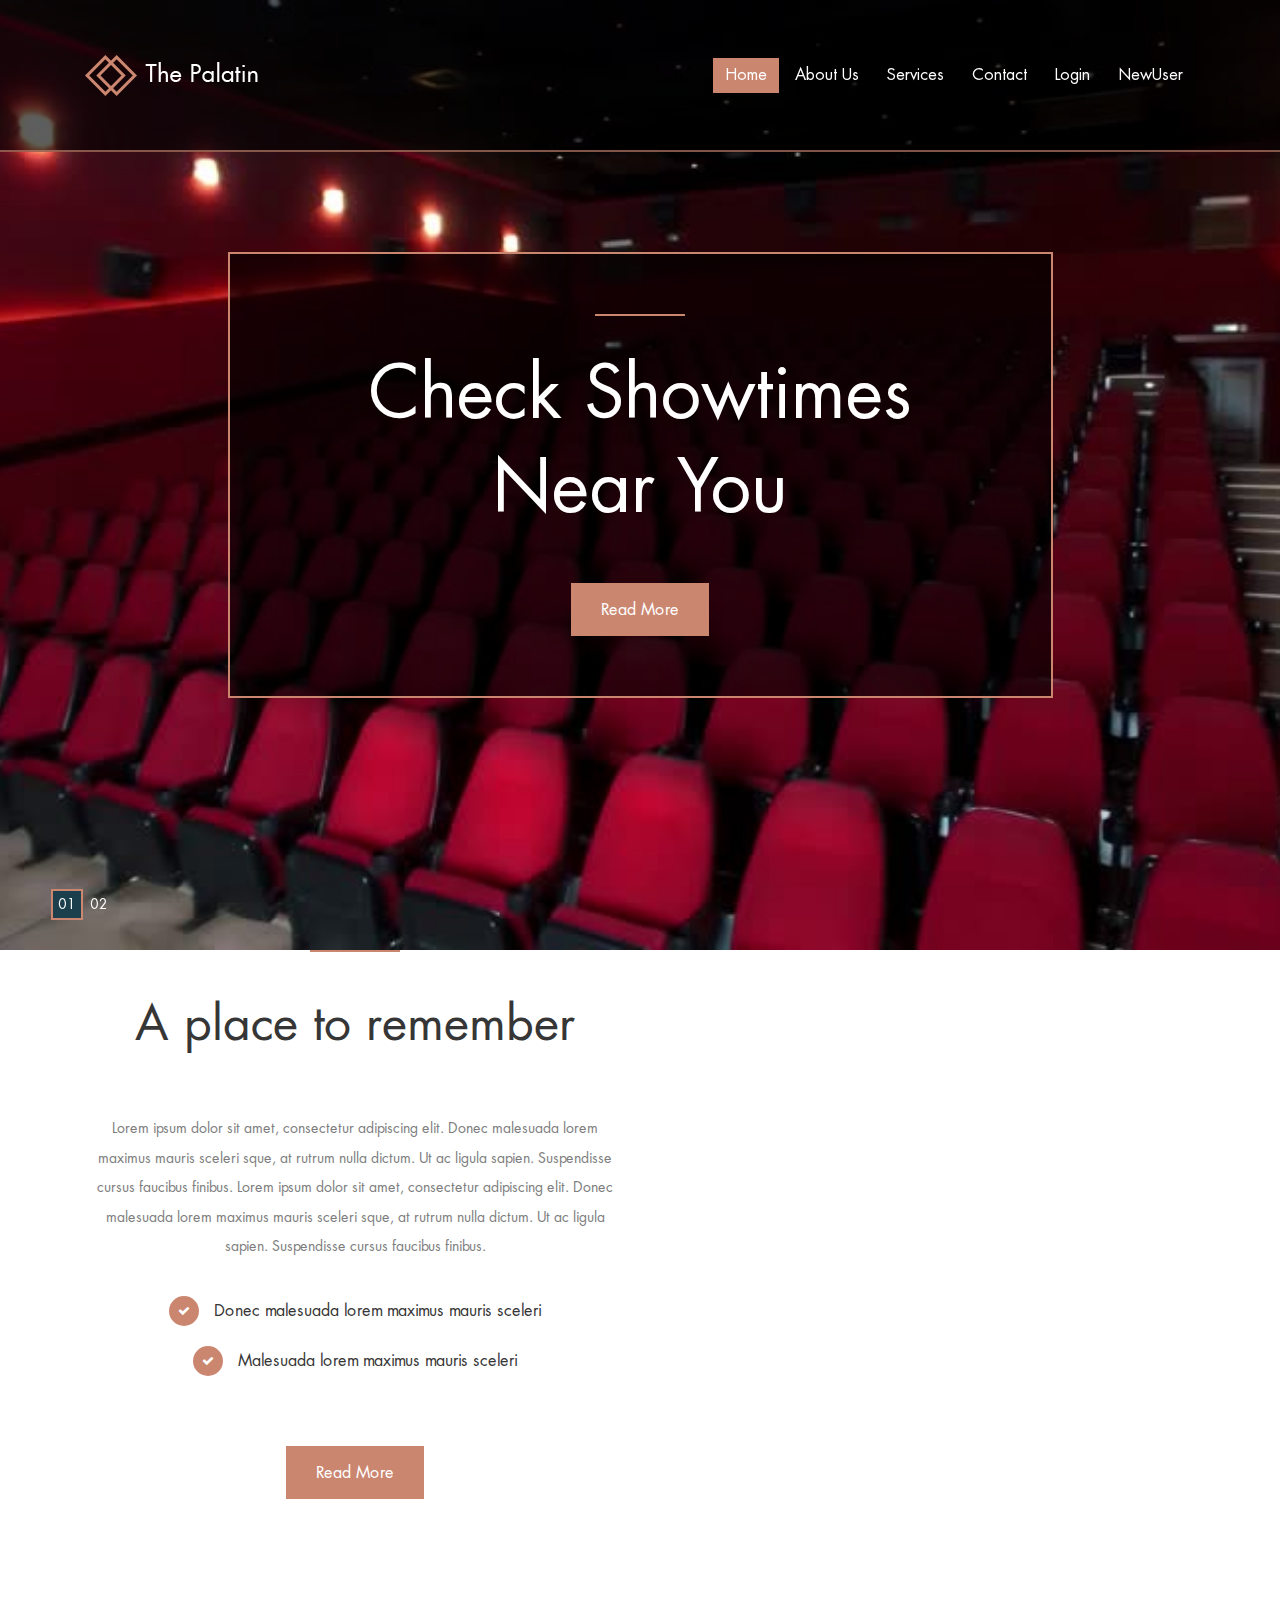
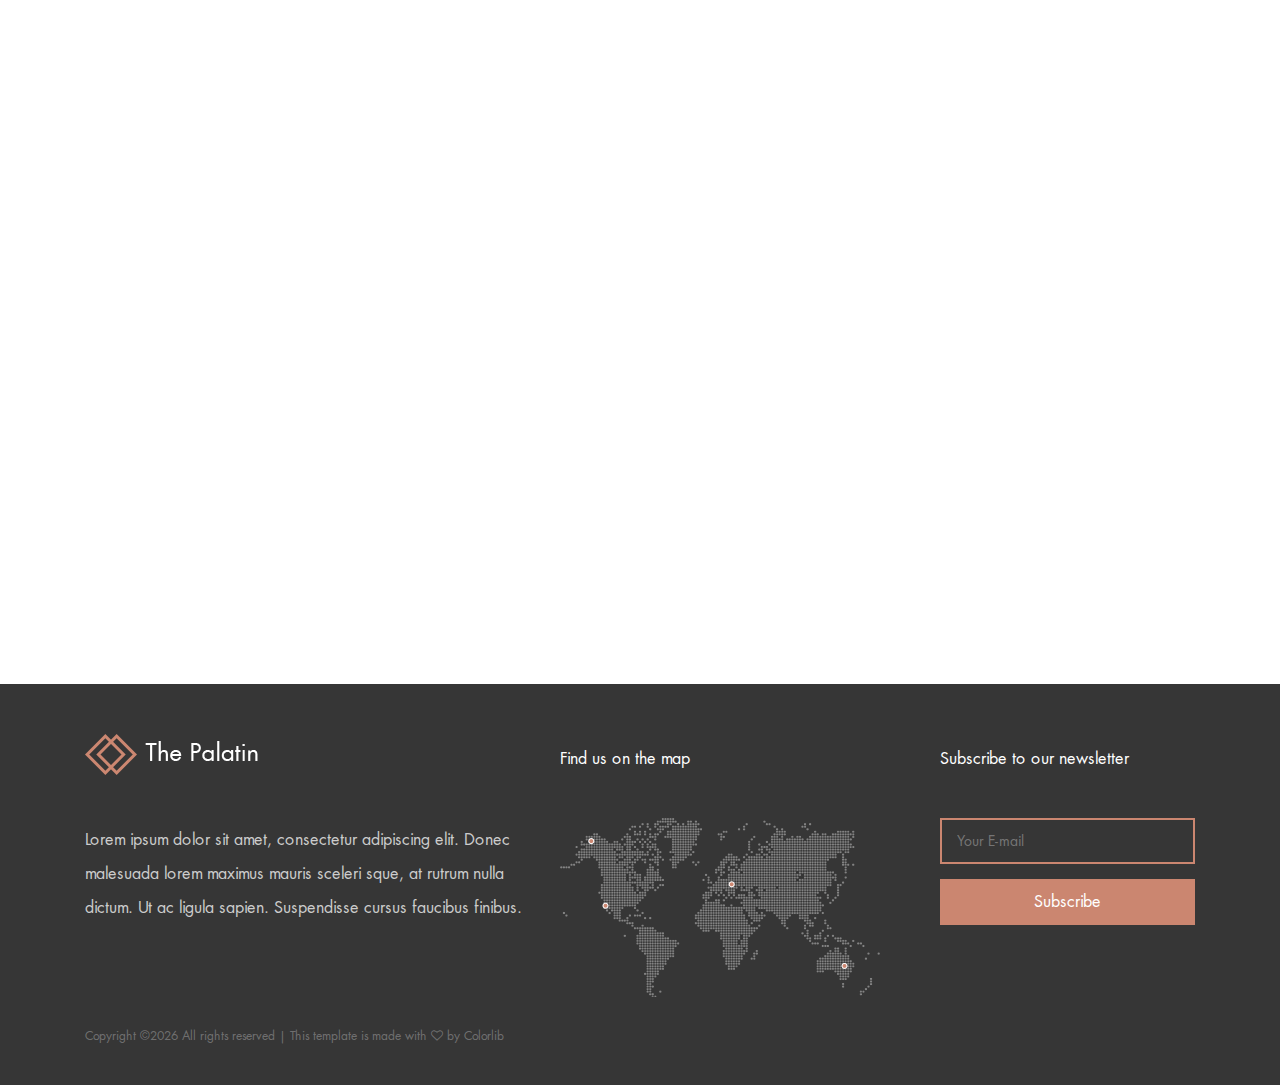
<file: Index/index.html>
<!DOCTYPE html>
<html lang="en">

<head>
    <meta charset="UTF-8">
    <meta name="description" content="">
    <meta http-equiv="X-UA-Compatible" content="IE=edge">
    <meta name="viewport" content="width=device-width, initial-scale=1, shrink-to-fit=no">
    <!-- The above 4 meta tags *must* come first in the head; any other head content must come *after* these tags -->

    <!-- Title -->
    <title>The Palatin </title>

    <!-- Favicon -->
    <link rel="icon" href="img/core-img/favicon.ico">

    <!-- Core Stylesheet -->
    <link rel="stylesheet" href="style.css">

</head>

<body>
    <!-- Preloader -->
    <div class="preloader d-flex align-items-center justify-content-center">
        <div class="cssload-container">
            <div class="cssload-loading"><i></i><i></i><i></i><i></i></div>
        </div>
    </div>

    <!-- ##### Header Area Start ##### -->
    <header class="header-area">
        <!-- Navbar Area -->
        <div class="palatin-main-menu">
            <div class="classy-nav-container breakpoint-off">
                <div class="container">
                    <!-- Menu -->
                    <nav class="classy-navbar justify-content-between" id="palatinNav">

                        <!-- Nav brand -->
                        <a href="index.html" class="nav-brand"><img src="img/core-img/logo.png" alt=""></a>

                        <!-- Navbar Toggler -->
                        <div class="classy-navbar-toggler">
                            <span class="navbarToggler"><span></span><span></span><span></span></span>
                        </div>

                        <!-- Menu -->
                        <div class="classy-menu">

                            <!-- close btn -->
                            <div class="classycloseIcon">
                                <div class="cross-wrap"><span class="top"></span><span class="bottom"></span></div>
                            </div>

                            <!-- Nav Start -->
                            <div class="classynav">
                                <ul>
                                    <li class="active"><a href="index.html">Home</a></li>
                                    <li><a href="about-us.html">About Us</a></li>
                             
                                   
                                    <li><a href="services.html">Services</a></li>
                                    <li><a href="contact.html">Contact</a></li>
                                    <li><a href="../GUEST/Login.php">Login</a></li>
                                    <li><a href="../GUEST/Newuser.php">NewUser</a></li>
                                </ul>

                                <!-- Button -->

                            </div>
                            <!-- Nav End -->
                        </div>
                    </nav>
                </div>
            </div>
        </div>
    </header>
    <!-- ##### Header Area End ##### -->

    <!-- ##### Hero Area Start ##### -->
    <section class="hero-area">
        <div class="hero-slides owl-carousel">

            <!-- Single Hero Slide -->
            <div class="single-hero-slide d-flex align-items-center justify-content-center">
                <!-- Slide Img -->
                <div class="slide-img bg-img" style="background-image: url(img/bg-img/theatree9.jpg);"></div>
                <div class="container">
                    <div class="row justify-content-center">
                        <div class="col-12 col-lg-9">
                            <!-- Slide Content -->
                            <div class="hero-slides-content" data-animation="fadeInUp" data-delay="100ms">
                                <div class="line" data-animation="fadeInUp" data-delay="300ms"></div>
                                <h2 data-animation="fadeInUp" data-delay="500ms">Check Showtimes Near You</h2>
                                <a href="#" class="btn palatin-btn mt-50" data-animation="fadeInUp" data-delay="900ms">Read More</a>
                            </div>
                        </div>
                    </div>
                </div>
            </div>

            <!-- Single Hero Slide -->
            <div class="single-hero-slide d-flex align-items-center justify-content-center">
                <!-- Slide Img -->
                <div class="slide-img bg-img" style="background-image: url(img/bg-img/theatree8.jpg);"></div>
                <div class="container">
                    <div class="row justify-content-center">
                        <div class="col-12 col-lg-9">
                            <!-- Slide Content -->
                            <div class="hero-slides-content" data-animation="fadeInUp" data-delay="100ms">
                                <div class="line" data-animation="fadeInUp" data-delay="300ms"></div>
                                <h2 data-animation="fadeInUp" data-delay="500ms">Experience the Imax,4Dx & GOLD</h2>
                                <a href="#" class="btn palatin-btn mt-50" data-animation="fadeInUp" data-delay="900ms">Read More</a>
                            </div>
                        </div>
                    </div>
                </div>
            </div>

            <!-- Single Hero Slide -->
                                
    </section>
    <!-- ##### Hero Area End ##### -->

    <!-- ##### Book Now Area Start ##### -->
                    </div>
                </div>
            </div>
        </div>
    </div>
    <!-- ##### Book Now Area End ##### -->

    <!-- ##### About Us Area Start ##### -->
    <section class="about-us-area">
        <div class="container">
            <div class="row align-items-center">

                <div class="col-12 col-lg-6">
                    <div class="about-text text-center mb-100">
                        <div class="section-heading text-center">
                            <div class="line-"></div>
                            <h2>A place to remember</h2>
                        </div>
                        <p>Lorem ipsum dolor sit amet, consectetur adipiscing elit. Donec malesuada lorem maximus mauris sceleri sque, at rutrum nulla dictum. Ut ac ligula sapien. Suspendisse cursus faucibus finibus. Lorem ipsum dolor sit amet, consectetur adipiscing elit. Donec malesuada lorem maximus mauris sceleri sque, at rutrum nulla dictum. Ut ac ligula sapien. Suspendisse cursus faucibus finibus.</p>
                        <div class="about-key-text">
                            <h6><span class="fa fa-check"></span> Donec malesuada lorem maximus mauris sceleri</h6>
                            <h6><span class="fa fa-check"></span> Malesuada lorem maximus mauris sceleri</h6>
                        </div>
                        <a href="#" class="btn palatin-btn mt-50">Read More</a>
                    </div>
                </div>

                <div class="col-12 col-lg-6">
                    <div class="about-thumbnail homepage mb-100">
                        <!-- First Img -->
                        <div class="first-img wow fadeInUp" data-wow-delay="100ms">
                            <img src="img/bg-img/theatree9.jpg" alt="">
                        </div>
                        <!-- Second Img -->
                        <div class="second-img wow fadeInUp" data-wow-delay="300ms">
                            <img src="img/bg-img/theatree1.jpg" alt="">
                        </div>
                        <!-- Third Img-->
                        <div class="third-img wow fadeInUp" data-wow-delay="500ms">
                            <img src="img/bg-img/theatree10.jpg" alt="">
                        </div>
                    </div>
                </div>
            </div>
        </div>
    </section>
    <!-- ##### About Us Area End ##### -->

    <!-- ##### Pool Area Start ##### -->
    <!-- ##### Rooms Area End ##### -->

    <!-- ##### Contact Area Start ##### -->
    <section class="contact-area d-flex flex-wrap align-items-center">
        <div class="home-map-area">
            <iframe src="https://www.google.com/maps/embed?pb=!1m18!1m12!1m3!1d22236.40558254599!2d-118.25292394686001!3d34.057682914027104!2m3!1f0!2f0!3f0!3m2!1i1024!2i768!4f13.1!3m3!1m2!1s0x80c2c75ddc27da13%3A0xe22fdf6f254608f4!2z4Kay4Ka4IOCmj-CmnuCnjeCmnOCnh-CmsuCnh-CmuCwg4KaV4KeN4Kav4Ka-4Kay4Ka_4Kar4KeL4Kaw4KeN4Kao4Ka_4Kav4Ka84Ka-LCDgpq7gpr7gprDgp43gppXgpr_gpqgg4Kav4KeB4KaV4KeN4Kak4Kaw4Ka-4Ka34KeN4Kaf4KeN4Kaw!5e0!3m2!1sbn!2sbd!4v1532328708137" allowfullscreen></iframe>
        </div>
        <!-- Contact Info -->
        <div class="contact-info">
            <div class="section-heading wow fadeInUp" data-wow-delay="100ms">
                <div class="line-"></div>
                <h2>Contact Info</h2>
                <p>Lorem ipsum dolor sit amet, consectetur adipiscing elit. Donec malesuada lorem maximus mauris sceleri sque, at rutrum nulla dictum. Ut ac ligula sapien. Suspendisse cursus faucibus finibus. Lorem ipsum dolor sit amet, consectetur adipiscing.</p>
            </div>
            <h4 class="wow fadeInUp" data-wow-delay="300ms">Los Angeles 1481 Creekside Lane Avila Beach, CA 931</h4>
            <h5 class="wow fadeInUp" data-wow-delay="400ms">+53 345 7953 32453</h5>
            <h5 class="wow fadeInUp" data-wow-delay="500ms">yourmail@gmail.com</h5>
            <!-- Social Info -->
            <div class="social-info mt-50 wow fadeInUp" data-wow-delay="600ms">
                <a href="#"><i class="fa fa-pinterest" aria-hidden="true"></i></a>
                <a href="#"><i class="fa fa-facebook" aria-hidden="true"></i></a>
                <a href="#"><i class="fa fa-twitter" aria-hidden="true"></i></a>
                <a href="#"><i class="fa fa-dribbble" aria-hidden="true"></i></a>
                <a href="#"><i class="fa fa-behance" aria-hidden="true"></i></a>
                <a href="#"><i class="fa fa-linkedin" aria-hidden="true"></i></a>
            </div>
        </div>
    </section>
    <!-- ##### Contact Area End ##### -->

    <!-- ##### Footer Area Start ##### -->
    <footer class="footer-area">
        <div class="container">
            <div class="row">

                <!-- Footer Widget Area -->
                <div class="col-12 col-lg-5">
                    <div class="footer-widget-area mt-50">
                        <a href="#" class="d-block mb-5"><img src="img/core-img/logo.png" alt=""></a>
                        <p>Lorem ipsum dolor sit amet, consectetur adipiscing elit. Donec malesuada lorem maximus mauris sceleri sque, at rutrum nulla dictum. Ut ac ligula sapien. Suspendisse cursus faucibus finibus. </p>
                    </div>
                </div>

                <!-- Footer Widget Area -->
                <div class="col-12 col-md-6 col-lg-4">
                    <div class="footer-widget-area mt-50">
                        <h6 class="widget-title mb-5">Find us on the map</h6>
                        <img src="img/bg-img/footer-map.png" alt="">
                    </div>
                </div>

                <!-- Footer Widget Area -->
                <div class="col-12 col-md-6 col-lg-3">
                    <div class="footer-widget-area mt-50">
                        <h6 class="widget-title mb-5">Subscribe to our newsletter</h6>
                        <form action="#" method="post" class="subscribe-form">
                            <input type="email" name="subscribe-email" id="subscribeemail" placeholder="Your E-mail">
                            <button type="submit">Subscribe</button>
                        </form>
                    </div>
                </div>

                <!-- Copywrite Text -->
                <div class="col-12">
                    <div class="copywrite-text mt-30">
                        <p><a href="#"><!-- Link back to Colorlib can't be removed. Template is licensed under CC BY 3.0. -->
Copyright &copy;<script>document.write(new Date().getFullYear());</script> All rights reserved | This template is made with <i class="fa fa-heart-o" aria-hidden="true"></i> by <a href="https://colorlib.com" target="_blank">Colorlib</a>
<!-- Link back to Colorlib can't be removed. Template is licensed under CC BY 3.0. --></p>
                    </div>
                </div>
            </div>
        </div>
    </footer>
    <!-- ##### Footer Area End ##### -->

    <!-- ##### All Javascript Script ##### -->
    <!-- jQuery-2.2.4 js -->
    <script src="js/jquery/jquery-2.2.4.min.js"></script>
    <!-- Popper js -->
    <script src="js/bootstrap/popper.min.js"></script>
    <!-- Bootstrap js -->
    <script src="js/bootstrap/bootstrap.min.js"></script>
    <!-- All Plugins js -->
    <script src="js/plugins/plugins.js"></script>
    <!-- Active js -->
    <script src="js/active.js"></script>
</body>

</html>
</file>
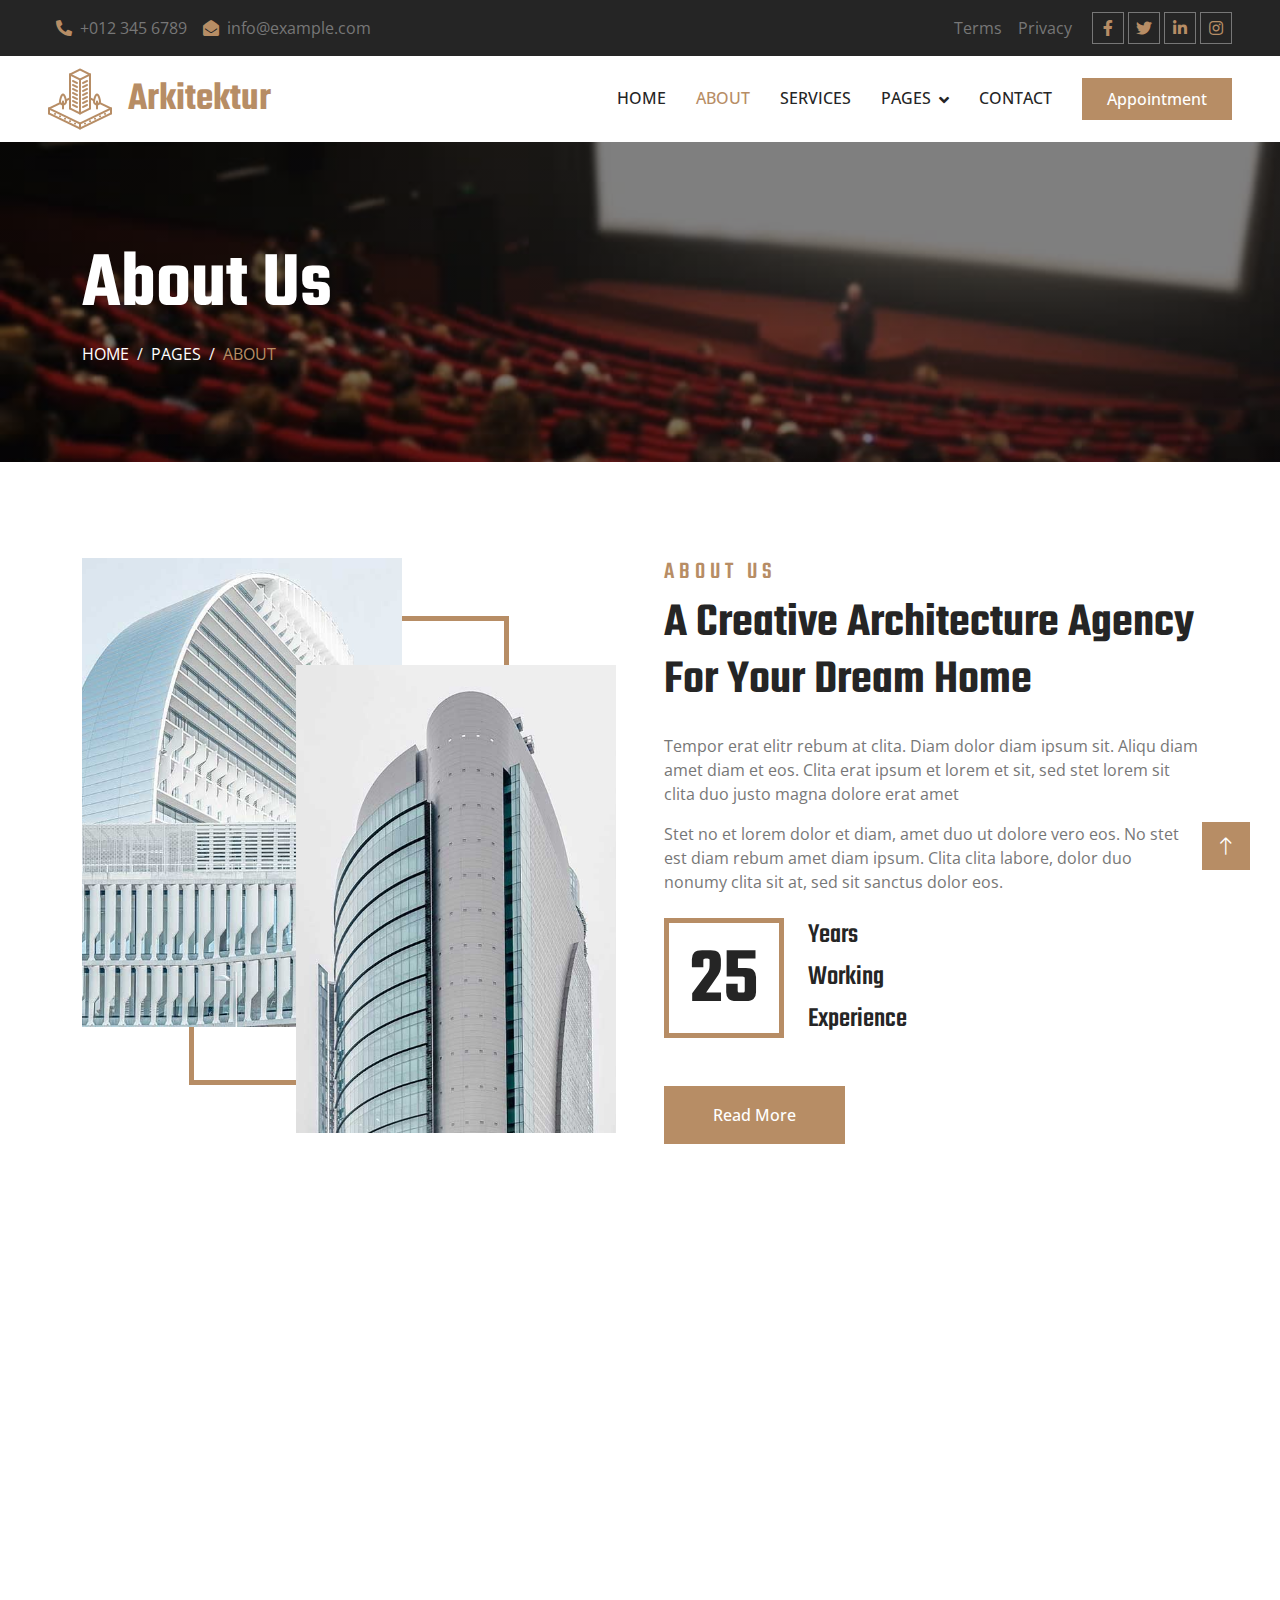
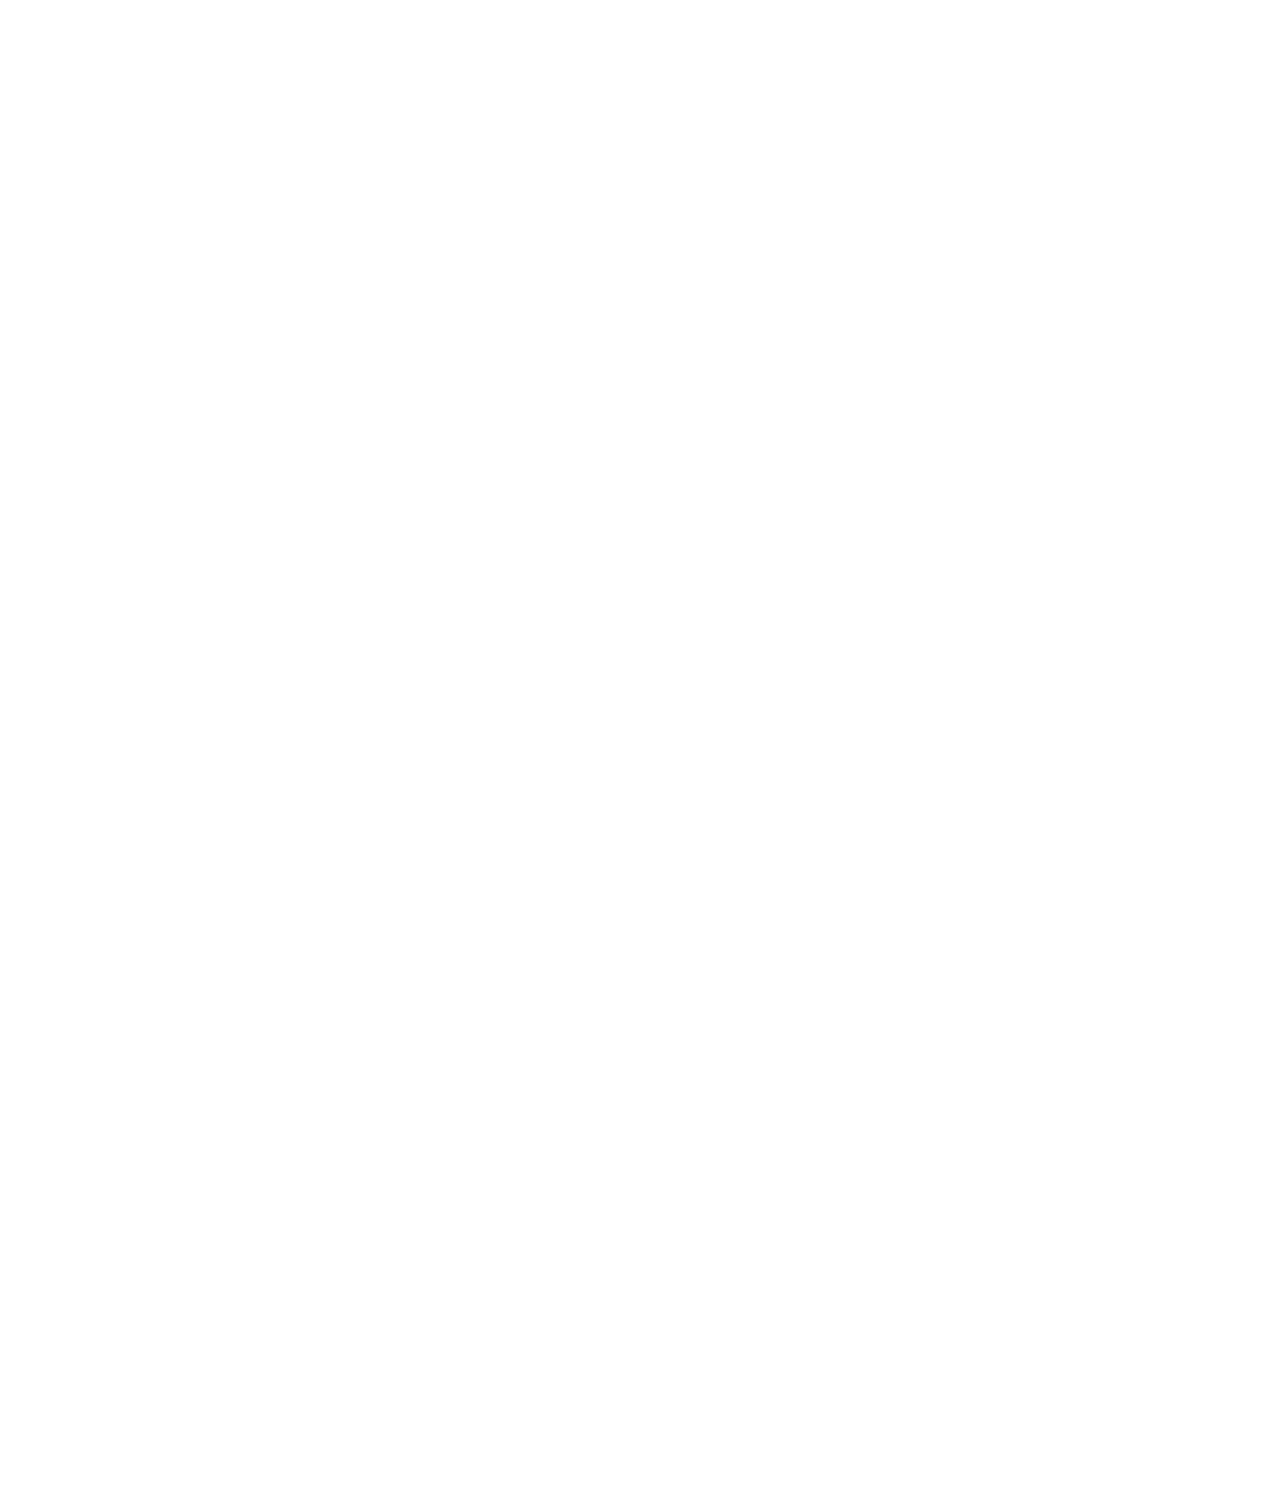
<file: ADMIN/about.html>
<!DOCTYPE html>
<html lang="en">

<head>
    <meta charset="utf-8">
    <title>Arkitektur - Architecture HTML Template</title>
    <meta content="width=device-width, initial-scale=1.0" name="viewport">
    <meta content="" name="keywords">
    <meta content="" name="description">

    <!-- Favicon -->
    <link href="img/favicon.ico" rel="icon">

    <!-- Google Web Fonts -->
    <link rel="preconnect" href="https://fonts.googleapis.com">
    <link rel="preconnect" href="https://fonts.gstatic.com" crossorigin>
    <link href="https://fonts.googleapis.com/css2?family=Open+Sans:wght@400;500;600&family=Teko:wght@400;500;600&display=swap" rel="stylesheet">

    <!-- Icon Font Stylesheet -->
    <link href="https://cdnjs.cloudflare.com/ajax/libs/font-awesome/5.10.0/css/all.min.css" rel="stylesheet">
    <link href="https://cdn.jsdelivr.net/npm/bootstrap-icons@1.4.1/font/bootstrap-icons.css" rel="stylesheet">

    <!-- Libraries Stylesheet -->
    <link href="lib/animate/animate.min.css" rel="stylesheet">
    <link href="lib/owlcarousel/assets/owl.carousel.min.css" rel="stylesheet">
    <link href="lib/tempusdominus/css/tempusdominus-bootstrap-4.min.css" rel="stylesheet" />

    <!-- Customized Bootstrap Stylesheet -->
    <link href="css/bootstrap.min.css" rel="stylesheet">

    <!-- Template Stylesheet -->
    <link href="css/style.css" rel="stylesheet">
</head>

<body>
    <!-- Spinner Start -->
    <div id="spinner" class="show bg-white position-fixed translate-middle w-100 vh-100 top-50 start-50 d-flex align-items-center justify-content-center">
        <div class="spinner-border position-relative text-primary" style="width: 6rem; height: 6rem;" role="status"></div>
        <img class="position-absolute top-50 start-50 translate-middle" src="img/icons/icon-1.png" alt="Icon">
    </div>
    <!-- Spinner End -->


    <!-- Topbar Start -->
    <div class="container-fluid bg-dark p-0 wow fadeIn" data-wow-delay="0.1s">
        <div class="row gx-0 d-none d-lg-flex">
            <div class="col-lg-7 px-5 text-start">
                <div class="h-100 d-inline-flex align-items-center py-3 me-3">
                    <a class="text-body px-2" href="tel:+0123456789"><i class="fa fa-phone-alt text-primary me-2"></i>+012 345 6789</a>
                    <a class="text-body px-2" href="mailto:info@example.com"><i class="fa fa-envelope-open text-primary me-2"></i>info@example.com</a>
                </div>
            </div>
            <div class="col-lg-5 px-5 text-end">
                <div class="h-100 d-inline-flex align-items-center py-3 me-2">
                    <a class="text-body px-2" href="">Terms</a>
                    <a class="text-body px-2" href="">Privacy</a>
                </div>
                <div class="h-100 d-inline-flex align-items-center">
                    <a class="btn btn-sm-square btn-outline-body me-1" href=""><i class="fab fa-facebook-f"></i></a>
                    <a class="btn btn-sm-square btn-outline-body me-1" href=""><i class="fab fa-twitter"></i></a>
                    <a class="btn btn-sm-square btn-outline-body me-1" href=""><i class="fab fa-linkedin-in"></i></a>
                    <a class="btn btn-sm-square btn-outline-body me-0" href=""><i class="fab fa-instagram"></i></a>
                </div>
            </div>
        </div>
    </div>
    <!-- Topbar End -->


    <!-- Navbar Start -->
    <nav class="navbar navbar-expand-lg bg-white navbar-light sticky-top py-lg-0 px-lg-5 wow fadeIn" data-wow-delay="0.1s">
        <a href="index.html" class="navbar-brand ms-4 ms-lg-0">
            <h1 class="text-primary m-0"><img class="me-3" src="img/icons/icon-1.png" alt="Icon">Arkitektur</h1>
        </a>
        <button type="button" class="navbar-toggler me-4" data-bs-toggle="collapse" data-bs-target="#navbarCollapse">
            <span class="navbar-toggler-icon"></span>
        </button>
        <div class="collapse navbar-collapse" id="navbarCollapse">
            <div class="navbar-nav ms-auto p-4 p-lg-0">
                <a href="index.html" class="nav-item nav-link">Home</a>
                <a href="about.html" class="nav-item nav-link active">About</a>
                <a href="service.html" class="nav-item nav-link">Services</a>
                <div class="nav-item dropdown">
                    <a href="#" class="nav-link dropdown-toggle" data-bs-toggle="dropdown">Pages</a>
                    <div class="dropdown-menu border-0 m-0">
                        <a href="feature.html" class="dropdown-item">Our Features</a>
                        <a href="project.html" class="dropdown-item">Our Projects</a>
                        <a href="team.html" class="dropdown-item">Team Members</a>
                        <a href="appointment.html" class="dropdown-item">Appointment</a>
                        <a href="testimonial.html" class="dropdown-item">Testimonial</a>
                        <a href="404.html" class="dropdown-item">404 Page</a>
                    </div>
                </div>
                <a href="contact.html" class="nav-item nav-link">Contact</a>
            </div>
            <a href="" class="btn btn-primary py-2 px-4 d-none d-lg-block">Appointment</a>
        </div>
    </nav>
    <!-- Navbar End -->


    <!-- Page Header Start -->
    <div class="container-fluid page-header py-5 mb-5 wow fadeIn" data-wow-delay="0.1s">
        <div class="container py-5">
            <h1 class="display-1 text-white animated slideInDown">About Us</h1>
            <nav aria-label="breadcrumb animated slideInDown">
                <ol class="breadcrumb text-uppercase mb-0">
                    <li class="breadcrumb-item"><a class="text-white" href="#">Home</a></li>
                    <li class="breadcrumb-item"><a class="text-white" href="#">Pages</a></li>
                    <li class="breadcrumb-item text-primary active" aria-current="page">About</li>
                </ol>
            </nav>
        </div>
    </div>
    <!-- Page Header End -->


    <!-- About Start -->
    <div class="container-xxl py-5">
        <div class="container">
            <div class="row g-5">
                <div class="col-lg-6 wow fadeIn" data-wow-delay="0.1s">
                    <div class="about-img">
                        <img class="img-fluid" src="img/about-1.jpg" alt="">
                        <img class="img-fluid" src="img/about-2.jpg" alt="">
                    </div>
                </div>
                <div class="col-lg-6 wow fadeIn" data-wow-delay="0.5s">
                    <h4 class="section-title">About Us</h4>
                    <h1 class="display-5 mb-4">A Creative Architecture Agency For Your Dream Home</h1>
                    <p>Tempor erat elitr rebum at clita. Diam dolor diam ipsum sit. Aliqu diam amet diam et eos. Clita erat ipsum et lorem et sit, sed stet lorem sit clita duo justo magna dolore erat amet</p>
                    <p class="mb-4">Stet no et lorem dolor et diam, amet duo ut dolore vero eos. No stet est diam rebum amet diam ipsum. Clita clita labore, dolor duo nonumy clita sit at, sed sit sanctus dolor eos.</p>
                    <div class="d-flex align-items-center mb-5">
                        <div class="d-flex flex-shrink-0 align-items-center justify-content-center border border-5 border-primary" style="width: 120px; height: 120px;">
                            <h1 class="display-1 mb-n2" data-toggle="counter-up">25</h1>
                        </div>
                        <div class="ps-4">
                            <h3>Years</h3>
                            <h3>Working</h3>
                            <h3 class="mb-0">Experience</h3>
                        </div>
                    </div>
                    <a class="btn btn-primary py-3 px-5" href="">Read More</a>
                </div>
            </div>
        </div>
    </div>
    <!-- About End -->


    <!-- Feature Start -->
    <div class="container-xxl py-5">
        <div class="container">
            <div class="row g-5">
                <div class="col-lg-6 wow fadeInUp" data-wow-delay="0.1s">
                    <h4 class="section-title">Why Choose Us!</h4>
                    <h1 class="display-5 mb-4">Why You Should Trust Us? Learn More About Us!</h1>
                    <p class="mb-4">Tempor erat elitr rebum at clita. Diam dolor diam ipsum sit. Aliqu diam amet diam et eos. Clita erat ipsum et lorem et sit, sed stet lorem sit clita duo justo magna dolore erat amet</p>
                    <div class="row g-4">
                        <div class="col-12">
                            <div class="d-flex align-items-start">
                                <img class="flex-shrink-0" src="img/icons/icon-2.png" alt="Icon">
                                <div class="ms-4">
                                    <h3>Design Approach</h3>
                                    <p class="mb-0">Erat ipsum justo amet duo et elitr dolor, est duo duo eos lorem sed diam stet diam sed stet.</p>
                                </div>
                            </div>
                        </div>
                        <div class="col-12">
                            <div class="d-flex align-items-start">
                                <img class="flex-shrink-0" src="img/icons/icon-3.png" alt="Icon">
                                <div class="ms-4">
                                    <h3>Innovative Solutions</h3>
                                    <p class="mb-0">Erat ipsum justo amet duo et elitr dolor, est duo duo eos lorem sed diam stet diam sed stet.</p>
                                </div>
                            </div>
                        </div>
                        <div class="col-12">
                            <div class="d-flex align-items-start">
                                <img class="flex-shrink-0" src="img/icons/icon-4.png" alt="Icon">
                                <div class="ms-4">
                                    <h3>Project Management</h3>
                                    <p class="mb-0">Erat ipsum justo amet duo et elitr dolor, est duo duo eos lorem sed diam stet diam sed stet.</p>
                                </div>
                            </div>
                        </div>
                    </div>
                </div>
                <div class="col-lg-6 wow fadeInUp" data-wow-delay="0.5s">
                    <div class="feature-img">
                        <img class="img-fluid" src="img/about-2.jpg" alt="">
                        <img class="img-fluid" src="img/about-1.jpg" alt="">
                    </div>
                </div>
            </div>
        </div>
    </div>
    <!-- Feature End -->


    <!-- Team Start -->
    <div class="container-xxl py-5">
        <div class="container">
            <div class="text-center mx-auto mb-5 wow fadeInUp" data-wow-delay="0.1s" style="max-width: 600px;">
                <h4 class="section-title">Team Members</h4>
                <h1 class="display-5 mb-4">We Are Creative Architecture Team For Your Dream Home</h1>
            </div>
            <div class="row g-0 team-items">
                <div class="col-lg-3 col-md-6 wow fadeInUp" data-wow-delay="0.1s">
                    <div class="team-item position-relative">
                        <div class="position-relative">
                            <img class="img-fluid" src="img/team-1.jpg" alt="">
                            <div class="team-social text-center">
                                <a class="btn btn-square" href=""><i class="fab fa-facebook-f"></i></a>
                                <a class="btn btn-square" href=""><i class="fab fa-twitter"></i></a>
                                <a class="btn btn-square" href=""><i class="fab fa-instagram"></i></a>
                            </div>
                        </div>
                        <div class="bg-light text-center p-4">
                            <h3 class="mt-2">Architect Name</h3>
                            <span class="text-primary">Designation</span>
                        </div>
                    </div>
                </div>
                <div class="col-lg-3 col-md-6 wow fadeInUp" data-wow-delay="0.3s">
                    <div class="team-item position-relative">
                        <div class="position-relative">
                            <img class="img-fluid" src="img/team-2.jpg" alt="">
                            <div class="team-social text-center">
                                <a class="btn btn-square" href=""><i class="fab fa-facebook-f"></i></a>
                                <a class="btn btn-square" href=""><i class="fab fa-twitter"></i></a>
                                <a class="btn btn-square" href=""><i class="fab fa-instagram"></i></a>
                            </div>
                        </div>
                        <div class="bg-light text-center p-4">
                            <h3 class="mt-2">Architect Name</h3>
                            <span class="text-primary">Designation</span>
                        </div>
                    </div>
                </div>
                <div class="col-lg-3 col-md-6 wow fadeInUp" data-wow-delay="0.5s">
                    <div class="team-item position-relative">
                        <div class="position-relative">
                            <img class="img-fluid" src="img/team-3.jpg" alt="">
                            <div class="team-social text-center">
                                <a class="btn btn-square" href=""><i class="fab fa-facebook-f"></i></a>
                                <a class="btn btn-square" href=""><i class="fab fa-twitter"></i></a>
                                <a class="btn btn-square" href=""><i class="fab fa-instagram"></i></a>
                            </div>
                        </div>
                        <div class="bg-light text-center p-4">
                            <h3 class="mt-2">Architect Name</h3>
                            <span class="text-primary">Designation</span>
                        </div>
                    </div>
                </div>
                <div class="col-lg-3 col-md-6 wow fadeInUp" data-wow-delay="0.7s">
                    <div class="team-item position-relative">
                        <div class="position-relative">
                            <img class="img-fluid" src="img/team-4.jpg" alt="">
                            <div class="team-social text-center">
                                <a class="btn btn-square" href=""><i class="fab fa-facebook-f"></i></a>
                                <a class="btn btn-square" href=""><i class="fab fa-twitter"></i></a>
                                <a class="btn btn-square" href=""><i class="fab fa-instagram"></i></a>
                            </div>
                        </div>
                        <div class="bg-light text-center p-4">
                            <h3 class="mt-2">Architect Name</h3>
                            <span class="text-primary">Designation</span>
                        </div>
                    </div>
                </div>
            </div>
        </div>
    </div>
    <!-- Team End -->
        

    <!-- Footer Start -->
    <div class="container-fluid bg-dark text-body footer mt-5 pt-5 px-0 wow fadeIn" data-wow-delay="0.1s">
        <div class="container py-5">
            <div class="row g-5">
                <div class="col-lg-3 col-md-6">
                    <h3 class="text-light mb-4">Address</h3>
                    <p class="mb-2"><i class="fa fa-map-marker-alt text-primary me-3"></i>123 Street, New York, USA</p>
                    <p class="mb-2"><i class="fa fa-phone-alt text-primary me-3"></i>+012 345 67890</p>
                    <p class="mb-2"><i class="fa fa-envelope text-primary me-3"></i>info@example.com</p>
                    <div class="d-flex pt-2">
                        <a class="btn btn-square btn-outline-body me-1" href=""><i class="fab fa-twitter"></i></a>
                        <a class="btn btn-square btn-outline-body me-1" href=""><i class="fab fa-facebook-f"></i></a>
                        <a class="btn btn-square btn-outline-body me-1" href=""><i class="fab fa-youtube"></i></a>
                        <a class="btn btn-square btn-outline-body me-0" href=""><i class="fab fa-linkedin-in"></i></a>
                    </div>
                </div>
                <div class="col-lg-3 col-md-6">
                    <h3 class="text-light mb-4">Services</h3>
                    <a class="btn btn-link" href="">Architecture</a>
                    <a class="btn btn-link" href="">3D Animation</a>
                    <a class="btn btn-link" href="">House Planning</a>
                    <a class="btn btn-link" href="">Interior Design</a>
                    <a class="btn btn-link" href="">Construction</a>
                </div>
                <div class="col-lg-3 col-md-6">
                    <h3 class="text-light mb-4">Quick Links</h3>
                    <a class="btn btn-link" href="">About Us</a>
                    <a class="btn btn-link" href="">Contact Us</a>
                    <a class="btn btn-link" href="">Our Services</a>
                    <a class="btn btn-link" href="">Terms & Condition</a>
                    <a class="btn btn-link" href="">Support</a>
                </div>
                <div class="col-lg-3 col-md-6">
                    <h3 class="text-light mb-4">Newsletter</h3>
                    <p>Dolor amet sit justo amet elitr clita ipsum elitr est.</p>
                    <div class="position-relative mx-auto" style="max-width: 400px;">
                        <input class="form-control bg-transparent w-100 py-3 ps-4 pe-5" type="text" placeholder="Your email">
                        <button type="button" class="btn btn-primary py-2 position-absolute top-0 end-0 mt-2 me-2">SignUp</button>
                    </div>
                </div>
            </div>
        </div>
        <div class="container-fluid copyright">
            <div class="container">
                <div class="row">
                    <div class="col-md-6 text-center text-md-start mb-3 mb-md-0">
                        &copy; <a href="#">Your Site Name</a>, All Right Reserved.
                    </div>
                    <div class="col-md-6 text-center text-md-end">
                        <!--/*** This template is free as long as you keep the footer author’s credit link/attribution link/backlink. If you'd like to use the template without the footer author’s credit link/attribution link/backlink, you can purchase the Credit Removal License from "https://htmlcodex.com/credit-removal". Thank you for your support. ***/-->
                        Designed By <a href="https://htmlcodex.com">HTML Codex</a>
                    </div>
                </div>
            </div>
        </div>
    </div>
    <!-- Footer End -->


    <!-- Back to Top -->
    <a href="#" class="btn btn-lg btn-primary btn-lg-square back-to-top"><i class="bi bi-arrow-up"></i></a>


    <!-- JavaScript Libraries -->
    <script src="https://code.jquery.com/jquery-3.4.1.min.js"></script>
    <script src="https://cdn.jsdelivr.net/npm/bootstrap@5.0.0/dist/js/bootstrap.bundle.min.js"></script>
    <script src="lib/wow/wow.min.js"></script>
    <script src="lib/easing/easing.min.js"></script>
    <script src="lib/waypoints/waypoints.min.js"></script>
    <script src="lib/counterup/counterup.min.js"></script>
    <script src="lib/owlcarousel/owl.carousel.min.js"></script>
    <script src="lib/tempusdominus/js/moment.min.js"></script>
    <script src="lib/tempusdominus/js/moment-timezone.min.js"></script>
    <script src="lib/tempusdominus/js/tempusdominus-bootstrap-4.min.js"></script>

    <!-- Template Javascript -->
    <script src="js/main.js"></script>
</body>

</html>
</file>
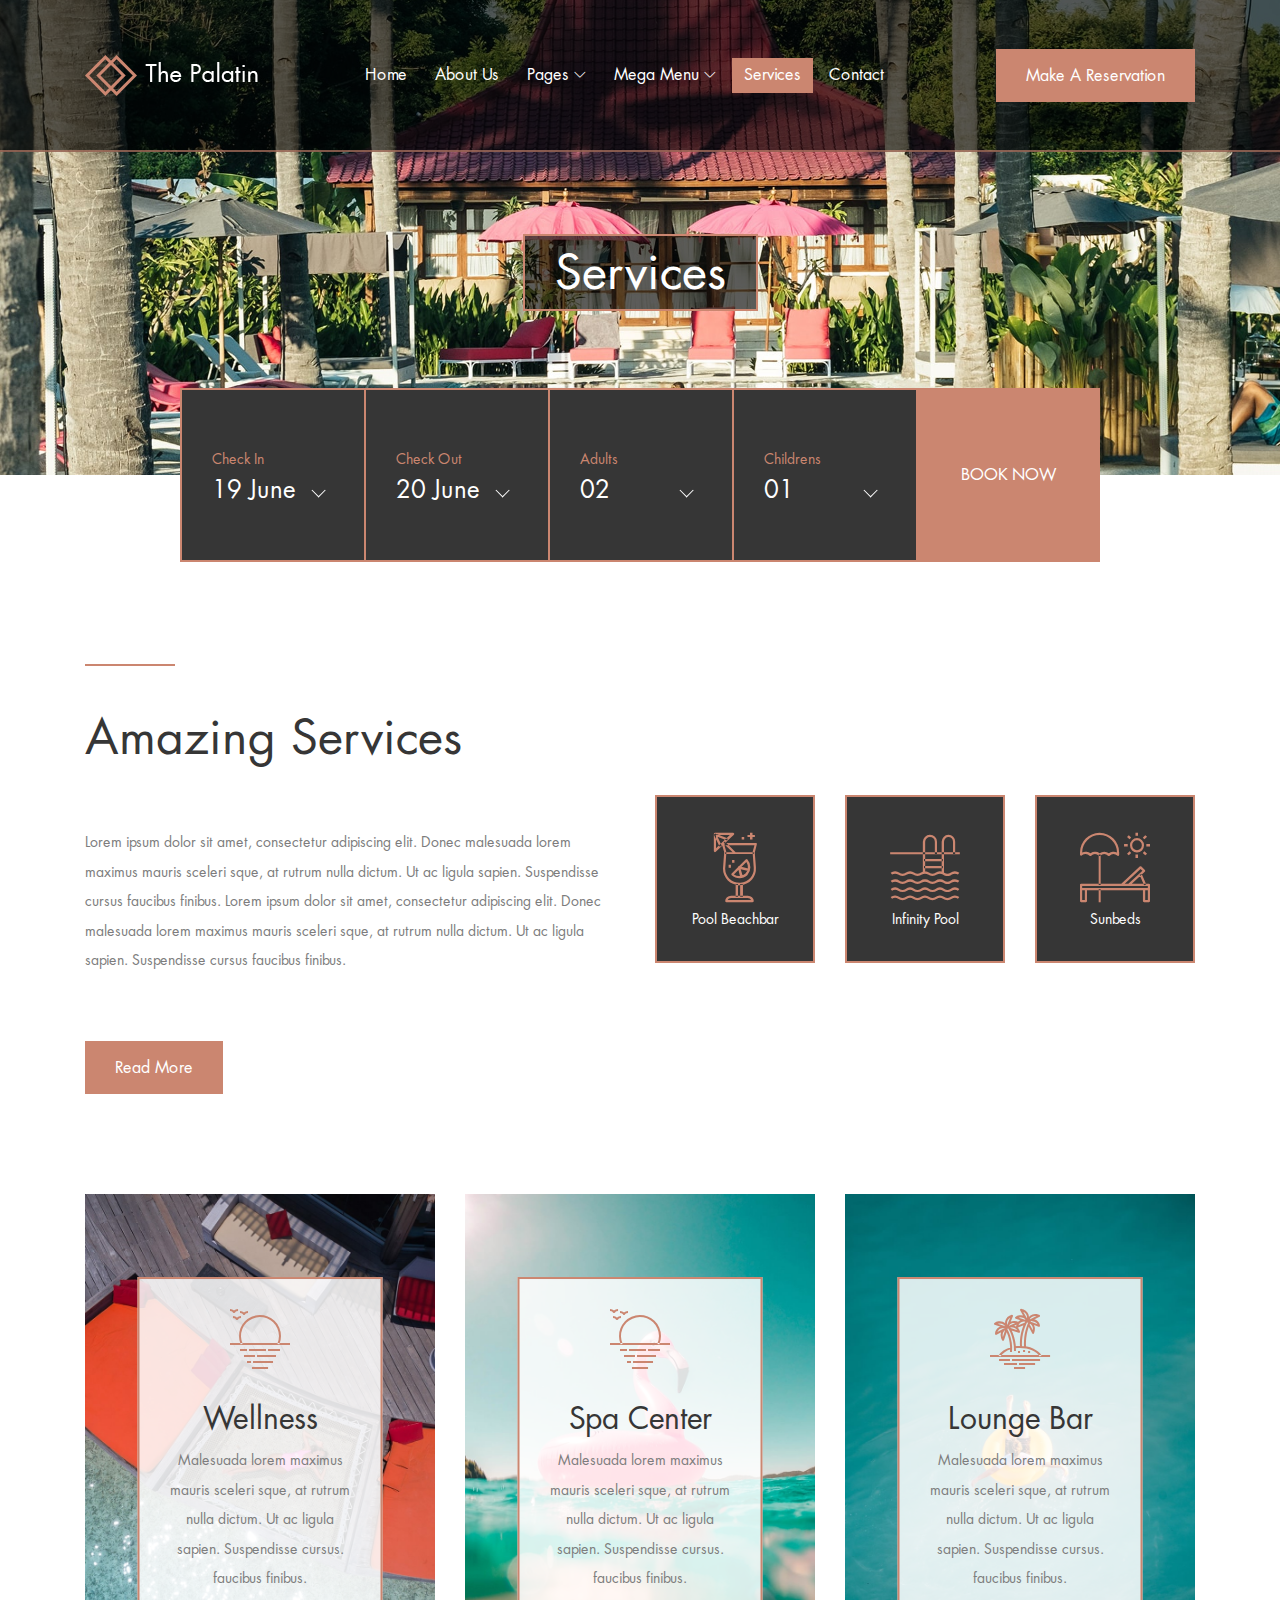
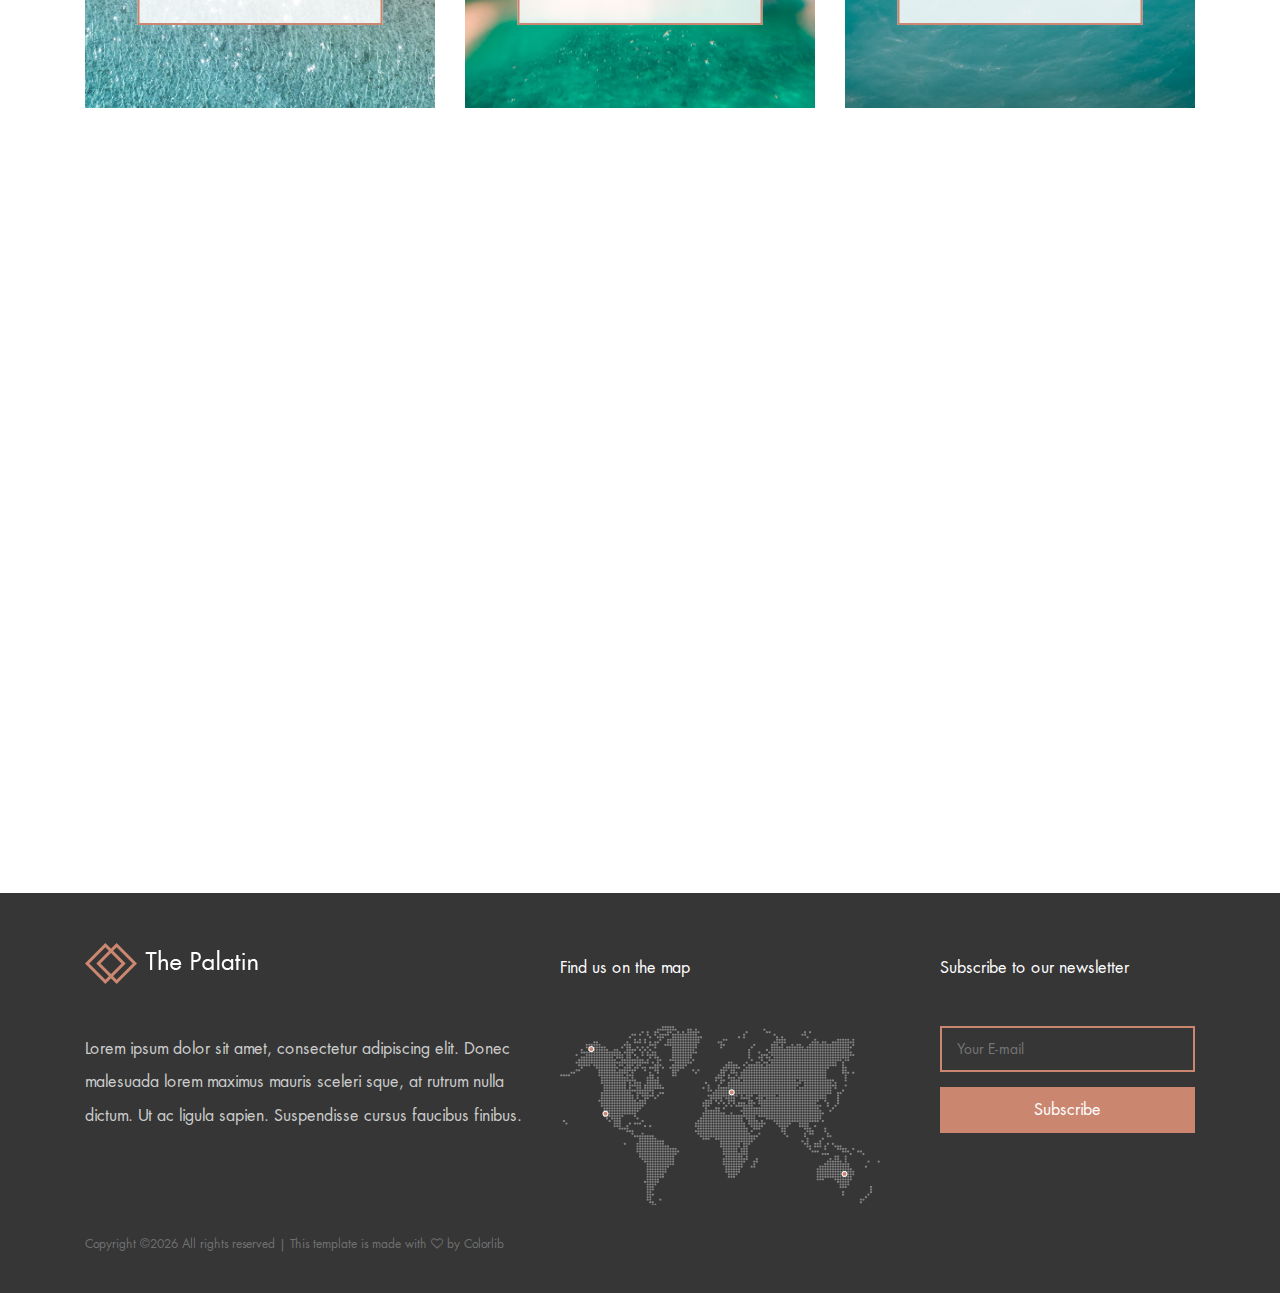
<file: GUEST/services.html>
<!DOCTYPE html>
<html lang="en">

<head>
    <meta charset="UTF-8">
    <meta name="description" content="">
    <meta http-equiv="X-UA-Compatible" content="IE=edge">
    <meta name="viewport" content="width=device-width, initial-scale=1, shrink-to-fit=no">
    <!-- The above 4 meta tags *must* come first in the head; any other head content must come *after* these tags -->

    <!-- Title -->
    <title>The Palatin - Hotel &amp; Resort Template</title>

    <!-- Favicon -->
    <link rel="icon" href="img/core-img/favicon.ico">

    <!-- Core Stylesheet -->
    <link rel="stylesheet" href="style.css">

</head>

<body>
    <!-- Preloader -->
    <div class="preloader d-flex align-items-center justify-content-center">
        <div class="cssload-container">
            <div class="cssload-loading"><i></i><i></i><i></i><i></i></div>
        </div>
    </div>

    <!-- ##### Header Area Start ##### -->
    <header class="header-area">
        <!-- Navbar Area -->
        <div class="palatin-main-menu">
            <div class="classy-nav-container breakpoint-off">
                <div class="container">
                    <!-- Menu -->
                    <nav class="classy-navbar justify-content-between" id="palatinNav">

                        <!-- Nav brand -->
                        <a href="index.html" class="nav-brand"><img src="img/core-img/logo.png" alt=""></a>

                        <!-- Navbar Toggler -->
                        <div class="classy-navbar-toggler">
                            <span class="navbarToggler"><span></span><span></span><span></span></span>
                        </div>

                        <!-- Menu -->
                        <div class="classy-menu">

                            <!-- close btn -->
                            <div class="classycloseIcon">
                                <div class="cross-wrap"><span class="top"></span><span class="bottom"></span></div>
                            </div>

                            <!-- Nav Start -->
                            <div class="classynav">
                                <ul>
                                    <li><a href="index.html">Home</a></li>
                                    <li><a href="about-us.html">About Us</a></li>
                                    <li><a href="#">Pages</a>
                                        <ul class="dropdown">
                                            <li><a href="index.html">Home</a></li>
                                            <li><a href="about-us.html">About Us</a></li>
                                            <li><a href="services.html">Services</a></li>
                                            <li><a href="rooms.html">Rooms</a></li>
                                            <li><a href="blog.html">News</a></li>
                                            <li><a href="contact.html">Contact</a></li>
                                            <li><a href="elements.html">Elements</a></li>
                                        </ul>
                                    </li>
                                    <li><a href="#">Mega Menu</a>
                                        <div class="megamenu">
                                            <ul class="single-mega cn-col-4">
                                                <li><a href="index.html">Home</a></li>
                                                <li><a href="about-us.html">About Us</a></li>
                                                <li><a href="services.html">Services</a></li>
                                                <li><a href="rooms.html">Rooms</a></li>
                                                <li><a href="blog.html">News</a></li>
                                                <li><a href="contact.html">Contact</a></li>
                                                <li><a href="elements.html">Elements</a></li>
                                            </ul>
                                            <ul class="single-mega cn-col-4">
                                                <li><a href="index.html">Home</a></li>
                                                <li><a href="about-us.html">About Us</a></li>
                                                <li><a href="services.html">Services</a></li>
                                                <li><a href="rooms.html">Rooms</a></li>
                                                <li><a href="blog.html">News</a></li>
                                                <li><a href="contact.html">Contact</a></li>
                                                <li><a href="elements.html">Elements</a></li>
                                            </ul>
                                            <ul class="single-mega cn-col-4">
                                                <li><a href="index.html">Home</a></li>
                                                <li><a href="about-us.html">About Us</a></li>
                                                <li><a href="services.html">Services</a></li>
                                                <li><a href="rooms.html">Rooms</a></li>
                                                <li><a href="blog.html">News</a></li>
                                                <li><a href="contact.html">Contact</a></li>
                                                <li><a href="elements.html">Elements</a></li>
                                            </ul>
                                            <ul class="single-mega cn-col-4">
                                                <li><a href="index.html">Home</a></li>
                                                <li><a href="about-us.html">About Us</a></li>
                                                <li><a href="services.html">Services</a></li>
                                                <li><a href="rooms.html">Rooms</a></li>
                                                <li><a href="blog.html">News</a></li>
                                                <li><a href="contact.html">Contact</a></li>
                                                <li><a href="elements.html">Elements</a></li>
                                            </ul>
                                        </div>
                                    </li>
                                    <li class="active"><a href="services.html">Services</a></li>
                                    <li><a href="contact.html">Contact</a></li>
                                </ul>

                                <!-- Button -->
                                <div class="menu-btn">
                                    <a href="#" class="btn palatin-btn">Make a Reservation</a>
                                </div>

                            </div>
                            <!-- Nav End -->
                        </div>
                    </nav>
                </div>
            </div>
        </div>
    </header>
    <!-- ##### Header Area End ##### -->

    <!-- ##### Breadcumb Area Start ##### -->
    <section class="breadcumb-area bg-img d-flex align-items-center justify-content-center" style="background-image: url(img/bg-img/bg-5.jpg);">
        <div class="bradcumbContent">
            <h2>Services</h2>
        </div>
    </section>
    <!-- ##### Breadcumb Area End ##### -->

    <!-- ##### Book Now Area Start ##### -->
    <div class="book-now-area">
        <div class="container">
            <div class="row justify-content-center">
                <div class="col-12 col-lg-10">
                    <div class="book-now-form">
                        <form action="#">
                            <!-- Form Group -->
                            <div class="form-group">
                                <label for="select1">Check In</label>
                                <select class="form-control" id="select1">
                                  <option>19 June</option>
                                  <option>20 June</option>
                                  <option>21 June</option>
                                  <option>22 June</option>
                                  <option>23 June</option>
                                  <option>24 June</option>
                                  <option>25 June</option>
                                </select>
                            </div>

                            <!-- Form Group -->
                            <div class="form-group">
                                <label for="select2">Check Out</label>
                                <select class="form-control" id="select2">
                                  <option>20 June</option>
                                  <option>21 June</option>
                                  <option>22 June</option>
                                  <option>23 June</option>
                                  <option>24 June</option>
                                  <option>25 June</option>
                                  <option>26 June</option>
                                  <option>27 June</option>
                                </select>
                            </div>

                            <!-- Form Group -->
                            <div class="form-group">
                                <label for="select3">Adults</label>
                                <select class="form-control" id="select3">
                                  <option>02</option>
                                  <option>03</option>
                                  <option>04</option>
                                  <option>05</option>
                                  <option>06</option>
                                </select>
                            </div>

                            <!-- Form Group -->
                            <div class="form-group">
                                <label for="select4">Childrens</label>
                                <select class="form-control" id="select4">
                                  <option>01</option>
                                  <option>02</option>
                                  <option>03</option>
                                  <option>04</option>
                                  <option>05</option>
                                </select>
                            </div>

                            <!-- Button -->
                            <button type="submit">Book Now</button>
                        </form>
                    </div>
                </div>
            </div>
        </div>
    </div>
    <!-- ##### Book Now Area End ##### -->

    <!-- ##### Service Intro Area Start ##### -->
    <section class="services-intro">
        <div class="container">
            <div class="row align-items-center">
                <!-- Service Intro Text -->
                <div class="col-12 col-lg-6">
                    <div class="service-intro-text mb-100">
                        <div class="section-heading">
                            <div class="line-"></div>
                            <h2>Amazing Services</h2>
                        </div>
                        <p>Lorem ipsum dolor sit amet, consectetur adipiscing elit. Donec malesuada lorem maximus mauris sceleri sque, at rutrum nulla dictum. Ut ac ligula sapien. Suspendisse cursus faucibus finibus. Lorem ipsum dolor sit amet, consectetur adipiscing elit. Donec malesuada lorem maximus mauris sceleri sque, at rutrum nulla dictum. Ut ac ligula sapien. Suspendisse cursus faucibus finibus.</p>
                        <a href="#" class="btn palatin-btn mt-50">Read More</a>
                    </div>
                </div>

                <!-- Services Features -->
                <div class="col-12 col-lg-6">
                    <div class="row mb-100">

                        <!-- Single Cool Facts -->
                        <div class="col-12 col-sm-4">
                            <div class="single-cool-fact">
                                <div class="scf-text">
                                    <i class="icon-cocktail-1"></i>
                                    <p>Pool Beachbar</p>
                                </div>
                            </div>
                        </div>

                        <!-- Single Cool Facts -->
                        <div class="col-12 col-sm-4">
                            <div class="single-cool-fact">
                                <div class="scf-text">
                                    <i class="icon-swimming-pool"></i>
                                    <p>Infinity Pool</p>
                                </div>
                            </div>
                        </div>

                        <!-- Single Cool Facts -->
                        <div class="col-12 col-sm-4">
                            <div class="single-cool-fact">
                                <div class="scf-text">
                                    <i class="icon-beach"></i>
                                    <p>Sunbeds</p>
                                </div>
                            </div>
                        </div>

                    </div>
                </div>
            </div>
        </div>
    </section>
    <!-- ##### Service Intro Area End ##### -->

    <!-- ##### Core Features Start ##### -->
    <section class="core-features-area">
        <div class="container">
            <div class="row justify-content-center">

                <!-- Single Core Feature Area -->
                <div class="col-12 col-md-6 col-lg-4">
                    <div class="single-core-feature mb-100">
                        <div class="bg-thumbnail bg-img" style="background-image: url(img/bg-img/12.jpg);"></div>
                        <!-- Content -->
                        <div class="feature-content">
                            <i class="icon-sunset"></i>
                            <h3>Wellness</h3>
                            <p>Malesuada lorem maximus mauris sceleri sque, at rutrum nulla dictum. Ut ac ligula sapien. Suspendisse cursus. faucibus finibus.</p>
                        </div>
                    </div>
                </div>

                <!-- Single Core Feature Area -->
                <div class="col-12 col-md-6 col-lg-4">
                    <div class="single-core-feature mb-100">
                        <div class="bg-thumbnail bg-img" style="background-image: url(img/bg-img/13.jpg);"></div>
                        <!-- Content -->
                        <div class="feature-content">
                            <i class="icon-sunset"></i>
                            <h3>Spa Center</h3>
                            <p>Malesuada lorem maximus mauris sceleri sque, at rutrum nulla dictum. Ut ac ligula sapien. Suspendisse cursus. faucibus finibus.</p>
                        </div>
                    </div>
                </div>

                <!-- Single Core Feature Area -->
                <div class="col-12 col-md-6 col-lg-4">
                    <div class="single-core-feature mb-100">
                        <div class="bg-thumbnail bg-img" style="background-image: url(img/bg-img/14.jpg);"></div>
                        <!-- Content -->
                        <div class="feature-content">
                            <i class="icon-island"></i>
                            <h3>Lounge Bar</h3>
                            <p>Malesuada lorem maximus mauris sceleri sque, at rutrum nulla dictum. Ut ac ligula sapien. Suspendisse cursus. faucibus finibus.</p>
                        </div>
                    </div>
                </div>

            </div>
        </div>
    </section>
    <!-- ##### Core Features End ##### -->

    <!-- ##### Services Area Start ##### -->
    <section class="services-area">
        <div class="container">
            <div class="row">

                <!-- Single Service Area -->
                <div class="col-12 col-sm-6 col-lg-4">
                    <div class="single-service-area mb-100 wow fadeInUp" data-wow-delay="100ms">
                        <i class="icon-trekking"></i>
                        <h4>Bike Rentals</h4>
                        <p>Nulla massa dui, posuere non erat in, eleifend mattis dui. Vivamus luctus luctus rhoncus. Donec sagittis nulla id finibus iaculis. Mauris odio tortor.</p>
                    </div>
                </div>

                <!-- Single Service Area -->
                <div class="col-12 col-sm-6 col-lg-4">
                    <div class="single-service-area mb-100 wow fadeInUp" data-wow-delay="200ms">
                        <i class="icon-boat"></i>
                        <h4>Boat Trips</h4>
                        <p>Nulla massa dui, posuere non erat in, eleifend mattis dui. Vivamus luctus luctus rhoncus. Donec sagittis nulla id finibus iaculis. Mauris odio tortor.</p>
                    </div>
                </div>

                <!-- Single Service Area -->
                <div class="col-12 col-sm-6 col-lg-4">
                    <div class="single-service-area mb-100 wow fadeInUp" data-wow-delay="300ms">
                        <i class="icon-restaurant"></i>
                        <h4>Restaurants</h4>
                        <p>Nulla massa dui, posuere non erat in, eleifend mattis dui. Vivamus luctus luctus rhoncus. Donec sagittis nulla id finibus iaculis. Mauris odio tortor.</p>
                    </div>
                </div>

                <!-- Single Service Area -->
                <div class="col-12 col-sm-6 col-lg-4">
                    <div class="single-service-area mb-100 wow fadeInUp" data-wow-delay="400ms">
                        <i class="icon-beach"></i>
                        <h4>Massages</h4>
                        <p>Nulla massa dui, posuere non erat in, eleifend mattis dui. Vivamus luctus luctus rhoncus. Donec sagittis nulla id finibus iaculis. Mauris odio tortor.</p>
                    </div>
                </div>

                <!-- Single Service Area -->
                <div class="col-12 col-sm-6 col-lg-4">
                    <div class="single-service-area mb-100 wow fadeInUp" data-wow-delay="500ms">
                        <i class="icon-boarding-pass"></i>
                        <h4>Event Tikets</h4>
                        <p>Nulla massa dui, posuere non erat in, eleifend mattis dui. Vivamus luctus luctus rhoncus. Donec sagittis nulla id finibus iaculis. Mauris odio tortor.</p>
                    </div>
                </div>

                <!-- Single Service Area -->
                <div class="col-12 col-sm-6 col-lg-4">
                    <div class="single-service-area mb-100 wow fadeInUp" data-wow-delay="600ms">
                        <i class="icon-sign"></i>
                        <h4>Hiking</h4>
                        <p>Nulla massa dui, posuere non erat in, eleifend mattis dui. Vivamus luctus luctus rhoncus. Donec sagittis nulla id finibus iaculis. Mauris odio tortor.</p>
                    </div>
                </div>

            </div>
        </div>
    </section>
    <!-- ##### Services Area End ##### -->

    <!-- ##### Footer Area Start ##### -->
    <footer class="footer-area">
        <div class="container">
            <div class="row">

                <!-- Footer Widget Area -->
                <div class="col-12 col-lg-5">
                    <div class="footer-widget-area mt-50">
                        <a href="#" class="d-block mb-5"><img src="img/core-img/logo.png" alt=""></a>
                        <p>Lorem ipsum dolor sit amet, consectetur adipiscing elit. Donec malesuada lorem maximus mauris sceleri sque, at rutrum nulla dictum. Ut ac ligula sapien. Suspendisse cursus faucibus finibus. </p>
                    </div>
                </div>

                <!-- Footer Widget Area -->
                <div class="col-12 col-md-6 col-lg-4">
                    <div class="footer-widget-area mt-50">
                        <h6 class="widget-title mb-5">Find us on the map</h6>
                        <img src="img/bg-img/footer-map.png" alt="">
                    </div>
                </div>

                <!-- Footer Widget Area -->
                <div class="col-12 col-md-6 col-lg-3">
                    <div class="footer-widget-area mt-50">
                        <h6 class="widget-title mb-5">Subscribe to our newsletter</h6>
                        <form action="#" method="post" class="subscribe-form">
                            <input type="email" name="subscribe-email" id="subscribeemail" placeholder="Your E-mail">
                            <button type="submit">Subscribe</button>
                        </form>
                    </div>
                </div>

                <!-- Copywrite Text -->
                <div class="col-12">
                    <div class="copywrite-text mt-30">
                        <p><a href="#"><!-- Link back to Colorlib can't be removed. Template is licensed under CC BY 3.0. -->
Copyright &copy;<script>document.write(new Date().getFullYear());</script> All rights reserved | This template is made with <i class="fa fa-heart-o" aria-hidden="true"></i> by <a href="https://colorlib.com" target="_blank">Colorlib</a>
<!-- Link back to Colorlib can't be removed. Template is licensed under CC BY 3.0. --></p>
                    </div>
                </div>
            </div>
        </div>
    </footer>
    <!-- ##### Footer Area End ##### -->

    <!-- ##### All Javascript Script ##### -->
    <!-- jQuery-2.2.4 js -->
    <script src="js/jquery/jquery-2.2.4.min.js"></script>
    <!-- Popper js -->
    <script src="js/bootstrap/popper.min.js"></script>
    <!-- Bootstrap js -->
    <script src="js/bootstrap/bootstrap.min.js"></script>
    <!-- All Plugins js -->
    <script src="js/plugins/plugins.js"></script>
    <!-- Active js -->
    <script src="js/active.js"></script>
</body>

</html>
</file>
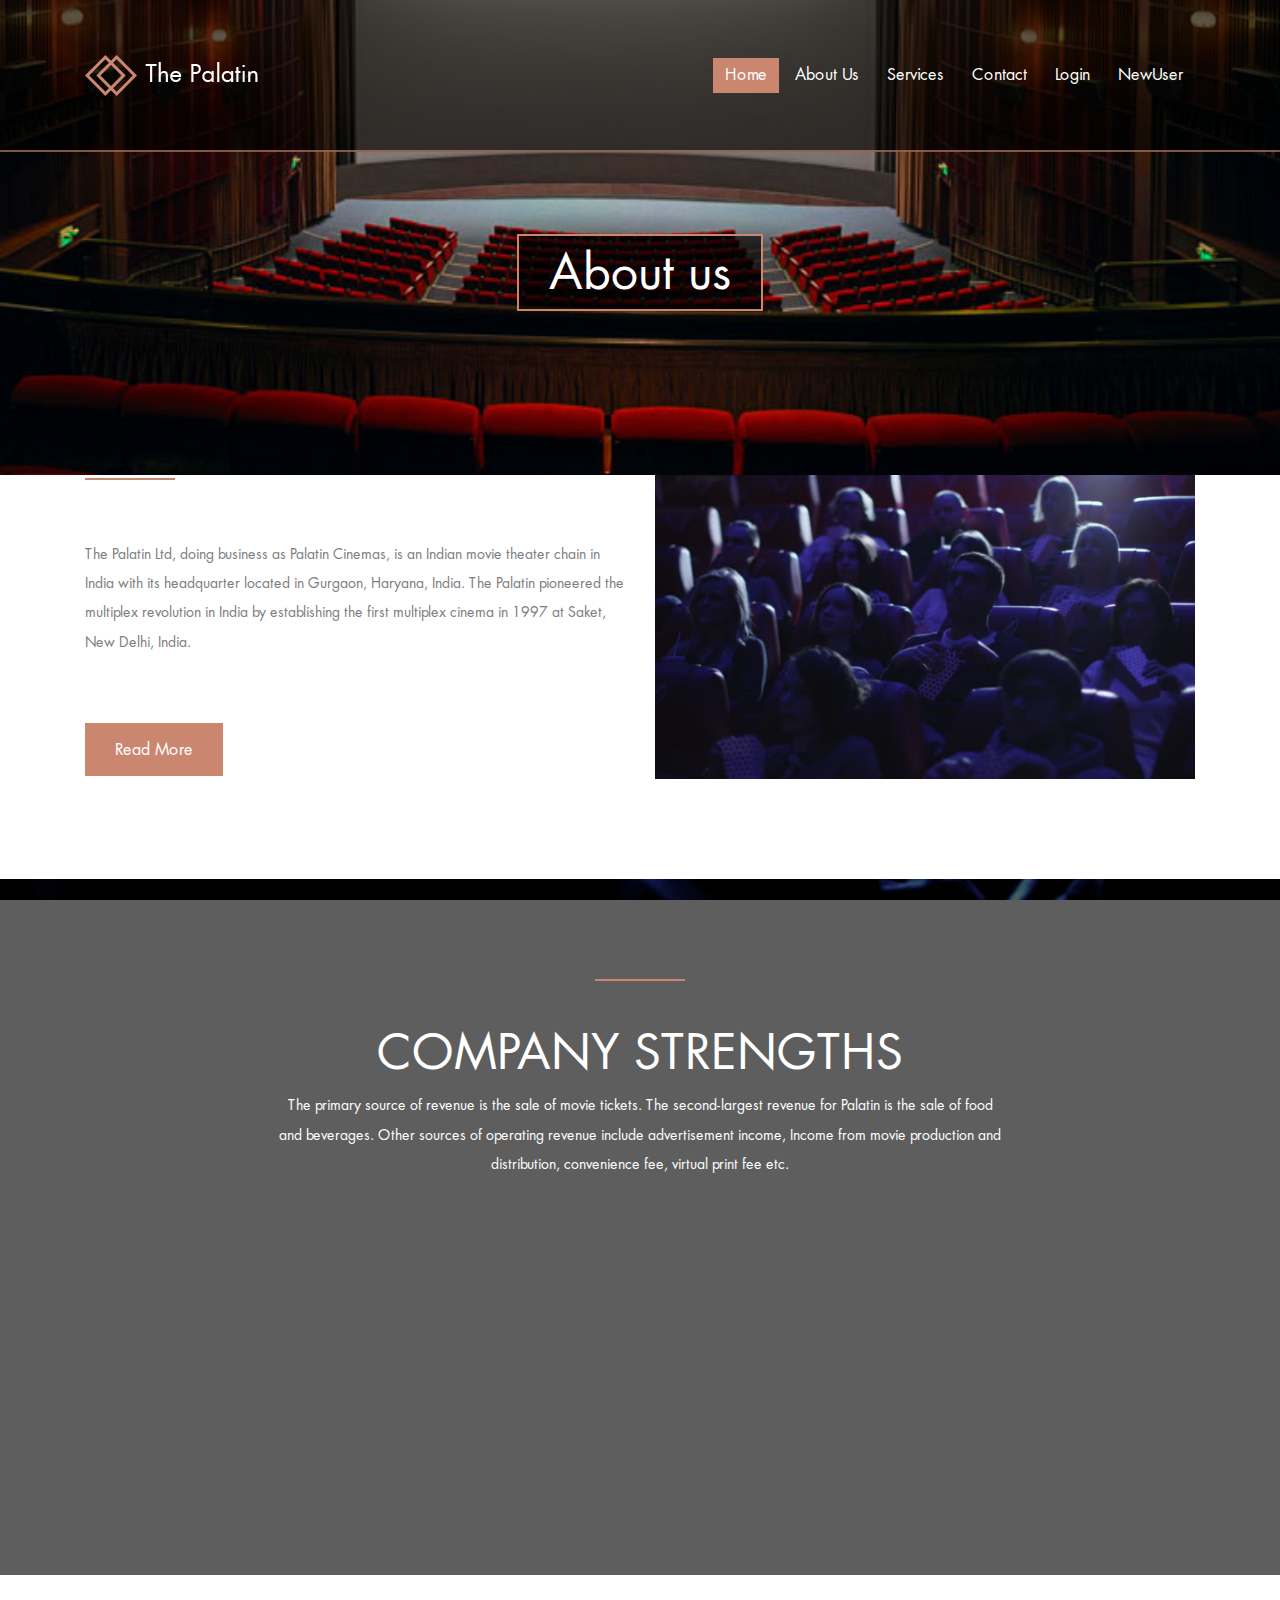
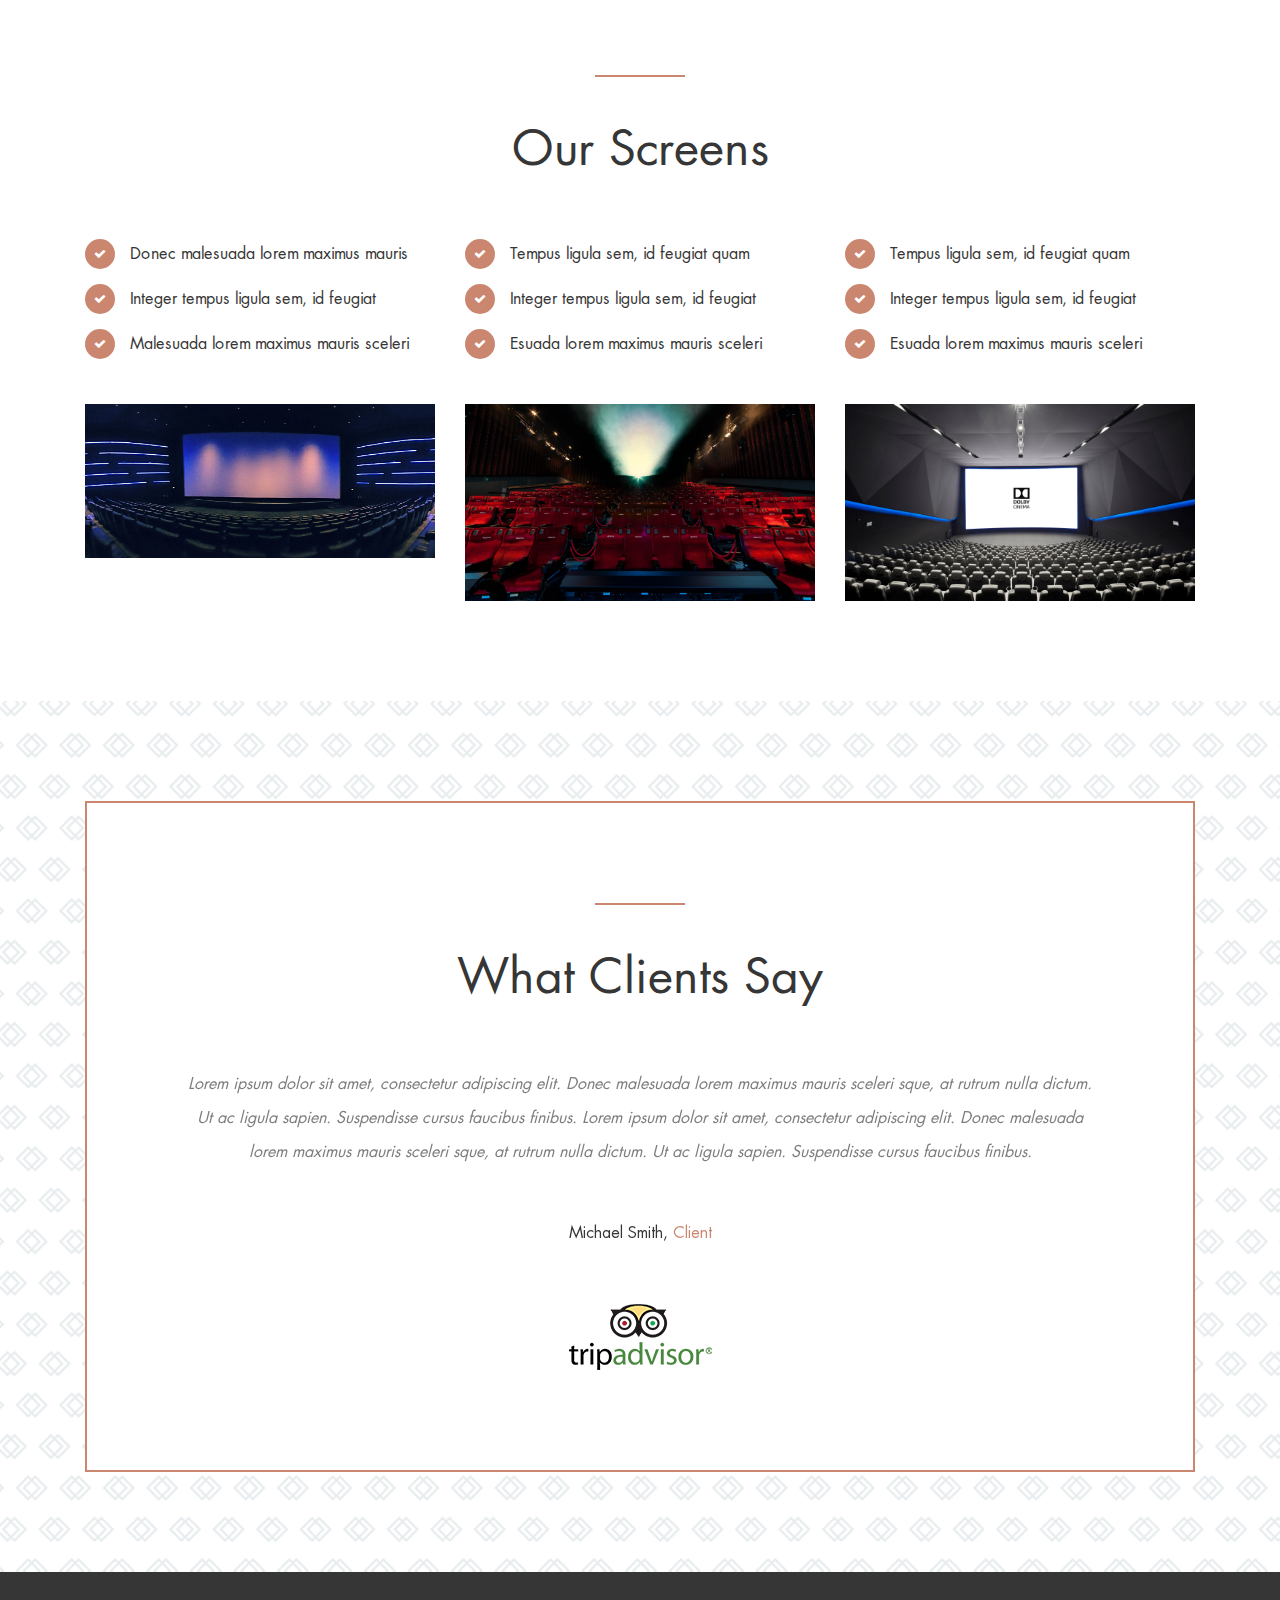
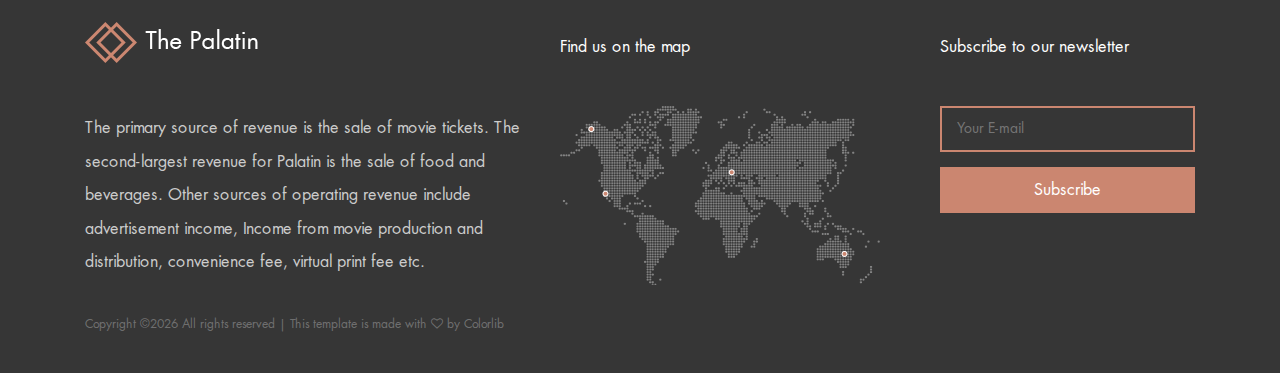
<file: Index/about-us.html>
<!DOCTYPE html>
<html lang="en">

<head>
    <meta charset="UTF-8">
    <meta name="description" content="">
    <meta http-equiv="X-UA-Compatible" content="IE=edge">
    <meta name="viewport" content="width=device-width, initial-scale=1, shrink-to-fit=no">
    <!-- The above 4 meta tags *must* come first in the head; any other head content must come *after* these tags -->

    <!-- Title -->
    <title>Cineworld</title>

    <!-- Favicon -->
    <link rel="icon" href="img/core-img/favicon.ico">

    <!-- Core Stylesheet -->
    <link rel="stylesheet" href="style.css">

</head>

<body>
    <!-- Preloader -->
    <div class="preloader d-flex align-items-center justify-content-center">
        <div class="cssload-container">
            <div class="cssload-loading"><i></i><i></i><i></i><i></i></div>
        </div>
    </div>

    <!-- ##### Header Area Start ##### -->
    <header class="header-area">
        <!-- Navbar Area -->
        <div class="palatin-main-menu">
            <div class="classy-nav-container breakpoint-off">
                <div class="container">
                    <!-- Menu -->
                    <nav class="classy-navbar justify-content-between" id="palatinNav">

                        <!-- Nav brand -->
                        <a href="index.html" class="nav-brand"><img src="img/core-img/logo.png" alt=""></a>

                        <!-- Navbar Toggler -->
                    
                      <div class="classy-navbar-toggler">
                            <span class="navbarToggler"><span></span><span></span><span></span></span>
                        </div>

                        <!-- Menu -->
                        <div class="classy-menu">

                            <!-- close btn -->
                            <div class="classycloseIcon">
                                <div class="cross-wrap"><span class="top"></span><span class="bottom"></span></div>
                            </div>

                            <!-- Nav Start -->
                            <div class="classynav">
                                <ul>
                                     <li class="active"><a href="index.html">Home</a></li>
                                    <li><a href="about-us.html">About Us</a></li>
                             
                                   
                                    <li><a href="services.html">Services</a></li>
                                    <li><a href="contact.html">Contact</a></li>
                                    <li><a href="../GUEST/Login.php">Login</a></li>
                                    <li><a href="../GUEST/Newuser.php">NewUser</a></li>
                                   
                                           
                                </ul>

                                <!-- Button -->

 
                          </div>
                            <!-- Nav End -->
                        </div>
                    </nav>
                </div>
            </div>
        </div>
    </header>
    <!-- ##### Header Area End ##### -->

    <!-- ##### Breadcumb Area Start ##### -->
    <section class="breadcumb-area bg-img d-flex align-items-center justify-content-center" style="background-image: url(img/bg-img/cineramascreen.jpg);">
        <div class="bradcumbContent">
            <h2>About us</h2>
        </div>
    </section>
                        </form>
                    </div>
                </div>
            </div>
        </div>
    </div>
    <!-- ##### Book Now Area End ##### -->

    <!-- ##### About Us Area Start ##### -->
    <section class="about-us-area">
        <div class="container">
            <div class="row align-items-center">
                <div class="col-12 col-lg-6">
                    <div class="about-text mb-100">
                        <div class="section-heading">
                            <div class="line-"></div>
                           
                        </div>
                        <p>The Palatin Ltd, doing business as Palatin Cinemas, is an Indian movie theater chain in India with its headquarter located in Gurgaon, Haryana, India. The Palatin pioneered the multiplex revolution in India by establishing the first multiplex cinema in 1997 at Saket, New Delhi, India.</p>
                        <a href="#" class="btn palatin-btn mt-50">Read More</a>
                    </div>
                </div>

                <div class="col-12 col-lg-6">
                    <div class="about-thumbnail mb-100">
                        <img src="img/bg-img/theatree1.jpg" alt="">
                    </div>
                </div>
            </div>
        </div>
    </section>
    <!-- ##### About Us Area End ##### -->

    <!-- ##### Milestones Area Start ##### -->
    <section class="our-milestones section-padding-100-0 bg-img bg-overlay bg-fixed" style="background-image: url(img/bg-img/theatree2.jpg);">
        <div class="container">
            <div class="row justify-content-center">
                <div class="col-12 col-lg-8">
                    <div class="section-heading text-center white">
                        <div class="line-"></div>
                        <h2>COMPANY STRENGTHS</h2>
                        <p>The primary source of revenue is the sale of movie tickets. The second-largest revenue for Palatin is the sale of food and beverages. Other sources of operating revenue include advertisement income, Income from movie production and distribution, convenience fee, virtual print fee etc.</p>
                    </div>
                </div>
            </div>

            <div class="row">


                <!-- Single Cool Facts -->
                <div class="col-12 col-sm-6 col-lg-3">
                    <div class="single-cool-fact mb-100 wow fadeInUp" data-wow-delay="700ms">
                        <div class="scf-text">
                            <i class="icon-resort"></i>
                            <h2><span class="counter">9</span></h2>
                            <p>SCREENS</p>
                        </div>
                    </div>
                </div>

                <!-- Single Cool Facts -->
                <div class="col-12 col-sm-6 col-lg-3">
                    <div class="single-cool-fact mb-100 wow fadeInUp" data-wow-delay="900ms">
                        <div class="scf-text">
                            <i class="icon-restaurant"></i>
                            <h2><span class="counter">1350</span></h2>
                            <p>SEATS</p>
                        </div>
                    </div>
                </div>

            </div>
        </div>
    </section>
    <!-- ##### Milestones Area End ##### -->

    <!-- ##### Hotels Area Start ##### -->
    <section class="our-hotels-area section-padding-100-0">
        <div class="container">
            <div class="row">
                <div class="col-12">
                    <div class="section-heading text-center">
                        <div class="line-"></div>
                        <h2>Our Screens</h2>
                    </div>
                </div>
            </div>

            <div class="row justify-content-center">
                <!-- Single Hotel Info -->
                <div class="col-12 col-md-6 col-lg-4">
                    <div class="single-hotel-info mb-100">
                        <div class="hotel-info-text">
                            <h6><span class="fa fa-check"></span> Donec malesuada lorem maximus mauris</h6>
                            <h6><span class="fa fa-check"></span> Integer tempus ligula sem, id feugiat</h6>
                            <h6><span class="fa fa-check"></span> Malesuada lorem maximus mauris sceleri </h6>
                        </div>
                        <div class="hotel-img">
                            <img src="img/bg-img/theatree4.jpg" alt="">
                        </div>
                    </div>
                </div>
                <!-- Single Hotel Info -->
                <div class="col-12 col-md-6 col-lg-4">
                    <div class="single-hotel-info mb-100">
                        <div class="hotel-info-text">
                            <h6><span class="fa fa-check"></span> Tempus ligula sem, id feugiat quam</h6>
                            <h6><span class="fa fa-check"></span> Integer tempus ligula sem, id feugiat</h6>
                            <h6><span class="fa fa-check"></span> Esuada lorem maximus mauris sceleri</h6>
                        </div>
                        <div class="hotel-img">
                            <img src="img/bg-img/theatree5jpg.png" alt="">
                        </div>
                    </div>
                </div>
                <!-- Single Hotel Info -->
                <div class="col-12 col-md-6 col-lg-4">
                    <div class="single-hotel-info mb-100">
                        <div class="hotel-info-text">
                            <h6><span class="fa fa-check"></span> Tempus ligula sem, id feugiat quam</h6>
                            <h6><span class="fa fa-check"></span> Integer tempus ligula sem, id feugiat</h6>
                            <h6><span class="fa fa-check"></span> Esuada lorem maximus mauris sceleri</h6>
                        </div>
                        <div class="hotel-img">
                            <img src="img/bg-img/theatree6.png" alt="">
                        </div>
                    </div>
                </div>
            </div>
        </div>
    </section>
    <!-- ##### Hotels Area End ##### -->

    <!-- ##### Testimonial Area Start ##### -->
    <section class="testimonial-area section-padding-100 bg-img" style="background-image: url(img/core-img/pattern.png);">
        <div class="container">
            <div class="row">
                <div class="col-12">
                    <div class="testimonial-content">
                        <div class="section-heading text-center">
                            <div class="line-"></div>
                            <h2>What Clients Say</h2>
                        </div>
                        
                        <!-- Testimonial Slides -->
                        <div class="testimonial-slides owl-carousel">
                            
                            <!-- Single Testimonial -->
                            <div class="single-testimonial">
                                <p>Lorem ipsum dolor sit amet, consectetur adipiscing elit. Donec malesuada lorem maximus mauris sceleri sque, at rutrum nulla dictum. Ut ac ligula sapien. Suspendisse cursus faucibus finibus. Lorem ipsum dolor sit amet, consectetur adipiscing elit. Donec malesuada lorem maximus mauris sceleri sque, at rutrum nulla dictum. Ut ac ligula sapien. Suspendisse cursus faucibus finibus.</p>
                                <h6>Michael Smith, <span>Client</span></h6>
                                <img src="img/core-img/trip.png" alt="">
                            </div>
                            
                            <!-- Single Testimonial -->
                            <div class="single-testimonial">
                                <p>Lorem ipsum dolor sit amet, consectetur adipiscing elit. Donec malesuada lorem maximus mauris sceleri sque, at rutrum nulla dictum. Ut ac ligula sapien. Suspendisse cursus faucibus finibus. Lorem ipsum dolor sit amet, consectetur adipiscing elit. Donec malesuada lorem maximus mauris sceleri sque, at rutrum nulla dictum. Ut ac ligula sapien. Suspendisse cursus faucibus finibus.</p>
                                <h6>Nazrul Islam, <span>Developer</span></h6>
                                <img src="img/core-img/trip.png" alt="">
                            </div>
                            
                        </div>
                    </div>
                </div>
            </div>
        </div>
    </section>
    <!-- ##### Testimonial Area End ##### -->

    <!-- ##### Footer Area Start ##### -->
    <footer class="footer-area">
        <div class="container">
            <div class="row">

                <!-- Footer Widget Area -->
                <div class="col-12 col-lg-5">
                    <div class="footer-widget-area mt-50">
                        <a href="#" class="d-block mb-5"><img src="img/core-img/logo.png" alt=""></a>
                        <p>The primary source of revenue is the sale of movie tickets. The second-largest revenue for Palatin is the sale of food and beverages. Other sources of operating revenue include advertisement income, Income from movie production and distribution, convenience fee, virtual print fee etc.</p>
                    </div>
                </div>

                <!-- Footer Widget Area -->
                <div class="col-12 col-md-6 col-lg-4">
                    <div class="footer-widget-area mt-50">
                        <h6 class="widget-title mb-5">Find us on the map</h6>
                        <img src="img/bg-img/footer-map.png" alt="">
                    </div>
                </div>

                <!-- Footer Widget Area -->
                <div class="col-12 col-md-6 col-lg-3">
                    <div class="footer-widget-area mt-50">
                        <h6 class="widget-title mb-5">Subscribe to our newsletter</h6>
                        <form action="#" method="post" class="subscribe-form">
                            <input type="email" name="subscribe-email" id="subscribeemail" placeholder="Your E-mail">
                            <button type="submit">Subscribe</button>
                        </form>
                    </div>
                </div>

                <!-- Copywrite Text -->
                <div class="col-12">
                    <div class="copywrite-text mt-30">
                        <p><a href="#"><!-- Link back to Colorlib can't be removed. Template is licensed under CC BY 3.0. -->
Copyright &copy;<script>document.write(new Date().getFullYear());</script> All rights reserved | This template is made with <i class="fa fa-heart-o" aria-hidden="true"></i> by <a href="https://colorlib.com" target="_blank">Colorlib</a>
<!-- Link back to Colorlib can't be removed. Template is licensed under CC BY 3.0. --></p>
                    </div>
                </div>
            </div>
        </div>
    </footer>
    <!-- ##### Footer Area End ##### -->

    <!-- ##### All Javascript Script ##### -->
    <!-- jQuery-2.2.4 js -->
    <script src="js/jquery/jquery-2.2.4.min.js"></script>
    <!-- Popper js -->
    <script src="js/bootstrap/popper.min.js"></script>
    <!-- Bootstrap js -->
    <script src="js/bootstrap/bootstrap.min.js"></script>
    <!-- All Plugins js -->
    <script src="js/plugins/plugins.js"></script>
    <!-- Active js -->
    <script src="js/active.js"></script>
</body>

</html>
</file>
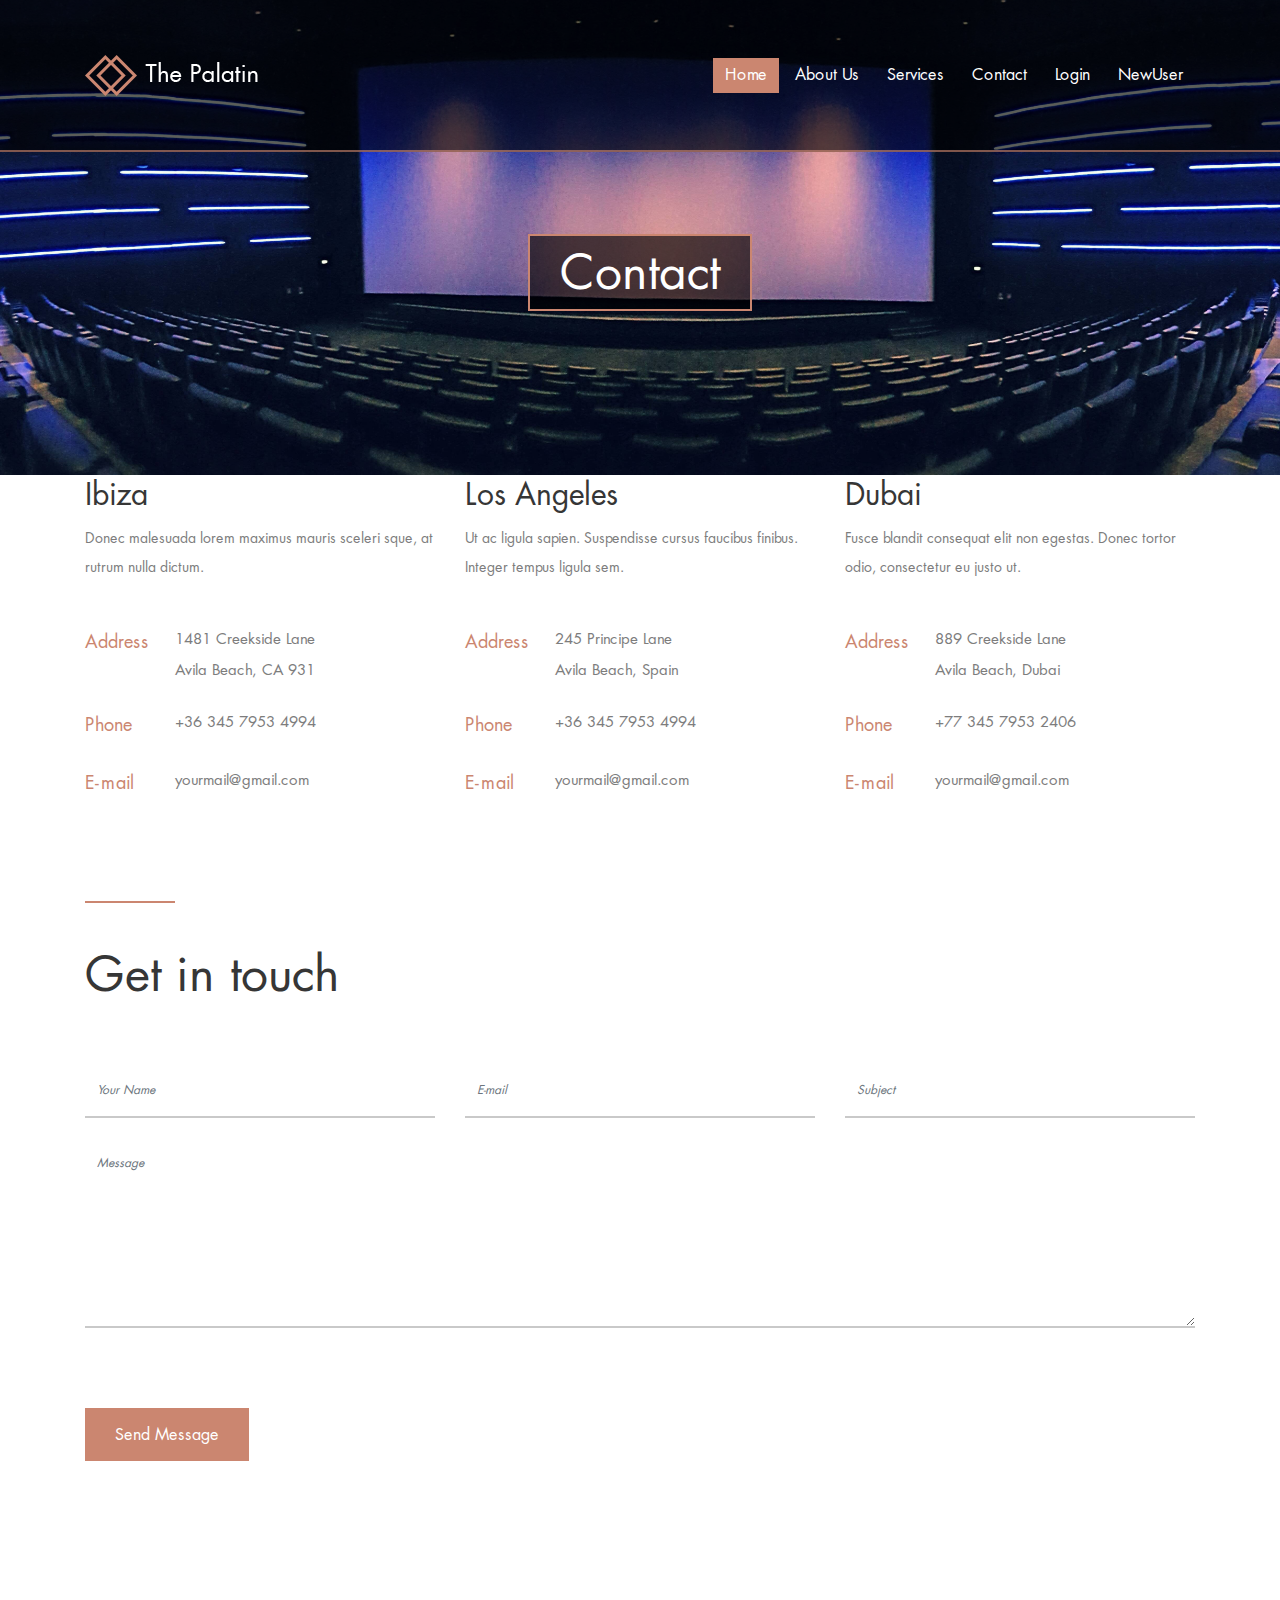
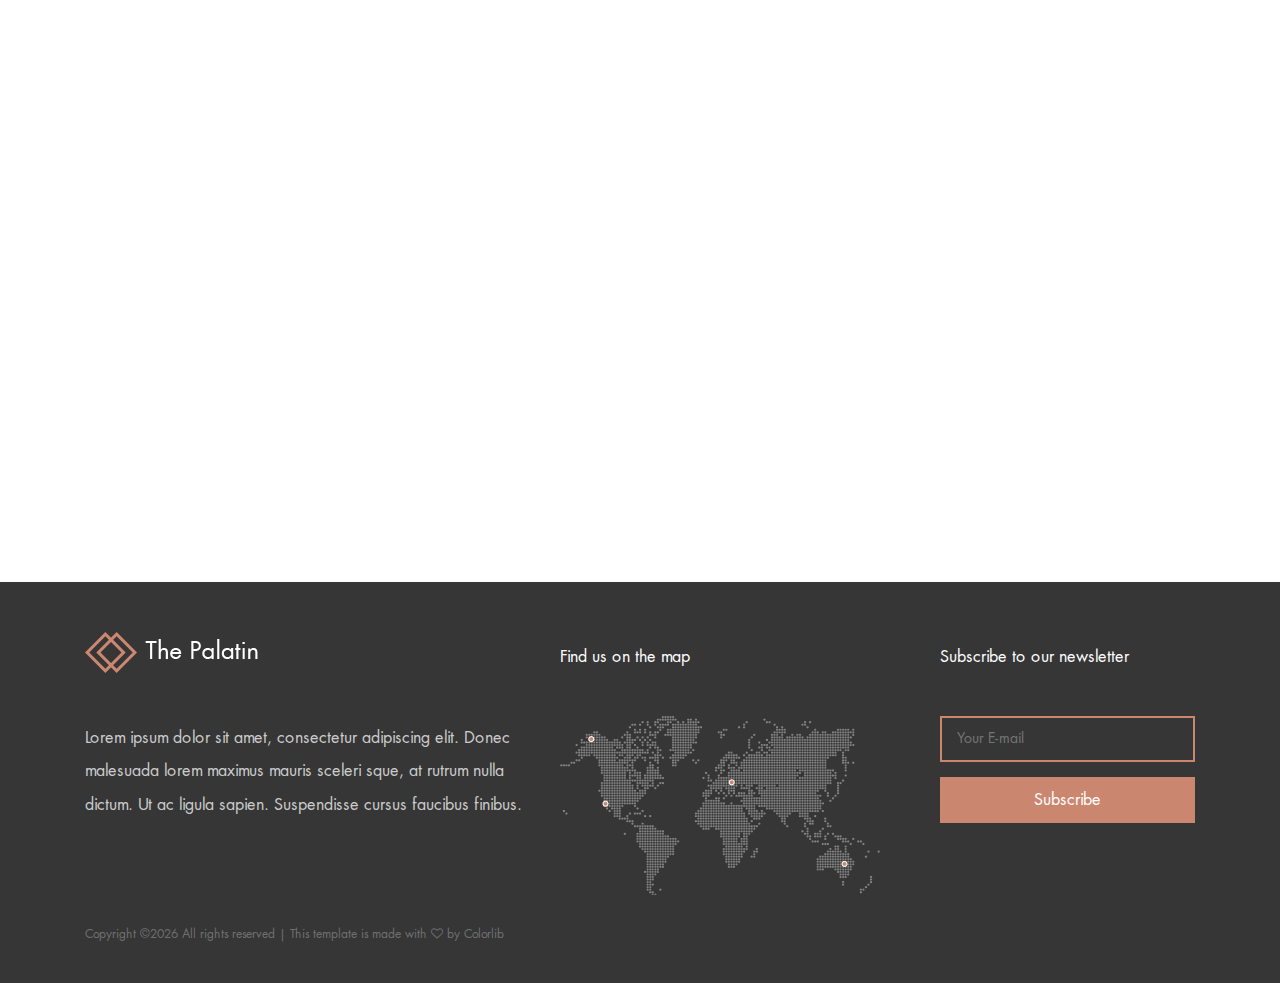
<file: Index/contact.html>
<!DOCTYPE html>
<html lang="en">

<head>
    <meta charset="UTF-8">
    <meta name="description" content="">
    <meta http-equiv="X-UA-Compatible" content="IE=edge">
    <meta name="viewport" content="width=device-width, initial-scale=1, shrink-to-fit=no">
    <!-- The above 4 meta tags *must* come first in the head; any other head content must come *after* these tags -->

    <!-- Title -->
    <title>The Palatin</title>

    <!-- Favicon -->
    <link rel="icon" href="img/core-img/favicon.ico">

    <!-- Core Stylesheet -->
    <link rel="stylesheet" href="style.css">

</head>

<body>
    <!-- Preloader -->
    <div class="preloader d-flex align-items-center justify-content-center">
        <div class="cssload-container">
            <div class="cssload-loading"><i></i><i></i><i></i><i></i></div>
        </div>
    </div>

    <!-- ##### Header Area Start ##### -->
    <header class="header-area">
        <!-- Navbar Area -->
        <div class="palatin-main-menu">
            <div class="classy-nav-container breakpoint-off">
                <div class="container">
                    <!-- Menu -->
                    <nav class="classy-navbar justify-content-between" id="palatinNav">

                        <!-- Nav brand -->
                        <a href="index.html" class="nav-brand"><img src="img/core-img/logo.png" alt=""></a>

                        <!-- Navbar Toggler -->
                        <div class="classy-navbar-toggler">
                            <span class="navbarToggler"><span></span><span></span><span></span></span>
                        </div>

                        <!-- Menu -->
                        <div class="classy-menu">

                            <!-- close btn -->
                            <div class="classycloseIcon">
                                <div class="cross-wrap"><span class="top"></span><span class="bottom"></span></div>
                            </div>

                            <!-- Nav Start -->
                            <div class="classynav">
                                <ul>
                                   <li class="active"><a href="index.html">Home</a></li>
                                    <li><a href="about-us.html">About Us</a></li>
                             
                                   
                                    <li><a href="services.html">Services</a></li>
                                    <li><a href="contact.html">Contact</a></li>
                                    <li><a href="../GUEST/Login.php">Login</a></li>
                                    <li><a href="../GUEST/Newuser.php">NewUser</a></li>
                                      
                                </ul>

                                <!-- Button -->
                                
                                    
                                

                            </div>
                            <!-- Nav End -->
                        </div>
                    </nav>
                </div>
            </div>
        </div>
    </header>
    <!-- ##### Header Area End ##### -->

    <!-- ##### Breadcumb Area Start ##### -->
    <section class="breadcumb-area bg-img d-flex align-items-center justify-content-center" style="background-image: url(img/bg-img/theatree4.jpg);">
        <div class="bradcumbContent">
            <h2>Contact</h2>
        </div>
    </section>
    <!-- ##### Breadcumb Area End ##### -->

    <!-- ##### Book Now Area Start ##### -->
    <!-- ##### Book Now Area End ##### -->

    <!-- ##### Contact Area Start ##### -->
    <section class="contact-information-area">
        <div class="container">
            <div class="row">

                <!-- Single Contact Information -->
                <div class="col-12 col-lg-4">
                    <div class="single-contact-information mb-100">
                        <div class="section-text">
                            <h3>Ibiza</h3>
                            <p>Donec malesuada lorem maximus mauris sceleri sque, at rutrum nulla dictum.</p>
                        </div>
                        <!-- Single Contact Information -->
                        <div class="contact-content d-flex">
                            <p>Address</p>
                            <p>1481 Creekside Lane <br>Avila Beach, CA 931</p>
                        </div>
                        <!-- Single Contact Information -->
                        <div class="contact-content d-flex">
                            <p>Phone</p>
                            <p>+36 345 7953 4994</p>
                        </div>
                        <!-- Single Contact Information -->
                        <div class="contact-content d-flex">
                            <p>E-mail</p>
                            <p>yourmail@gmail.com</p>
                        </div>
                    </div>
                </div>

                <!-- Single Contact Information -->
                <div class="col-12 col-lg-4">
                    <div class="single-contact-information mb-100">
                        <div class="section-text">
                            <h3>Los Angeles</h3>
                            <p>Ut ac ligula sapien. Suspendisse cursus faucibus finibus. Integer tempus ligula sem.</p>
                        </div>
                        <!-- Single Contact Information -->
                        <div class="contact-content d-flex">
                            <p>Address</p>
                            <p>245 Principe Lane <br>Avila Beach, Spain</p>
                        </div>
                        <!-- Single Contact Information -->
                        <div class="contact-content d-flex">
                            <p>Phone</p>
                            <p>+36 345 7953 4994</p>
                        </div>
                        <!-- Single Contact Information -->
                        <div class="contact-content d-flex">
                            <p>E-mail</p>
                            <p>yourmail@gmail.com</p>
                        </div>
                    </div>
                </div>

                <!-- Single Contact Information -->
                <div class="col-12 col-lg-4">
                    <div class="single-contact-information mb-100">
                        <div class="section-text">
                            <h3>Dubai</h3>
                            <p>Fusce blandit consequat elit non egestas. Donec tortor odio, consectetur eu justo ut.</p>
                        </div>
                        <!-- Single Contact Information -->
                        <div class="contact-content d-flex">
                            <p>Address</p>
                            <p>889 Creekside Lane <br>Avila Beach, Dubai</p>
                        </div>
                        <!-- Single Contact Information -->
                        <div class="contact-content d-flex">
                            <p>Phone</p>
                            <p>+77 345 7953 2406</p>
                        </div>
                        <!-- Single Contact Information -->
                        <div class="contact-content d-flex">
                            <p>E-mail</p>
                            <p>yourmail@gmail.com</p>
                        </div>
                    </div>
                </div>

            </div>
        </div>
    </section>
    <!-- ##### Contact Area End ##### -->

    <!-- ##### Contact Form Area Start ##### -->
    <section class="contact-form-area mb-100">
        <div class="container">
            <div class="row">
                <div class="col-12">
                    <div class="section-heading">
                        <div class="line-"></div>
                        <h2>Get in touch</h2>
                    </div>
                </div>
            </div>

            <div class="row">
                <div class="col-12">
                    <!-- Contact Form -->
                    <form action="#" method="post">
                        <div class="row">
                            <div class="col-lg-4">
                                <input type="text" class="form-control" name="text" placeholder="Your Name">
                            </div>
                            <div class="col-lg-4">
                                <input type="email" class="form-control" name="email" placeholder="E-mail">
                            </div>
                            <div class="col-lg-4">
                                <input type="text" class="form-control" name="subject" placeholder="Subject">
                            </div>
                            <div class="col-12">
                                <textarea name="message" class="form-control" id="message" cols="30" rows="10" placeholder="Message"></textarea>
                            </div>
                            <div class="col-12">
                                <button type="submit" class="btn palatin-btn mt-50">Send Message</button>
                            </div>
                        </div>
                    </form>
                </div>
            </div>
        </div>
    </section>
    <!-- ##### Contact Form Area End ##### -->

    <!-- ##### Google Maps ##### -->
    <div class="map-area mb-100">
        <div class="container">
            <div class="row">
                <div class="col-12">
                    <iframe src="https://www.google.com/maps/embed?pb=!1m18!1m12!1m3!1d22236.40558254599!2d-118.25292394686001!3d34.057682914027104!2m3!1f0!2f0!3f0!3m2!1i1024!2i768!4f13.1!3m3!1m2!1s0x80c2c75ddc27da13%3A0xe22fdf6f254608f4!2z4Kay4Ka4IOCmj-CmnuCnjeCmnOCnh-CmsuCnh-CmuCwg4KaV4KeN4Kav4Ka-4Kay4Ka_4Kar4KeL4Kaw4KeN4Kao4Ka_4Kav4Ka84Ka-LCDgpq7gpr7gprDgp43gppXgpr_gpqgg4Kav4KeB4KaV4KeN4Kak4Kaw4Ka-4Ka34KeN4Kaf4KeN4Kaw!5e0!3m2!1sbn!2sbd!4v1532328708137" allowfullscreen></iframe>
                </div>
            </div>
        </div>
    </div>

    <!-- ##### Footer Area Start ##### -->
    <footer class="footer-area">
        <div class="container">
            <div class="row">

                <!-- Footer Widget Area -->
                <div class="col-12 col-lg-5">
                    <div class="footer-widget-area mt-50">
                        <a href="#" class="d-block mb-5"><img src="img/core-img/logo.png" alt=""></a>
                        <p>Lorem ipsum dolor sit amet, consectetur adipiscing elit. Donec malesuada lorem maximus mauris sceleri sque, at rutrum nulla dictum. Ut ac ligula sapien. Suspendisse cursus faucibus finibus. </p>
                    </div>
                </div>

                <!-- Footer Widget Area -->
                <div class="col-12 col-md-6 col-lg-4">
                    <div class="footer-widget-area mt-50">
                        <h6 class="widget-title mb-5">Find us on the map</h6>
                        <img src="img/bg-img/footer-map.png" alt="">
                    </div>
                </div>

                <!-- Footer Widget Area -->
                <div class="col-12 col-md-6 col-lg-3">
                    <div class="footer-widget-area mt-50">
                        <h6 class="widget-title mb-5">Subscribe to our newsletter</h6>
                        <form action="#" method="post" class="subscribe-form">
                            <input type="email" name="subscribe-email" id="subscribeemail" placeholder="Your E-mail">
                            <button type="submit">Subscribe</button>
                        </form>
                    </div>
                </div>

                <!-- Copywrite Text -->
                <div class="col-12">
                    <div class="copywrite-text mt-30">
                        <p><a href="#"><!-- Link back to Colorlib can't be removed. Template is licensed under CC BY 3.0. -->
Copyright &copy;<script>document.write(new Date().getFullYear());</script> All rights reserved | This template is made with <i class="fa fa-heart-o" aria-hidden="true"></i> by <a href="https://colorlib.com" target="_blank">Colorlib</a>
<!-- Link back to Colorlib can't be removed. Template is licensed under CC BY 3.0. --></p>
                    </div>
                </div>
            </div>
        </div>
    </footer>
    <!-- ##### Footer Area End ##### -->

    <!-- ##### All Javascript Script ##### -->
    <!-- jQuery-2.2.4 js -->
    <script src="js/jquery/jquery-2.2.4.min.js"></script>
    <!-- Popper js -->
    <script src="js/bootstrap/popper.min.js"></script>
    <!-- Bootstrap js -->
    <script src="js/bootstrap/bootstrap.min.js"></script>
    <!-- All Plugins js -->
    <script src="js/plugins/plugins.js"></script>
    <!-- Active js -->
    <script src="js/active.js"></script>
</body>

</html>
</file>
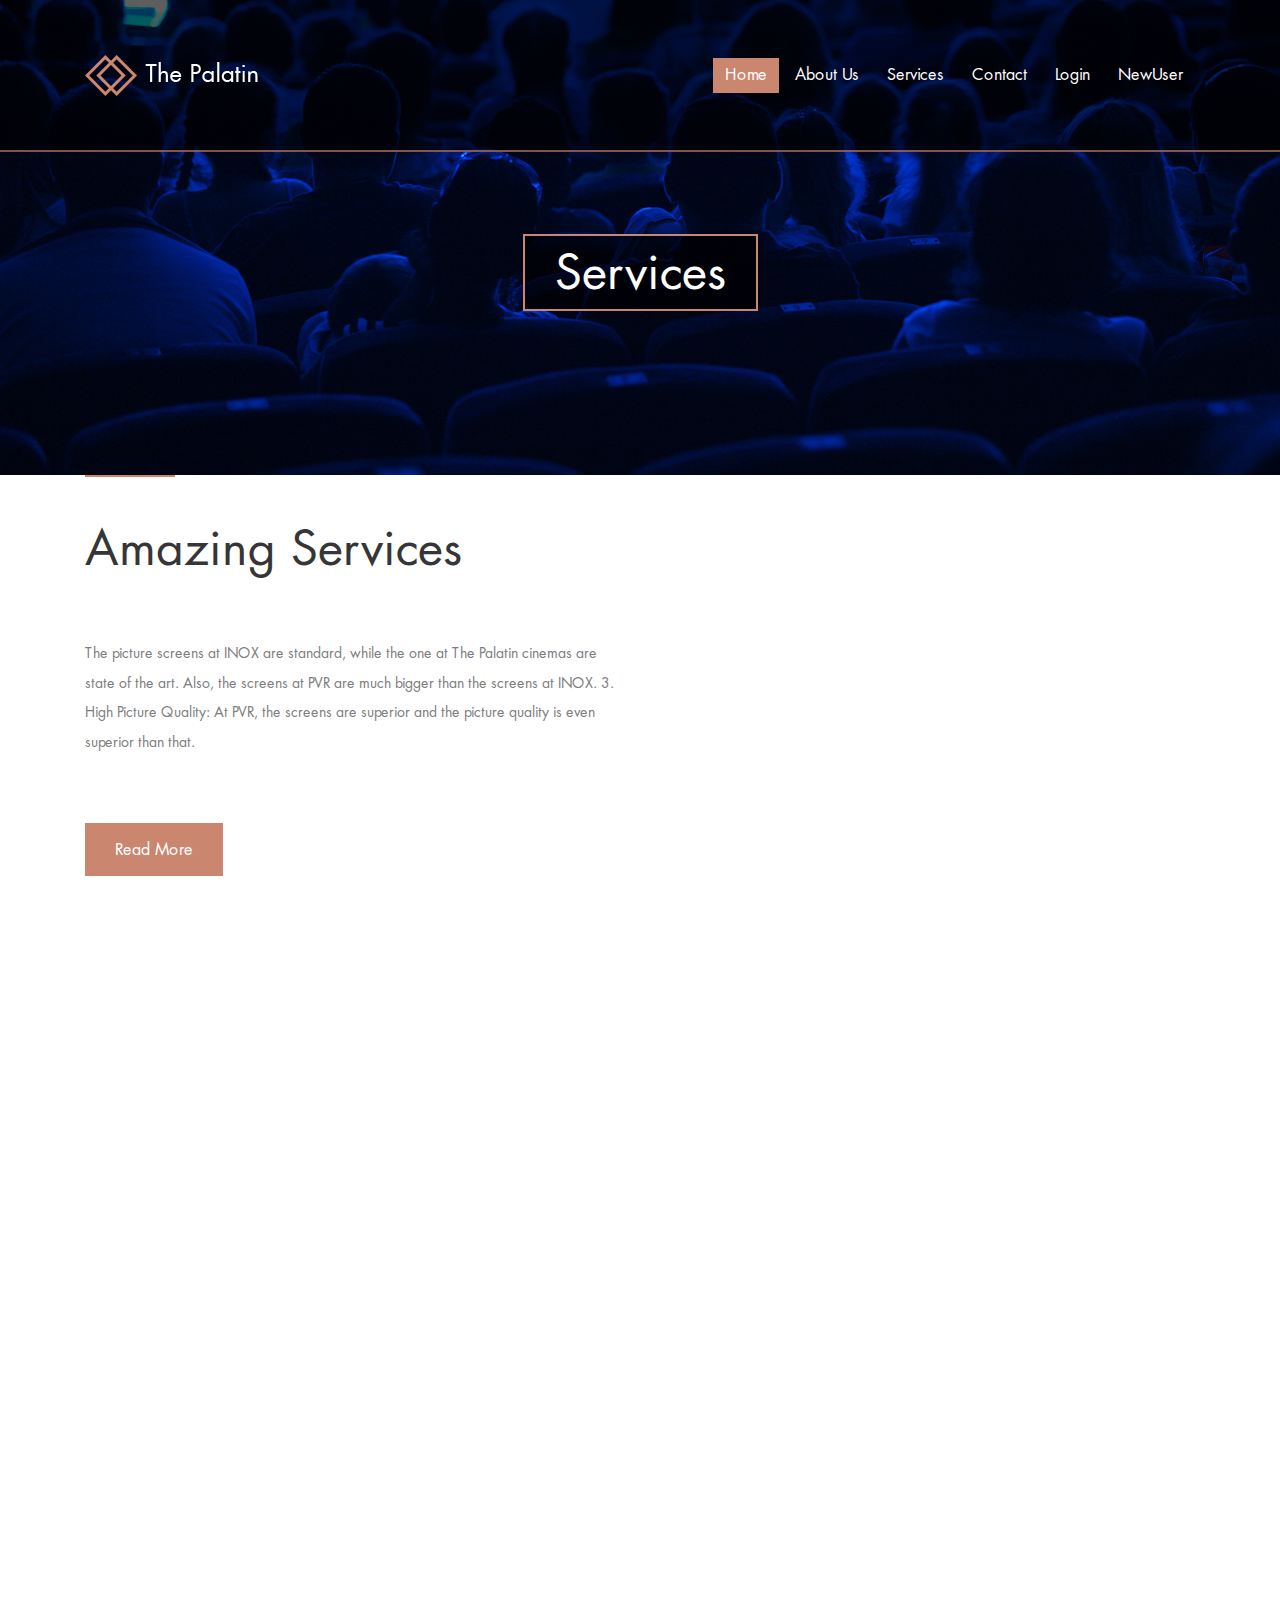
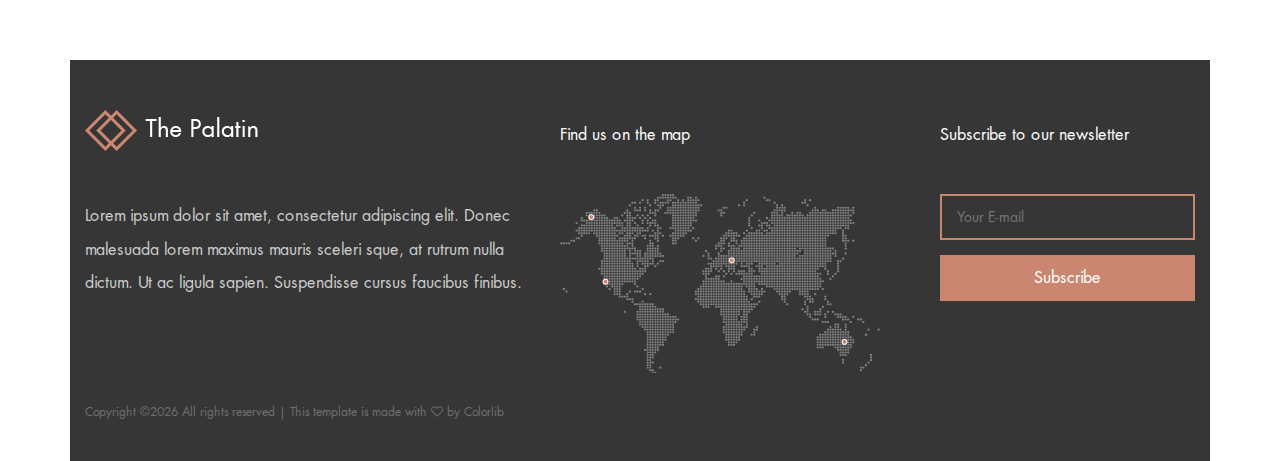
<file: Index/services.html>
<!DOCTYPE html>
<html lang="en">

<head>
    <meta charset="UTF-8">
    <meta name="description" content="">
    <meta http-equiv="X-UA-Compatible" content="IE=edge">
    <meta name="viewport" content="width=device-width, initial-scale=1, shrink-to-fit=no">
    <!-- The above 4 meta tags *must* come first in the head; any other head content must come *after* these tags -->

    <!-- Title -->
    <title>The Palatin</title>

    <!-- Favicon -->
    <link rel="icon" href="img/core-img/favicon.ico">

    <!-- Core Stylesheet -->
    <link rel="stylesheet" href="style.css">

</head>

<body>
    <!-- Preloader -->
    <div class="preloader d-flex align-items-center justify-content-center">
        <div class="cssload-container">
            <div class="cssload-loading"><i></i><i></i><i></i><i></i></div>
        </div>
    </div>

    <!-- ##### Header Area Start ##### -->
    <header class="header-area">
        <!-- Navbar Area -->
        <div class="palatin-main-menu">
            <div class="classy-nav-container breakpoint-off">
                <div class="container">
                    <!-- Menu -->
                    <nav class="classy-navbar justify-content-between" id="palatinNav">

                        <!-- Nav brand -->
                        <a href="index.html" class="nav-brand"><img src="img/core-img/logo.png" alt=""></a>

                        <!-- Navbar Toggler -->
                        <div class="classy-navbar-toggler">
                            <span class="navbarToggler"><span></span><span></span><span></span></span>
                        </div>

                        <!-- Menu -->
                        <div class="classy-menu">

                            <!-- close btn -->
                            <div class="classycloseIcon">
                                <div class="cross-wrap"><span class="top"></span><span class="bottom"></span></div>
                            </div>

                            <!-- Nav Start -->
                            <div class="classynav">
                                <ul>
                               <li class="active"><a href="index.html">Home</a></li>
                                    <li><a href="about-us.html">About Us</a></li>
                             
                                   
                                    <li><a href="services.html">Services</a></li>
                                    <li><a href="contact.html">Contact</a></li>
                                    <li><a href="../GUEST/Login.php">Login</a></li>
                                    <li><a href="../GUEST/Newuser.php">NewUser</a></li>
                                           
                                </ul>

                                <!-- Button -->
                                
                                    
                                

                            </div>
                            <!-- Nav End -->
                        </div>
                    </nav>
                </div>
            </div>
        </div>
    </header>
    <!-- ##### Header Area End ##### -->

    <!-- ##### Breadcumb Area Start ##### -->
    <section class="breadcumb-area bg-img d-flex align-items-center justify-content-center" style="background-image: url(img/bg-img/theatree7.jpg);">
        <div class="bradcumbContent">
            <h2>Services</h2>
        </div>
    </section>
                </div>
            </div>
        </div>
    </div>
    <!-- ##### Book Now Area End ##### -->

    <!-- ##### Service Intro Area Start ##### -->
    <section class="services-intro">
        <div class="container">
            <div class="row align-items-center">
                <!-- Service Intro Text -->
                <div class="col-12 col-lg-6">
                    <div class="service-intro-text mb-100">
                        <div class="section-heading">
                            <div class="line-"></div>
                            <h2>Amazing Services</h2>
                        </div>
                        <p> The picture screens at INOX are standard, while the one at The Palatin cinemas are state of the art. Also, the screens at PVR are much bigger than the screens at INOX. 3. High Picture Quality: At PVR, the screens are superior and the picture quality is even superior than that.</p>
                        <a href="#" class="btn palatin-btn mt-50">Read More</a>
                    </div>
                </div>


                    </div>
                </div>
            </div>
        </div>
    </section>
    <!-- ##### Service Intro Area End ##### -->

    <!-- ##### Core Features Start ##### -->
    <section class="core-features-area">
        <div class="container">
            <div class="row justify-content-center">

                <!-- Single Core Feature Area -->
    <!-- ##### Core Features End ##### -->

    <!-- ##### Services Area Start ##### -->
    <section class="services-area">
        <div class="container">
            <div class="row">

                <!-- Single Service Area -->
                <div class="col-12 col-sm-6 col-lg-4">
                    <div class="single-service-area mb-100 wow fadeInUp" data-wow-delay="100ms">
                        <i class="icon-trekking"></i>
                        <h4>Bike Rentals</h4>
                        <p>Nulla massa dui, posuere non erat in, eleifend mattis dui. Vivamus luctus luctus rhoncus. Donec sagittis nulla id finibus iaculis. Mauris odio tortor.</p>
                    </div>
                </div>

                <!-- Single Service Area -->
                <div class="col-12 col-sm-6 col-lg-4">
                    <div class="single-service-area mb-100 wow fadeInUp" data-wow-delay="200ms">
                        <i class="icon-boat"></i>
                        <h4>Boat Trips</h4>
                        <p>Nulla massa dui, posuere non erat in, eleifend mattis dui. Vivamus luctus luctus rhoncus. Donec sagittis nulla id finibus iaculis. Mauris odio tortor.</p>
                    </div>
                </div>

                <!-- Single Service Area -->
                <div class="col-12 col-sm-6 col-lg-4">
                    <div class="single-service-area mb-100 wow fadeInUp" data-wow-delay="300ms">
                        <i class="icon-restaurant"></i>
                        <h4>Restaurants</h4>
                        <p>Nulla massa dui, posuere non erat in, eleifend mattis dui. Vivamus luctus luctus rhoncus. Donec sagittis nulla id finibus iaculis. Mauris odio tortor.</p>
                    </div>
                </div>

                <!-- Single Service Area -->
                <div class="col-12 col-sm-6 col-lg-4">
                    <div class="single-service-area mb-100 wow fadeInUp" data-wow-delay="400ms">
                        <i class="icon-beach"></i>
                        <h4>Massages</h4>
                        <p>Nulla massa dui, posuere non erat in, eleifend mattis dui. Vivamus luctus luctus rhoncus. Donec sagittis nulla id finibus iaculis. Mauris odio tortor.</p>
                    </div>
                </div>

                <!-- Single Service Area -->
                <div class="col-12 col-sm-6 col-lg-4">
                    <div class="single-service-area mb-100 wow fadeInUp" data-wow-delay="500ms">
                        <i class="icon-boarding-pass"></i>
                        <h4>Event Tikets</h4>
                        <p>Nulla massa dui, posuere non erat in, eleifend mattis dui. Vivamus luctus luctus rhoncus. Donec sagittis nulla id finibus iaculis. Mauris odio tortor.</p>
                    </div>
                </div>

                <!-- Single Service Area -->
                <div class="col-12 col-sm-6 col-lg-4">
                    <div class="single-service-area mb-100 wow fadeInUp" data-wow-delay="600ms">
                        <i class="icon-sign"></i>
                        <h4>Hiking</h4>
                        <p>Nulla massa dui, posuere non erat in, eleifend mattis dui. Vivamus luctus luctus rhoncus. Donec sagittis nulla id finibus iaculis. Mauris odio tortor.</p>
                    </div>
                </div>

            </div>
        </div>
    </section>
    <!-- ##### Services Area End ##### -->

    <!-- ##### Footer Area Start ##### -->
    <footer class="footer-area">
        <div class="container">
            <div class="row">

                <!-- Footer Widget Area -->
                <div class="col-12 col-lg-5">
                    <div class="footer-widget-area mt-50">
                        <a href="#" class="d-block mb-5"><img src="img/core-img/logo.png" alt=""></a>
                        <p>Lorem ipsum dolor sit amet, consectetur adipiscing elit. Donec malesuada lorem maximus mauris sceleri sque, at rutrum nulla dictum. Ut ac ligula sapien. Suspendisse cursus faucibus finibus. </p>
                    </div>
                </div>

                <!-- Footer Widget Area -->
                <div class="col-12 col-md-6 col-lg-4">
                    <div class="footer-widget-area mt-50">
                        <h6 class="widget-title mb-5">Find us on the map</h6>
                        <img src="img/bg-img/footer-map.png" alt="">
                    </div>
                </div>

                <!-- Footer Widget Area -->
                <div class="col-12 col-md-6 col-lg-3">
                    <div class="footer-widget-area mt-50">
                        <h6 class="widget-title mb-5">Subscribe to our newsletter</h6>
                        <form action="#" method="post" class="subscribe-form">
                            <input type="email" name="subscribe-email" id="subscribeemail" placeholder="Your E-mail">
                            <button type="submit">Subscribe</button>
                        </form>
                    </div>
                </div>

                <!-- Copywrite Text -->
                <div class="col-12">
                    <div class="copywrite-text mt-30">
                        <p><a href="#"><!-- Link back to Colorlib can't be removed. Template is licensed under CC BY 3.0. -->
Copyright &copy;<script>document.write(new Date().getFullYear());</script> All rights reserved | This template is made with <i class="fa fa-heart-o" aria-hidden="true"></i> by <a href="https://colorlib.com" target="_blank">Colorlib</a>
<!-- Link back to Colorlib can't be removed. Template is licensed under CC BY 3.0. --></p>
                    </div>
                </div>
            </div>
        </div>
    </footer>
    <!-- ##### Footer Area End ##### -->

    <!-- ##### All Javascript Script ##### -->
    <!-- jQuery-2.2.4 js -->
    <script src="js/jquery/jquery-2.2.4.min.js"></script>
    <!-- Popper js -->
    <script src="js/bootstrap/popper.min.js"></script>
    <!-- Bootstrap js -->
    <script src="js/bootstrap/bootstrap.min.js"></script>
    <!-- All Plugins js -->
    <script src="js/plugins/plugins.js"></script>
    <!-- Active js -->
    <script src="js/active.js"></script>
</body>

</html>
</file>
<file: Index/style.css>
/* [Master Stylesheet - v1.0] */
/* =========== Index of CSS ===========
:: 1.0 Import Fonts
:: 2.0 Import All CSS
:: 3.0 Base CSS
    :: 3.1.0 Spacing
    :: 3.2.0 Height
    :: 3.3.0 Section Padding
    :: 3.4.0 Section Heading
    :: 3.5.0 Preloader CSS
    :: 3.6.0 Miscellaneous
    :: 3.7.0 ScrollUp
    :: 3.8.0 Palatin Button
:: 4.0 Header Area CSS
:: 5.0 Hero Area CSS
:: 6.0 Book Now Area CSS
:: 7.0 About Us Area CSS
:: 8.0 Pool Area CSS
:: 9.0 Rooms Area CSS
:: 10.0 Services Area CSS
:: 11.0 Our Hotel Area CSS
:: 12.0 Testimonial Area CSS
:: 13.0 Footer Area CSS
:: 14.0 Breadcumb Area CSS
:: 15.0 Blog Area CSS
:: 16.0 Contact Area CSS
:: 17.0 Skills Area CSS
:: 18.0 Elements Area CSS
    :: 18.1.0 Single Cool Facts CSS
    :: 18.2.0 Accordians Area CSS
    :: 18.3.0 Tabs Area CSS
*/
/* :: 1.0 Import Fonts */
@import url(css/bootstrap.min.css);
@import url(css/classy-nav.css);
@import url(css/owl.carousel.min.css);
@import url(css/animate.css);
@import url(css/magnific-popup.css);
@import url(css/font-awesome.min.css);
@import url(css/nice-select.css);
@import url(css/travel-icon.css);
@font-face {
  font-family: 'FuturaLT-Book';
  src: url("fonts/FuturaLT-Book.eot?#iefix") format("embedded-opentype"), url("fonts/FuturaLT-Book.woff") format("woff"), url("fonts/FuturaLT-Book.ttf") format("truetype"), url("fonts/FuturaLT-Book.svg#FuturaLT-Book") format("svg");
  font-weight: normal;
  font-style: normal; }
/* :: 2.0 Import All CSS */
/* :: 3.0 Base CSS */
* {
  margin: 0;
  padding: 0; }

body {
  font-family: "FuturaLT-Book";
  font-size: 14px; }

h1,
h2,
h3,
h4,
h5,
h6 {
  color: #363636;
  line-height: 1.3;
  font-weight: 400; }

p {
  color: #7d7d7d;
  font-size: 14px;
  line-height: 2.1;
  font-weight: 400; }

a,
a:hover,
a:focus {
  -webkit-transition-duration: 500ms;
  transition-duration: 500ms;
  text-decoration: none;
  outline: 0 solid transparent;
  color: #141414;
  font-weight: 400;
  font-size: 14px; }

ul,
ol {
  margin: 0; }
  ul li,
  ol li {
    list-style: none; }

img {
  height: auto;
  max-width: 100%; }

/* :: 3.1.0 Spacing */
.mt-15 {
  margin-top: 15px !important; }

.mt-30 {
  margin-top: 30px !important; }

.mt-50 {
  margin-top: 50px !important; }

.mt-70 {
  margin-top: 70px !important; }

.mt-100 {
  margin-top: 100px !important; }

.mb-15 {
  margin-bottom: 15px !important; }

.mb-30 {
  margin-bottom: 30px !important; }

.mb-50 {
  margin-bottom: 50px !important; }

.mb-70 {
  margin-bottom: 70px !important; }

.mb-100 {
  margin-bottom: 100px !important; }

.ml-15 {
  margin-left: 15px !important; }

.ml-30 {
  margin-left: 30px !important; }

.ml-50 {
  margin-left: 50px !important; }

.mr-15 {
  margin-right: 15px !important; }

.mr-30 {
  margin-right: 30px !important; }

.mr-50 {
  margin-right: 50px !important; }

/* :: 3.2.0 Height */
.height-400 {
  height: 400px !important; }

.height-500 {
  height: 500px !important; }

.height-600 {
  height: 600px !important; }

.height-700 {
  height: 700px !important; }

.height-800 {
  height: 800px !important; }

/* :: 3.3.0 Section Padding */
.section-padding-100 {
  padding-top: 100px;
  padding-bottom: 100px; }

.section-padding-100-0 {
  padding-top: 100px;
  padding-bottom: 0; }

.section-padding-0-100 {
  padding-top: 0;
  padding-bottom: 100px; }

.section-padding-100-70 {
  padding-top: 100px;
  padding-bottom: 70px; }

/* :: 3.4.0 Section Heading */
.section-heading {
  position: relative;
  z-index: 1;
  margin-bottom: 60px; }
  .section-heading .line- {
    width: 90px;
    height: 2px;
    background-color: #cb8670;
    display: block;
    margin-bottom: 40px; }
  .section-heading h2 {
    font-size: 48px;
    color: #363636; }
    @media only screen and (min-width: 992px) and (max-width: 1199px) {
      .section-heading h2 {
        font-size: 40px; } }
    @media only screen and (min-width: 768px) and (max-width: 991px) {
      .section-heading h2 {
        font-size: 36px; } }
    @media only screen and (max-width: 767px) {
      .section-heading h2 {
        font-size: 24px; } }
  .section-heading p {
    margin-bottom: 0; }
  .section-heading.text-center .line- {
    margin: 0 auto 40px; }
  .section-heading.white h2,
  .section-heading.white p {
    color: #ffffff; }

/* :: 3.5.0 Preloader CSS */
.preloader {
  background-color: #ffffff;
  width: 100%;
  height: 100%;
  position: fixed;
  top: 0;
  left: 0;
  right: 0;
  z-index: 9999; }
  .preloader .cssload-container {
    display: block;
    width: 97px; }
  .preloader .cssload-loading i {
    width: 19px;
    height: 19px;
    display: inline-block;
    border-radius: 50%;
    background: #cb8670; }
  .preloader .cssload-loading i:first-child {
    opacity: 0;
    animation: cssload-loading-ani2 0.58s linear infinite;
    -o-animation: cssload-loading-ani2 0.58s linear infinite;
    -ms-animation: cssload-loading-ani2 0.58s linear infinite;
    -webkit-animation: cssload-loading-ani2 0.58s linear infinite;
    -moz-animation: cssload-loading-ani2 0.58s linear infinite;
    transform: translate(-19px);
    -o-transform: translate(-19px);
    -ms-transform: translate(-19px);
    -webkit-transform: translate(-19px);
    -moz-transform: translate(-19px); }
  .preloader .cssload-loading i:nth-child(2),
  .preloader .cssload-loading i:nth-child(3) {
    animation: cssload-loading-ani3 0.58s linear infinite;
    -o-animation: cssload-loading-ani3 0.58s linear infinite;
    -ms-animation: cssload-loading-ani3 0.58s linear infinite;
    -webkit-animation: cssload-loading-ani3 0.58s linear infinite;
    -moz-animation: cssload-loading-ani3 0.58s linear infinite; }
  .preloader .cssload-loading i:last-child {
    animation: cssload-loading-ani1 0.58s linear infinite;
    -o-animation: cssload-loading-ani1 0.58s linear infinite;
    -ms-animation: cssload-loading-ani1 0.58s linear infinite;
    -webkit-animation: cssload-loading-ani1 0.58s linear infinite;
    -moz-animation: cssload-loading-ani1 0.58s linear infinite; }
@keyframes cssload-loading-ani1 {
  100% {
    transform: translate(39px);
    opacity: 0; } }
@-o-keyframes cssload-loading-ani1 {
  100% {
    -o-transform: translate(39px);
    opacity: 0; } }
@-ms-keyframes cssload-loading-ani1 {
  100% {
    -ms-transform: translate(39px);
    opacity: 0; } }
@-webkit-keyframes cssload-loading-ani1 {
  100% {
    -webkit-transform: translate(39px);
    opacity: 0; } }
@-moz-keyframes cssload-loading-ani1 {
  100% {
    -moz-transform: translate(39px);
    opacity: 0; } }
@keyframes cssload-loading-ani2 {
  100% {
    transform: translate(19px);
    opacity: 1; } }
@-o-keyframes cssload-loading-ani2 {
  100% {
    -o-transform: translate(19px);
    opacity: 1; } }
@-ms-keyframes cssload-loading-ani2 {
  100% {
    -ms-transform: translate(19px);
    opacity: 1; } }
@-webkit-keyframes cssload-loading-ani2 {
  100% {
    -webkit-transform: translate(19px);
    opacity: 1; } }
@-moz-keyframes cssload-loading-ani2 {
  100% {
    -moz-transform: translate(19px);
    opacity: 1; } }
@keyframes cssload-loading-ani3 {
  100% {
    transform: translate(19px); } }
@-o-keyframes cssload-loading-ani3 {
  100% {
    -o-transform: translate(19px); } }
@-ms-keyframes cssload-loading-ani3 {
  100% {
    -ms-transform: translate(19px); } }
@-webkit-keyframes cssload-loading-ani3 {
  100% {
    -webkit-transform: translate(19px); } }
@-moz-keyframes cssload-loading-ani3 {
  100% {
    -moz-transform: translate(19px); } }
/* :: 3.6.0 Miscellaneous */
.bg-img {
  background-position: center center;
  background-size: cover;
  background-repeat: no-repeat; }

.bg-white {
  background-color: #ffffff !important; }

.bg-dark {
  background-color: #000000 !important; }

.bg-transparent {
  background-color: transparent !important; }

.font-bold {
  font-weight: 700; }

.font-light {
  font-weight: 300; }

.bg-overlay {
  position: relative;
  z-index: 2;
  background-position: center center;
  background-size: cover; }
  .bg-overlay::after {
    background-color: rgba(0, 0, 0, 0.63);
    position: absolute;
    z-index: -1;
    top: 0;
    left: 0;
    width: 100%;
    height: 100%;
    content: ""; }

.bg-fixed {
  background-attachment: fixed !important; }

/* :: 3.7.0 ScrollUp */
#scrollUp {
  background-color: #cb8670;
  border-radius: 0;
  bottom: 50px;
  box-shadow: 0 2px 6px 0 rgba(0, 0, 0, 0.3);
  color: #ffffff;
  font-size: 24px;
  height: 40px;
  line-height: 40px;
  right: 50px;
  text-align: center;
  width: 40px;
  -webkit-transition-duration: 500ms;
  transition-duration: 500ms; }
  #scrollUp:hover, #scrollUp:focus {
    background-color: #363636; }

/* :: 3.8.0 Palatin Button */
.palatin-btn {
  background-color: #cb8670;
  -webkit-transition-duration: 500ms;
  transition-duration: 500ms;
  position: relative;
  z-index: 1;
  display: inline-block;
  min-width: 123px;
  height: 53px;
  color: #ffffff;
  border: none;
  border-radius: 0;
  padding: 0 30px;
  font-size: 16px;
  line-height: 53px;
  text-transform: capitalize; }
  .palatin-btn:hover, .palatin-btn:focus {
    font-size: 16px;
    background-color: #363636;
    color: #ffffff; }
  .palatin-btn.btn-2 {
    background-color: #363636;
    color: #ffffff; }
    .palatin-btn.btn-2:hover, .palatin-btn.btn-2:focus {
      font-size: 16px;
      background-color: #cb8670;
      color: #ffffff; }
  .palatin-btn.btn-3 {
    background-color: #ffffff;
    color: #cb8670;
    border: 2px solid #cb8670;
    height: 49px;
    line-height: 48px; }
    .palatin-btn.btn-3:hover, .palatin-btn.btn-3:focus {
      font-size: 16px;
      background-color: #cb8670;
      color: #ffffff; }

/* :: 4.0 Header Area CSS */
.header-area {
  position: absolute;
  z-index: 100;
  width: 100%;
  top: 0;
  left: 0;
  z-index: 1000; }
  .header-area .palatin-main-menu {
    position: relative;
    width: 100%;
    background-color: rgba(0, 0, 0, 0.63);
    border-bottom: 2px solid rgba(203, 134, 112, 0.63); }
    .header-area .palatin-main-menu .classy-nav-container {
      background-color: transparent; }
    .header-area .palatin-main-menu .classy-navbar {
      -webkit-transition-duration: 300ms;
      transition-duration: 300ms;
      background-color: transparent;
      height: 150px;
      padding: 0; }
      @media only screen and (max-width: 767px) {
        .header-area .palatin-main-menu .classy-navbar {
          height: 70px; } }
      @media only screen and (min-width: 992px) and (max-width: 1199px) {
        .header-area .palatin-main-menu .classy-navbar .nav-brand {
          max-width: 140px; } }
      @media only screen and (max-width: 767px) {
        .header-area .palatin-main-menu .classy-navbar .nav-brand {
          max-width: 140px; } }
      .header-area .palatin-main-menu .classy-navbar .classynav ul li a {
        text-transform: capitalize;
        color: #ffffff;
        font-size: 16px;
        background-color: transparent; }
        .header-area .palatin-main-menu .classy-navbar .classynav ul li a:hover, .header-area .palatin-main-menu .classy-navbar .classynav ul li a:focus {
          color: #ffffff;
          background-color: #cb8670; }
        @media only screen and (min-width: 992px) and (max-width: 1199px) {
          .header-area .palatin-main-menu .classy-navbar .classynav ul li a {
            font-size: 14px; } }
        @media only screen and (min-width: 768px) and (max-width: 991px) {
          .header-area .palatin-main-menu .classy-navbar .classynav ul li a {
            background-color: #cb8670; } }
        @media only screen and (max-width: 767px) {
          .header-area .palatin-main-menu .classy-navbar .classynav ul li a {
            background-color: #cb8670; } }
      .header-area .palatin-main-menu .classy-navbar .classynav ul li.active a {
        color: #ffffff;
        background-color: #cb8670; }
      .header-area .palatin-main-menu .classy-navbar .classynav ul li.megamenu-item > a::after,
      .header-area .palatin-main-menu .classy-navbar .classynav ul li.has-down > a::after {
        color: #ffffff; }
      .header-area .palatin-main-menu .classy-navbar .classynav ul li ul li a {
        color: #363636; }
        @media only screen and (min-width: 992px) and (max-width: 1199px) {
          .header-area .palatin-main-menu .classy-navbar .classynav ul li ul li a {
            padding: 0 20px; } }
        @media only screen and (min-width: 768px) and (max-width: 991px) {
          .header-area .palatin-main-menu .classy-navbar .classynav ul li ul li a {
            color: #ffffff; } }
        @media only screen and (max-width: 767px) {
          .header-area .palatin-main-menu .classy-navbar .classynav ul li ul li a {
            color: #ffffff; } }
      .header-area .palatin-main-menu .classy-navbar .menu-btn {
        margin-left: 100px; }
        @media only screen and (min-width: 992px) and (max-width: 1199px) {
          .header-area .palatin-main-menu .classy-navbar .menu-btn {
            margin-left: 30px; } }
        @media only screen and (min-width: 768px) and (max-width: 991px) {
          .header-area .palatin-main-menu .classy-navbar .menu-btn {
            margin-left: 30px;
            border: 2px solid #ffffff;
            margin-top: 30px;
            display: inline-block; } }
        @media only screen and (max-width: 767px) {
          .header-area .palatin-main-menu .classy-navbar .menu-btn {
            margin-left: 30px;
            border: 2px solid #ffffff;
            margin-top: 30px;
            display: inline-block; } }
        .header-area .palatin-main-menu .classy-navbar .menu-btn a {
          color: #ffffff;
          font-size: 16px; }
  .header-area .is-sticky .palatin-main-menu {
    position: fixed;
    width: 100%;
    top: 0;
    left: 0;
    z-index: 9999;
    background-color: #000;
    box-shadow: 0 5px 50px 15px rgba(0, 0, 0, 0.2); }
    .header-area .is-sticky .palatin-main-menu .classy-navbar {
      height: 90px; }
      @media only screen and (max-width: 767px) {
        .header-area .is-sticky .palatin-main-menu .classy-navbar {
          height: 70px; } }

@media only screen and (min-width: 768px) and (max-width: 991px) {
  .breakpoint-on .classy-navbar .classy-menu {
    background-color: #cb8670; } }
@media only screen and (max-width: 767px) {
  .breakpoint-on .classy-navbar .classy-menu {
    background-color: #cb8670; } }

@media only screen and (min-width: 768px) and (max-width: 991px) {
  .classynav ul li .megamenu .single-mega.cn-col-4 {
    padding: 0; } }
@media only screen and (max-width: 767px) {
  .classynav ul li .megamenu .single-mega.cn-col-4 {
    padding: 0; } }

.classycloseIcon .cross-wrap span {
  background: #ffffff; }

/* :: 5.0 Hero Area CSS */
.hero-slides {
  position: relative;
  z-index: 1; }
  .hero-slides .owl-dots {
    display: -webkit-box;
    display: -ms-flexbox;
    display: flex;
    position: absolute;
    bottom: 30px;
    left: 4%; }
    @media only screen and (min-width: 992px) and (max-width: 1199px) {
      .hero-slides .owl-dots {
        left: 1%; } }
    @media only screen and (min-width: 768px) and (max-width: 991px) {
      .hero-slides .owl-dots {
        left: 5px;
        -webkit-box-orient: horizontal;
        -webkit-box-direction: reverse;
        -ms-flex-direction: column;
        flex-direction: column; } }
    @media only screen and (max-width: 767px) {
      .hero-slides .owl-dots {
        bottom: 100px; } }
    .hero-slides .owl-dots .owl-dot {
      -webkit-transition-duration: 300ms;
      transition-duration: 300ms;
      border: 2px solid transparent;
      background-color: transparent;
      display: block;
      padding: 3px 5px;
      color: #ffffff;
      font-size: 14px; }
      .hero-slides .owl-dots .owl-dot.active, .hero-slides .owl-dots .owl-dot:hover, .hero-slides .owl-dots .owl-dot:focus {
        color: #ffffff;
        background-color: #1b3f4c;
        border: 2px solid #cb8670;
        box-shadow: none; }

.single-hero-slide {
  width: 100%;
  height: 950px;
  position: relative;
  z-index: 1;
  overflow: hidden; }
  @media only screen and (min-width: 992px) and (max-width: 1199px) {
    .single-hero-slide {
      height: 800px; } }
  @media only screen and (min-width: 768px) and (max-width: 991px) {
    .single-hero-slide {
      height: 750px; } }
  @media only screen and (max-width: 767px) {
    .single-hero-slide {
      height: 750px; } }
  .single-hero-slide .slide-img {
    position: absolute;
    width: 100%;
    height: 100%;
    z-index: -10;
    left: 0;
    right: 0;
    top: 0;
    bottom: 0; }
  .single-hero-slide .hero-slides-content {
    display: inline-block;
    padding: 60px 50px;
    background-color: rgba(0, 0, 0, 0.63);
    border: 2px solid #cb8670;
    text-align: center; }
    @media only screen and (min-width: 992px) and (max-width: 1199px) {
      .single-hero-slide .hero-slides-content {
        padding: 40px 20px; } }
    @media only screen and (min-width: 768px) and (max-width: 991px) {
      .single-hero-slide .hero-slides-content {
        padding: 30px 20px; } }
    @media only screen and (max-width: 767px) {
      .single-hero-slide .hero-slides-content {
        padding: 20px; } }
    .single-hero-slide .hero-slides-content .line {
      width: 90px;
      height: 2px;
      background-color: #cb8670;
      margin: 0 auto 30px; }
    .single-hero-slide .hero-slides-content h2 {
      position: relative;
      z-index: 1;
      font-size: 72px;
      color: #ffffff;
      margin-bottom: 0;
      display: inline-block; }
      @media only screen and (min-width: 992px) and (max-width: 1199px) {
        .single-hero-slide .hero-slides-content h2 {
          font-size: 48px; } }
      @media only screen and (min-width: 768px) and (max-width: 991px) {
        .single-hero-slide .hero-slides-content h2 {
          font-size: 36px; } }
      @media only screen and (max-width: 767px) {
        .single-hero-slide .hero-slides-content h2 {
          font-size: 30px; } }
    .single-hero-slide .hero-slides-content p {
      font-size: 14px;
      color: #ffffff; }

.hero-slides .owl-item.active .single-hero-slide .slide-img {
  -webkit-animation: slide 20s linear infinite;
  animation: slide 20s linear infinite; }

@-webkit-keyframes slide {
  0% {
    -webkit-transform: scale(1);
    transform: scale(1); }
  50% {
    -webkit-transform: scale(1.2);
    transform: scale(1.2); }
  100% {
    -webkit-transform: scale(1);
    transform: scale(1); } }
@keyframes slide {
  0% {
    -webkit-transform: scale(1);
    transform: scale(1); }
  50% {
    -webkit-transform: scale(1.2);
    transform: scale(1.2); }
  100% {
    -webkit-transform: scale(1);
    transform: scale(1); } }
/* :: 6.0 Book Now Area CSS */
.book-now-area {
  position: relative;
  z-index: 100;
  margin-bottom: 15px; }

.book-now-form {
  position: relative;
  z-index: 1;
  top: -87px; }
  .book-now-form form {
    display: -webkit-box;
    display: -ms-flexbox;
    display: flex;
    -webkit-box-align: center;
    -ms-flex-align: center;
    -ms-grid-row-align: center;
    align-items: center;
    -ms-flex-wrap: wrap;
    flex-wrap: wrap;
    width: 100%; }
    .book-now-form form .form-group,
    .book-now-form form button {
      display: -webkit-box;
      display: -ms-flexbox;
      display: flex;
      -webkit-box-align: center;
      -ms-flex-align: center;
      -ms-grid-row-align: center;
      align-items: center;
      -webkit-box-pack: center;
      -ms-flex-pack: center;
      justify-content: center;
      -webkit-box-orient: horizontal;
      -webkit-box-direction: reverse;
      -ms-flex-direction: column;
      flex-direction: column;
      -webkit-box-flex: 0;
      -ms-flex: 0 0 20%;
      flex: 0 0 20%;
      max-width: 20%;
      width: 20%;
      height: 174px;
      background-color: #363636;
      border-left: 2px solid #cb8670;
      border-top: 2px solid #cb8670;
      border-bottom: 2px solid #cb8670;
      margin-bottom: 0;
      padding: 0 30px; }
      @media only screen and (min-width: 768px) and (max-width: 991px) {
        .book-now-form form .form-group,
        .book-now-form form button {
          padding: 0 20px; } }
      @media only screen and (max-width: 767px) {
        .book-now-form form .form-group,
        .book-now-form form button {
          -webkit-box-flex: 0;
          -ms-flex: 0 0 100%;
          flex: 0 0 100%;
          max-width: 100%;
          width: 100%;
          height: 100px;
          border-bottom: 0 solid transparent;
          border-right: 2px solid #cb8670; } }
    .book-now-form form .form-group label {
      color: #cb8670;
      display: block;
      font-size: 14px;
      width: 100%; }
    .book-now-form form button {
      border-right: 2px solid #cb8670;
      font-size: 16px;
      background-color: #cb8670;
      text-transform: uppercase;
      color: #ffffff;
      cursor: pointer;
      -webkit-transition-duration: 300ms;
      transition-duration: 300ms;
      padding: 0; }
      .book-now-form form button:hover, .book-now-form form button:focus {
        outline: none;
        background-color: #363636; }
    .book-now-form form .form-control:focus {
      box-shadow: none; }
  .book-now-form .nice-select {
    background-color: transparent;
    border-radius: 0;
    border: none;
    font-size: 14px;
    height: auto;
    line-height: 1;
    padding-left: 0;
    padding-right: 30px;
    padding-top: 0;
    padding-bottom: 0;
    width: 100%;
    color: #ffffff; }
    .book-now-form .nice-select::after {
      border-bottom: 1px solid #ffffff;
      border-right: 1px solid #ffffff;
      height: 10px;
      margin-top: -4px;
      width: 10px; }
    .book-now-form .nice-select .list {
      background-color: #ffffff;
      border-radius: 0;
      margin-top: 2px;
      box-shadow: 0 2px 15px 0 rgba(0, 0, 0, 0.15);
      width: 100%; }
    .book-now-form .nice-select .current {
      font-size: 24px;
      line-height: 1; }
      @media only screen and (min-width: 992px) and (max-width: 1199px) {
        .book-now-form .nice-select .current {
          font-size: 18px; } }
      @media only screen and (min-width: 768px) and (max-width: 991px) {
        .book-now-form .nice-select .current {
          font-size: 14px; } }
      @media only screen and (max-width: 767px) {
        .book-now-form .nice-select .current {
          font-size: 18px; } }
    .book-now-form .nice-select .option {
      font-size: 20px;
      color: #363636;
      width: 100%; }
      @media only screen and (min-width: 992px) and (max-width: 1199px) {
        .book-now-form .nice-select .option {
          font-size: 16px; } }
      @media only screen and (min-width: 768px) and (max-width: 991px) {
        .book-now-form .nice-select .option {
          font-size: 13px; } }
      @media only screen and (max-width: 767px) {
        .book-now-form .nice-select .option {
          font-size: 16px; } }

/* :: 7.0 About Us Area CSS */
.about-thumbnail {
  position: relative;
  z-index: 1; }
  .about-thumbnail.homepage .first-img {
    position: relative;
    width: 50%;
    margin-left: auto;
    box-shadow: 0 8px 30px 0 rgba(0, 0, 0, 0.15); }
  .about-thumbnail.homepage .second-img {
    position: relative;
    z-index: 1;
    width: 55%;
    margin-top: -50%;
    box-shadow: 0 8px 30px 0 rgba(0, 0, 0, 0.15); }
  .about-thumbnail.homepage .third-img {
    position: relative;
    z-index: 1;
    margin: 0 auto;
    width: 45%;
    margin-top: -30%;
    box-shadow: 0 8px 30px 0 rgba(0, 0, 0, 0.15); }

.about-key-text {
  position: relative;
  z-index: 1;
  margin-top: 35px; }
  .about-key-text h6 {
    display: -webkit-box;
    display: -ms-flexbox;
    display: flex;
    -webkit-box-align: center;
    -ms-flex-align: center;
    -ms-grid-row-align: center;
    align-items: center;
    -webkit-box-pack: center;
    -ms-flex-pack: center;
    justify-content: center;
    margin-bottom: 20px;
    font-size: 16px; }
    .about-key-text h6 span {
      -webkit-box-flex: 0;
      -ms-flex: 0 0 30px;
      flex: 0 0 30px;
      max-width: 30px;
      width: 30px;
      margin-right: 15px;
      height: 30px;
      text-align: center;
      font-size: 12px;
      background-color: #cb8670;
      border-radius: 50%;
      line-height: 30px;
      color: #ffffff; }

/* :: 8.0 Pool Area CSS */
.pool-content {
  position: relative;
  z-index: 1;
  width: 100%;
  padding: 70px 50px;
  border: 2px solid #cb8670;
  background-color: rgba(0, 0, 0, 0.63); }
  @media only screen and (max-width: 767px) {
    .pool-content {
      padding: 50px 20px; } }
  .pool-content .pool-feature {
    position: relative;
    z-index: 1;
    text-align: center; }
    @media only screen and (max-width: 767px) {
      .pool-content .pool-feature {
        margin-top: 30px; } }
    .pool-content .pool-feature i {
      font-size: 70px;
      color: #cb8670;
      margin-bottom: 15px;
      display: block; }
    .pool-content .pool-feature p {
      color: #ffffff;
      font-size: 14px;
      margin-bottom: 0; }

/* :: 9.0 Rooms Area CSS */
.single-rooms-area {
  position: relative;
  z-index: 10;
  width: 100%;
  height: 515px;
  margin-bottom: 100px;
  -webkit-transition-duration: 500ms;
  transition-duration: 500ms; }
  .single-rooms-area .bg-thumbnail {
    position: absolute;
    width: 100%;
    height: 100%;
    top: 0;
    left: 0;
    right: 0;
    bottom: 0;
    z-index: 10; }
  .single-rooms-area .price-from {
    position: absolute;
    z-index: 20;
    top: -19px;
    left: 50%;
    -webkit-transform: translateX(-50%);
    transform: translateX(-50%);
    padding: 10px 15px;
    background-color: #181818;
    border: 2px solid #cb8670;
    display: inline-block;
    margin-bottom: 0;
    line-height: 1;
    color: #ffffff;
    font-size: 14px; }
  .single-rooms-area .rooms-text {
    position: absolute;
    z-index: 30;
    background-color: rgba(0, 0, 0, 0.63);
    padding: 30px 30px 40px;
    left: 20px;
    right: 20px;
    bottom: 20px;
    width: calc(100% - 40px);
    border: 2px solid #cb8670;
    text-align: center;
    -webkit-transition-duration: 500ms;
    transition-duration: 500ms; }
    .single-rooms-area .rooms-text .line {
      width: 90px;
      height: 2px;
      background-color: #cb8670;
      display: block;
      margin: 0 auto 20px; }
    .single-rooms-area .rooms-text h4 {
      color: #ffffff; }
      @media only screen and (max-width: 767px) {
        .single-rooms-area .rooms-text h4 {
          font-size: 20px; } }
    .single-rooms-area .rooms-text p {
      color: #ffffff;
      margin-bottom: 0; }
  .single-rooms-area .book-room-btn {
    position: absolute;
    bottom: -15px;
    left: 50%;
    -webkit-transform: translateX(-50%);
    transform: translateX(-50%);
    z-index: 50; }
  .single-rooms-area:hover .rooms-text, .single-rooms-area:focus .rooms-text {
    background-color: #000; }

.pagination-area {
  position: relative;
  z-index: 1;
  text-align: center; }
  .pagination-area .pagination {
    -webkit-box-pack: center;
    -ms-flex-pack: center;
    justify-content: center; }
    .pagination-area .pagination .page-item .page-link {
      border: 2px solid transparent;
      background-color: transparent;
      display: block;
      padding: 5px;
      margin-right: 10px;
      color: #181818;
      font-size: 14px; }
      .pagination-area .pagination .page-item .page-link:hover, .pagination-area .pagination .page-item .page-link:focus {
        color: #ffffff;
        background-color: #616161;
        border: 2px solid #cb8670;
        box-shadow: none; }
    .pagination-area .pagination .page-item:first-child .page-link {
      margin-left: 0;
      border-top-left-radius: 0;
      border-bottom-left-radius: 0; }
    .pagination-area .pagination .page-item:last-child .page-link {
      border-top-right-radius: 0;
      border-bottom-right-radius: 0; }
    .pagination-area .pagination .page-item.active .page-link {
      color: #ffffff;
      background-color: #616161;
      border: 2px solid #cb8670; }

/* :: 10.0 Services Area CSS */
.services-intro {
  position: relative;
  z-index: 1; }
  .services-intro .single-cool-fact {
    width: 100%; }

.core-features-area {
  position: relative;
  z-index: 10; }
  .core-features-area .single-core-feature {
    position: relative;
    z-index: 1;
    width: 100%;
    height: 514px; }
    .core-features-area .single-core-feature .bg-thumbnail {
      position: absolute;
      width: 100%;
      height: 100%;
      top: 0;
      left: 0;
      z-index: 5; }
    .core-features-area .single-core-feature .feature-content {
      width: 70%;
      text-align: center;
      position: absolute;
      top: 50%;
      left: 50%;
      z-index: 50;
      background-color: rgba(255, 255, 255, 0.85);
      border: 2px solid #cb8670;
      padding: 30px;
      -webkit-transform: translate(-50%, -50%);
      transform: translate(-50%, -50%); }
      @media only screen and (max-width: 767px) {
        .core-features-area .single-core-feature .feature-content {
          width: 85%; } }
      .core-features-area .single-core-feature .feature-content i {
        font-size: 60px;
        color: #cb8670;
        margin-bottom: 30px;
        display: block; }
      .core-features-area .single-core-feature .feature-content h3 {
        font-size: 30px; }
        @media only screen and (min-width: 992px) and (max-width: 1199px) {
          .core-features-area .single-core-feature .feature-content h3 {
            font-size: 24px; } }
        @media only screen and (min-width: 768px) and (max-width: 991px) {
          .core-features-area .single-core-feature .feature-content h3 {
            font-size: 24px; } }
        @media only screen and (max-width: 767px) {
          .core-features-area .single-core-feature .feature-content h3 {
            font-size: 24px; } }
      .core-features-area .single-core-feature .feature-content p {
        margin-bottom: 0; }

.single-service-area {
  position: relative;
  z-index: 1; }
  .single-service-area i {
    display: block;
    margin-bottom: 30px;
    color: #cb8670;
    font-size: 60px; }
  .single-service-area h4 {
    font-size: 30px;
    margin-bottom: 25px;
    -webkit-transition-duration: 500ms;
    transition-duration: 500ms; }
    @media only screen and (max-width: 767px) {
      .single-service-area h4 {
        font-size: 24px; } }
  .single-service-area p {
    margin-bottom: 0; }

.our-milestones {
  position: relative;
  z-index: 1; }
  .our-milestones .single-cool-fact {
    background-color: rgba(0, 0, 0, 0.63); }

/* :: 11.0 Our Hotel Area CSS */
.single-hotel-info {
  position: relative;
  z-index: 1; }
  .single-hotel-info .hotel-info-text {
    position: relative;
    z-index: 1;
    margin-bottom: 45px; }
    .single-hotel-info .hotel-info-text h6 {
      display: -webkit-box;
      display: -ms-flexbox;
      display: flex;
      -webkit-box-align: center;
      -ms-flex-align: center;
      -ms-grid-row-align: center;
      align-items: center;
      margin-bottom: 15px;
      font-size: 16px; }
      .single-hotel-info .hotel-info-text h6 span {
        -webkit-box-flex: 0;
        -ms-flex: 0 0 30px;
        flex: 0 0 30px;
        max-width: 30px;
        width: 30px;
        margin-right: 15px;
        height: 30px;
        text-align: center;
        font-size: 12px;
        background-color: #cb8670;
        border-radius: 50%;
        line-height: 30px;
        color: #ffffff; }

/* :: 12.0 Testimonial Area CSS */
.testimonial-content {
  position: relative;
  z-index: 1;
  border: 2px solid #cb8670;
  background-color: #ffffff;
  padding: 100px;
  width: 100%; }
  @media only screen and (max-width: 767px) {
    .testimonial-content {
      padding: 30px; } }
  .testimonial-content .single-testimonial {
    position: relative;
    z-index: 1;
    text-align: center; }
    .testimonial-content .single-testimonial p {
      font-size: 16px;
      color: #7d7d7d;
      font-style: italic; }
      @media only screen and (max-width: 767px) {
        .testimonial-content .single-testimonial p {
          font-size: 14px; } }
    .testimonial-content .single-testimonial h6 {
      margin-top: 55px;
      margin-bottom: 60px; }
      .testimonial-content .single-testimonial h6 span {
        color: #cb8670; }
      @media only screen and (max-width: 767px) {
        .testimonial-content .single-testimonial h6 {
          margin-top: 25px;
          margin-bottom: 30px; } }
    .testimonial-content .single-testimonial img {
      width: auto !important;
      margin: 0 auto; }

/* :: 13.0 Footer Area CSS */
.footer-area {
  position: relative;
  z-index: 1;
  background-color: #363636;
  padding-bottom: 40px; }
  .footer-area .footer-widget-area p {
    color: #cccccc;
    font-size: 16px;
    margin-bottom: 0; }
  .footer-area .footer-widget-area .widget-title {
    padding-top: 15px;
    color: #ffffff;
    font-weight: 400; }
  .footer-area .footer-widget-area .subscribe-form {
    position: relative;
    z-index: 1; }
    .footer-area .footer-widget-area .subscribe-form input {
      width: 100%;
      height: 46px;
      background-color: transparent;
      border: 2px solid #cb8670;
      padding: 0 15px;
      color: #ffffff; }
    .footer-area .footer-widget-area .subscribe-form button {
      -webkit-transition-duration: 500ms;
      transition-duration: 500ms;
      width: 100%;
      height: 46px;
      border: none;
      font-size: 16px;
      margin-top: 15px;
      color: #ffffff;
      cursor: pointer;
      background-color: #cb8670; }
      .footer-area .footer-widget-area .subscribe-form button:hover, .footer-area .footer-widget-area .subscribe-form button:focus {
        background-color: #363636; }
  .footer-area .copywrite-text {
    position: relative;
    z-index: 1; }
    .footer-area .copywrite-text p {
      margin-bottom: 0;
      line-height: 1.5;
      font-size: 12px;
      color: rgba(204, 204, 204, 0.4); }
      .footer-area .copywrite-text p a {
        font-size: 12px;
        color: rgba(204, 204, 204, 0.4); }
        .footer-area .copywrite-text p a:hover {
          color: #ffffff; }

/* :: 14.0 Breadcumb Area CSS */
.breadcumb-area {
  position: relative;
  z-index: 10;
  width: 100%;
  height: 475px; }
  @media only screen and (max-width: 767px) {
    .breadcumb-area {
      height: 340px; } }
  .breadcumb-area .bradcumbContent {
    margin-top: 70px; }
    @media only screen and (max-width: 767px) {
      .breadcumb-area .bradcumbContent {
        margin-top: 0; } }
    .breadcumb-area .bradcumbContent h2 {
      font-size: 48px;
      color: #ffffff;
      margin-bottom: 0;
      padding: 5px 30px;
      border: 2px solid #cb8670;
      background-color: rgba(0, 0, 0, 0.63); }
      @media only screen and (min-width: 768px) and (max-width: 991px) {
        .breadcumb-area .bradcumbContent h2 {
          font-size: 36px; } }
      @media only screen and (max-width: 767px) {
        .breadcumb-area .bradcumbContent h2 {
          font-size: 30px; } }

/* :: 15.0 Blog Area CSS */
.single-blog-post {
  position: relative;
  z-index: 10; }
  .single-blog-post .blog-post-thumb {
    position: relative;
    z-index: 1; }
  .single-blog-post .post-content {
    position: relative;
    z-index: 1;
    width: 80%;
    border: 2px solid #cb8670;
    padding: 50px 40px 30px;
    left: 10%;
    text-align: center;
    margin-top: -145px;
    background-color: #ffffff; }
    @media only screen and (max-width: 767px) {
      .single-blog-post .post-content {
        width: 90%;
        left: 5%;
        margin-top: -25px;
        padding: 40px 30px 20px; } }
    .single-blog-post .post-content .post-date {
      position: absolute;
      left: 50%;
      top: -26.5px;
      -webkit-transform: translateX(-50%);
      transform: translateX(-50%); }
    .single-blog-post .post-content .post-title {
      font-size: 30px;
      display: block;
      margin-bottom: 10px; }
      .single-blog-post .post-content .post-title:hover, .single-blog-post .post-content .post-title:focus {
        color: #cb8670; }
      @media only screen and (max-width: 767px) {
        .single-blog-post .post-content .post-title {
          font-size: 20px;
          margin-bottom: 15px; } }
    .single-blog-post .post-content .post-meta {
      position: relative;
      z-index: 1;
      margin-bottom: 30px; }
      .single-blog-post .post-content .post-meta a {
        font-size: 12px;
        color: #363636;
        position: relative;
        z-index: 2; }
        .single-blog-post .post-content .post-meta a:first-child {
          margin-right: 30px; }
          .single-blog-post .post-content .post-meta a:first-child::after {
            position: absolute;
            top: -2px;
            right: -18px;
            content: '|';
            z-index: 10; }

/* :: 16.0 Contact Area CSS */
.contact-area {
  position: relative;
  z-index: 1; }
  .contact-area .home-map-area {
    -webkit-box-flex: 0;
    -ms-flex: 0 0 50%;
    flex: 0 0 50%;
    max-width: 50%;
    width: 50%;
    height: 685px; }
    @media only screen and (max-width: 767px) {
      .contact-area .home-map-area {
        -webkit-box-flex: 0;
        -ms-flex: 0 0 100%;
        flex: 0 0 100%;
        max-width: 100%;
        width: 100%;
        height: 450px; } }
    .contact-area .home-map-area iframe {
      width: 100%;
      height: 100%;
      border: none; }
  .contact-area .contact-info {
    -webkit-box-flex: 0;
    -ms-flex: 0 0 50%;
    flex: 0 0 50%;
    max-width: 50%;
    width: 50%;
    padding: 0 8%; }
    @media only screen and (max-width: 767px) {
      .contact-area .contact-info {
        -webkit-box-flex: 0;
        -ms-flex: 0 0 100%;
        flex: 0 0 100%;
        max-width: 100%;
        width: 100%;
        padding: 50px 30px; } }
    .contact-area .contact-info h4,
    .contact-area .contact-info h5 {
      margin-bottom: 15px; }
      @media only screen and (min-width: 768px) and (max-width: 991px) {
        .contact-area .contact-info h4,
        .contact-area .contact-info h5 {
          font-size: 16px; } }
      @media only screen and (max-width: 767px) {
        .contact-area .contact-info h4,
        .contact-area .contact-info h5 {
          font-size: 16px; } }
    .contact-area .contact-info .social-info a {
      display: inline-block;
      margin-right: 15px; }
      .contact-area .contact-info .social-info a:hover, .contact-area .contact-info .social-info a:focus {
        color: #cb8670; }

.single-contact-information {
  position: relative;
  z-index: 1; }
  .single-contact-information .section-text {
    position: relative;
    z-index: 1;
    margin-bottom: 40px; }
    .single-contact-information .section-text h3 {
      font-weight: 400;
      font-size: 30px;
      margin-bottom: 10px; }
    .single-contact-information .section-text p {
      margin-bottom: 0; }
  .single-contact-information .contact-content {
    position: relative;
    z-index: 1;
    margin-bottom: 20px; }
    .single-contact-information .contact-content:last-child {
      margin-bottom: 0; }
    .single-contact-information .contact-content p {
      font-size: 15px;
      color: #7d7d7d;
      margin-bottom: 0; }
    .single-contact-information .contact-content p:first-child {
      font-size: 18px;
      color: #cb8670;
      margin-bottom: 0;
      -webkit-box-flex: 0;
      -ms-flex: 0 0 90px;
      flex: 0 0 90px;
      max-width: 90px;
      width: 90px; }

.map-area {
  position: relative;
  z-index: 2; }
  .map-area iframe {
    width: 100%;
    height: 515px;
    border: none;
    margin-bottom: 0; }
    @media only screen and (max-width: 767px) {
      .map-area iframe {
        height: 300px; } }

.contact-form-area {
  position: relative;
  z-index: 1; }
  .contact-form-area form {
    position: relative;
    z-index: 1; }
    .contact-form-area form input,
    .contact-form-area form textarea {
      -webkit-transition-duration: 500ms;
      transition-duration: 500ms;
      border: none;
      border-bottom: 2px solid #c9c9c9;
      margin-bottom: 30px;
      font-size: 12px;
      font-style: italic;
      color: #7d7d7d;
      border-radius: 0;
      width: 100%;
      height: 52px; }
      .contact-form-area form input:focus,
      .contact-form-area form textarea:focus {
        border-color: #cb8670;
        box-shadow: none; }
    .contact-form-area form textarea {
      height: 180px; }

/* :: 17.0 Skills Area CSS */
.single-skils-area {
  position: relative;
  z-index: 1;
  text-align: center; }
  .single-skils-area .circle {
    position: relative;
    z-index: 10;
    margin-bottom: 15px; }
  .single-skils-area .skills-text {
    position: absolute;
    top: 50%;
    left: 50%;
    text-align: center;
    -webkit-transform: translate(-50%, -50%);
    transform: translate(-50%, -50%); }
    .single-skils-area .skills-text span {
      font-size: 48px;
      color: #232323; }
    .single-skils-area .skills-text p {
      margin-bottom: 0;
      line-height: 1;
      font-size: 14px;
      color: #232323; }

/* :: 18.0 Elements Area CSS */
.elements-title h2 {
  font-size: 48px;
  margin-bottom: 20px; }
  @media only screen and (max-width: 767px) {
    .elements-title h2 {
      font-size: 24px; } }

.single-icon {
  position: relative;
  z-index: 1;
  padding: 50px 30px;
  border: 2px solid #cb8670;
  text-align: center; }
  .single-icon i {
    color: #cb8670;
    font-size: 70px;
    display: block;
    margin-bottom: 30px; }
  .single-icon span {
    font-size: 16px; }

/* :: 18.1.0 Single Cool Facts CSS */
.single-cool-fact {
  position: relative;
  z-index: 1;
  width: 200px;
  padding: 35px 15px;
  border: 2px solid #cb8670;
  text-align: center;
  background-color: #363636;
  margin: 0 auto;
  -webkit-transition-duration: 500ms;
  transition-duration: 500ms; }
  .single-cool-fact .scf-text i {
    -webkit-transition-duration: 500ms;
    transition-duration: 500ms;
    display: block;
    font-size: 70px;
    margin-bottom: 10px;
    color: #cb8670; }
  .single-cool-fact .scf-text h2 {
    font-size: 48px;
    margin-bottom: 5px;
    color: #ffffff; }
    @media only screen and (min-width: 992px) and (max-width: 1199px) {
      .single-cool-fact .scf-text h2 {
        font-size: 48px; } }
    @media only screen and (min-width: 768px) and (max-width: 991px) {
      .single-cool-fact .scf-text h2 {
        font-size: 36px; } }
    @media only screen and (max-width: 767px) {
      .single-cool-fact .scf-text h2 {
        font-size: 30px; } }
  .single-cool-fact .scf-text p {
    font-size: 14px;
    margin-bottom: 0;
    color: #ffffff;
    line-height: 1; }
  .single-cool-fact:hover, .single-cool-fact:focus {
    background-color: #cb8670; }
    .single-cool-fact:hover .scf-text i, .single-cool-fact:focus .scf-text i {
      color: #ffffff; }

/* :: 18.2.0 Accordians Area CSS */
.single-accordion.panel {
  background-color: #ffffff;
  border: 0 solid transparent;
  border-radius: 4px;
  box-shadow: 0 0 0 transparent;
  margin-bottom: 15px; }
.single-accordion:last-of-type {
  margin-bottom: 0; }
.single-accordion h6 {
  margin-bottom: 0; }
  .single-accordion h6 a {
    background-color: #cb8670;
    border-radius: 0;
    border: 2px solid #cb8670;
    color: #ffffff;
    display: block;
    margin: 0;
    padding: 20px 70px 20px 30px;
    position: relative;
    font-size: 14px;
    text-transform: capitalize; }
    .single-accordion h6 a span {
      background: transparent;
      -webkit-transition-duration: 500ms;
      transition-duration: 500ms;
      font-size: 10px;
      position: absolute;
      right: 0;
      text-align: center;
      top: 0;
      width: 58px;
      height: 100%;
      color: #ffffff;
      line-height: 58px; }
      .single-accordion h6 a span.accor-open {
        opacity: 0; }
    .single-accordion h6 a.collapsed {
      -webkit-transition-duration: 500ms;
      transition-duration: 500ms;
      background-color: #ffffff;
      color: #7d7d7d;
      border: 2px solid #cb8670; }
      .single-accordion h6 a.collapsed span {
        color: #7d7d7d; }
        .single-accordion h6 a.collapsed span.accor-close {
          opacity: 0; }
        .single-accordion h6 a.collapsed span.accor-open {
          opacity: 1; }
.single-accordion .accordion-content {
  border-top: 0 solid transparent;
  box-shadow: none;
  padding: 30px 15px 5px; }
  .single-accordion .accordion-content p {
    margin-bottom: 0; }

/* :: 18.3.0 Tabs Area CSS */
.palatin-tabs-content {
  position: relative;
  z-index: 1; }
  .palatin-tabs-content .nav-tabs {
    border-bottom: none;
    margin-bottom: 30px; }
    .palatin-tabs-content .nav-tabs .nav-link {
      background-color: #ffffff;
      border: 2px solid #cb8670;
      padding: 0 20px;
      height: 58px;
      line-height: 58px;
      color: #7d7d7d;
      margin: 0 2px;
      border-radius: 0; }
      @media only screen and (min-width: 992px) and (max-width: 1199px) {
        .palatin-tabs-content .nav-tabs .nav-link {
          padding: 0 15px; } }
      @media only screen and (max-width: 767px) {
        .palatin-tabs-content .nav-tabs .nav-link {
          padding: 0 15px;
          font-size: 12px;
          margin-bottom: 15px; } }
      @media only screen and (min-width: 480px) and (max-width: 767px) {
        .palatin-tabs-content .nav-tabs .nav-link {
          padding: 0 15px; } }
      .palatin-tabs-content .nav-tabs .nav-link.active {
        background-color: #cb8670;
        color: #ffffff; }
  .palatin-tabs-content .palatin-tab-text p {
    margin-bottom: 0; }
  .palatin-tabs-content .tab-content h6 {
    font-size: 18px; }

/* ====== The End ====== */

/*# sourceMappingURL=style.css.map */
</file>
<file: ADMIN/css/style.css>
/********** Template CSS **********/
:root {
    --primary: #B78D65;
    --light: #F8F8F8;
    --dark: #252525;
}

h1,
h2,
.h1,
.h2,
.fw-bold {
    font-weight: 600 !important;
}

h3,
h4,
.h3,
.h4,
.fw-medium {
    font-weight: 500 !important;
}

h5,
h6,
.h5,
.h6,
.fw-normal {
    font-weight: 400 !important;
}

.back-to-top {
    position: fixed;
    display: none;
    right: 30px;
    bottom: 30px;
    z-index: 99;
}


/*** Spinner ***/
#spinner {
    opacity: 0;
    visibility: hidden;
    transition: opacity .5s ease-out, visibility 0s linear .5s;
    z-index: 99999;
}

#spinner.show {
    transition: opacity .5s ease-out, visibility 0s linear 0s;
    visibility: visible;
    opacity: 1;
}


/*** Button ***/
.btn {
    font-weight: 500;
    transition: .5s;
}

.btn.btn-primary,
.btn.btn-secondary {
    color: #FFFFFF;
}

.btn-square {
    width: 38px;
    height: 38px;
}

.btn-sm-square {
    width: 32px;
    height: 32px;
}

.btn-lg-square {
    width: 48px;
    height: 48px;
}

.btn-square,
.btn-sm-square,
.btn-lg-square {
    padding: 0;
    display: flex;
    align-items: center;
    justify-content: center;
    font-weight: normal;
}

.btn-outline-body {
    color: var(--primary);
    border-color: #777777;
}

.btn-outline-body:hover {
    color: #FFFFFF;
    background: var(--primary);
    border-color: var(--primary);
}


/*** Navbar ***/
.navbar .dropdown-toggle::after {
    border: none;
    content: "\f107";
    font-family: "Font Awesome 5 Free";
    font-weight: 900;
    vertical-align: middle;
    margin-left: 8px;
}

.navbar .navbar-nav .nav-link {
    margin-right: 30px;
    padding: 30px 0;
    color: var(--dark);
    font-weight: 500;
    text-transform: uppercase;
    outline: none;
}

.navbar .navbar-nav .nav-link:hover,
.navbar .navbar-nav .nav-link.active {
    color: var(--primary);
}

.navbar.sticky-top {
    top: -100px;
    transition: .5s;
}

@media (max-width: 991.98px) {
    .navbar .navbar-nav .nav-link {
        margin-right: 0;
        padding: 10px 0;
    }

    .navbar .navbar-nav {
        border-top: 1px solid #EEEEEE;
    }
}

@media (min-width: 992px) {
    .navbar .nav-item .dropdown-menu {
        display: block;
        visibility: hidden;
        top: 100%;
        transform: rotateX(-75deg);
        transform-origin: 0% 0%;
        transition: .5s;
        opacity: 0;
    }

    .navbar .nav-item:hover .dropdown-menu {
        transform: rotateX(0deg);
        visibility: visible;
        transition: .5s;
        opacity: 1;
    }
}


/*** Header ***/
.owl-carousel-inner {
    position: absolute;
    width: 100%;
    height: 100%;
    top: 0;
    left: 0;
    display: flex;
    align-items: center;
    background: rgba(0, 0, 0, .5);
}

@media (max-width: 768px) {
    .header-carousel .owl-carousel-item {
        position: relative;
        min-height: 500px;
    }

    .header-carousel .owl-carousel-item img {
        position: absolute;
        width: 100%;
        height: 100%;
        object-fit: cover;
    }

    .header-carousel .owl-carousel-item p {
        font-size: 16px !important;
    }
}

.header-carousel .owl-dots {
    position: absolute;
    width: 60px;
    height: 100%;
    top: 0;
    right: 30px;
    display: flex;
    flex-direction: column;
    align-items: center;
    justify-content: center;
}

.header-carousel .owl-dots .owl-dot {
    position: relative;
    width: 45px;
    height: 45px;
    margin: 5px 0;
    background: var(--dark);
    transition: .5s;
}

.header-carousel .owl-dots .owl-dot.active {
    width: 60px;
    height: 60px;
}

.header-carousel .owl-dots .owl-dot img {
    position: absolute;
    width: 100%;
    height: 100%;
    object-fit: cover;
    padding: 2px;
    transition: .5s;
    opacity: .3;
}

.header-carousel .owl-dots .owl-dot.active img {
    opacity: 1;
}

.page-header {
    background: linear-gradient(rgba(0, 0, 0, .5), rgba(0, 0, 0, .5)), url(../img/theatree8.jpg) center center no-repeat;
    background-size: cover;
}

.breadcrumb-item+.breadcrumb-item::before {
    color: var(--light);
}


/*** Section Title ***/
.section-title {
    color: var(--primary);
    font-weight: 600;
    letter-spacing: 5px;
    text-transform: uppercase;
}


/*** Facts ***/
.fact-item .fact-icon {
    width: 120px;
    height: 120px;
    margin-top: -60px;
    margin-bottom: 1.5rem;
    display: inline-flex;
    align-items: center;
    justify-content: center;
    background: #FFFFFF;
    border-radius: 120px;
    transition: .5s;
}

.fact-item:hover .fact-icon {
    background: var(--dark);
}

.fact-item .fact-icon i {
    color: var(--primary);
    transition: .5;
}

.fact-item:hover .fact-icon i {
    color: #FFFFFF;
}


/*** About & Feature ***/
.about-img,
.feature-img {
    position: relative;
    height: 100%;
    min-height: 400px;
}

.about-img img,
.feature-img img {
    position: absolute;
    width: 60%;
    height: 80%;
    object-fit: cover;
}

.about-img img:last-child,
.feature-img img:last-child {
    margin: 20% 0 0 40%;
}

.about-img::before,
.feature-img::before {
    position: absolute;
    content: "";
    width: 60%;
    height: 80%;
    top: 10%;
    left: 20%;
    border: 5px solid var(--primary);
    z-index: -1;
}


/*** Service ***/
.service-item .bg-img {
    position: absolute;
    width: 100%;
    height: 100%;
    object-fit: cover;
    z-index: -1;
}

.service-item .service-text {
    background: var(--light);
    transition: .5s;
}

.service-item:hover .service-text {
    background: rgba(0, 0, 0, .7);
}

.service-item * {
    transition: .5;
}

.service-item:hover * {
    color: #FFFFFF;
}

.service-item .btn {
    width: 40px;
    height: 40px;
    display: inline-flex;
    align-items: center;
    color: var(--dark);
    background: #FFFFFF;
    white-space: nowrap;
    overflow: hidden;
    transition: .5s;
}

.service-item:hover .btn {
    width: 140px;
}


/*** Project ***/
.project .nav .nav-link {
    background: var(--light);
    transition: .5s;
}

.project .nav .nav-link.active {
    background: var(--primary);
}

.project .nav .nav-link.active h3 {
    color: #FFFFFF !important;
}


/*** Team ***/
.team-items {
    margin: -.75rem;
}

.team-item {
    padding: .75rem;
}

.team-item::after {
    position: absolute;
    content: "";
    width: 100%;
    height: 0;
    top: 0;
    left: 0;
    background: #FFFFFF;
    transition: .5s;
    z-index: -1;
}

.team-item:hover::after {
    height: 100%;
    background: var(--primary);
}

.team-item .team-social {
    position: absolute;
    width: 100%;
    bottom: -20px;
    left: 0;
}

.team-item .team-social .btn {
    display: inline-flex;
    margin: 0 2px;
    color: var(--primary);
    background: var(--light);
}

.team-item .team-social .btn:hover {
    color: #FFFFFF;
    background: var(--primary);
}


/*** Appointment ***/
.bootstrap-datetimepicker-widget.bottom {
    top: auto !important;
}

.bootstrap-datetimepicker-widget .table * {
    border-bottom-width: 0px;
}

.bootstrap-datetimepicker-widget .table th {
    font-weight: 500;
}

.bootstrap-datetimepicker-widget.dropdown-menu {
    padding: 10px;
    border-radius: 2px;
}

.bootstrap-datetimepicker-widget table td.active,
.bootstrap-datetimepicker-widget table td.active:hover {
    background: var(--primary);
}

.bootstrap-datetimepicker-widget table td.today::before {
    border-bottom-color: var(--primary);
}


/*** Testimonial ***/
.testimonial-carousel {
    display: flex !important;
    flex-direction: column-reverse;
    max-width: 700px;
    margin: 0 auto;
}

.testimonial-carousel .owl-dots {
    height: 100px;
    display: flex;
    align-items: center;
    justify-content: center;
    margin-bottom: 30px;
}

.testimonial-carousel .owl-dots .owl-dot {
    position: relative;
    width: 60px;
    height: 60px;
    margin: 0 5px;
    transition: .5s;
}

.testimonial-carousel .owl-dots .owl-dot.active {
    width: 100px;
    height: 100px;
}

.testimonial-carousel .owl-dots .owl-dot::after {
    position: absolute;
    width: 40px;
    height: 40px;
    bottom: -20px;
    left: 50%;
    transform: translateX(-50%);
    display: flex;
    align-items: center;
    justify-content: center;
    content: "\f10d";
    font-family: "Font Awesome 5 Free";
    font-weight: 900;
    color: var(--primary);
    background: #FFFFFF;
    border-radius: 40px;
    transition: .5s;
    opacity: 0;
}

.testimonial-carousel .owl-dots .owl-dot.active::after {
    opacity: 1;
}

.testimonial-carousel .owl-dots .owl-dot img {
    opacity: .4;
    transition: .5s;
}

.testimonial-carousel .owl-dots .owl-dot.active img {
    opacity: 1;
}


/*** Footer ***/
.footer .btn.btn-link {
    display: block;
    margin-bottom: 5px;
    padding: 0;
    text-align: left;
    color: #777777;
    font-weight: normal;
    text-transform: capitalize;
    transition: .3s;
}

.footer .btn.btn-link::before {
    position: relative;
    content: "\f105";
    font-family: "Font Awesome 5 Free";
    font-weight: 900;
    color: var(--primary);
    margin-right: 10px;
}

.footer .btn.btn-link:hover {
    color: var(--primary);
    letter-spacing: 1px;
    box-shadow: none;
}

.footer .form-control {
    border-color: #777777;
}

.footer .copyright {
    padding: 25px 0;
    font-size: 15px;
    border-top: 1px solid rgba(256, 256, 256, .1);
}

.footer .copyright a {
    color: var(--light);
}

.footer .copyright a:hover {
    color: var(--primary);
}
</file>
<file: GUEST/style.css>
/* [Master Stylesheet - v1.0] */
/* =========== Index of CSS ===========
:: 1.0 Import Fonts
:: 2.0 Import All CSS
:: 3.0 Base CSS
    :: 3.1.0 Spacing
    :: 3.2.0 Height
    :: 3.3.0 Section Padding
    :: 3.4.0 Section Heading
    :: 3.5.0 Preloader CSS
    :: 3.6.0 Miscellaneous
    :: 3.7.0 ScrollUp
    :: 3.8.0 Palatin Button
:: 4.0 Header Area CSS
:: 5.0 Hero Area CSS
:: 6.0 Book Now Area CSS
:: 7.0 About Us Area CSS
:: 8.0 Pool Area CSS
:: 9.0 Rooms Area CSS
:: 10.0 Services Area CSS
:: 11.0 Our Hotel Area CSS
:: 12.0 Testimonial Area CSS
:: 13.0 Footer Area CSS
:: 14.0 Breadcumb Area CSS
:: 15.0 Blog Area CSS
:: 16.0 Contact Area CSS
:: 17.0 Skills Area CSS
:: 18.0 Elements Area CSS
    :: 18.1.0 Single Cool Facts CSS
    :: 18.2.0 Accordians Area CSS
    :: 18.3.0 Tabs Area CSS
*/
/* :: 1.0 Import Fonts */
@import url(css/bootstrap.min.css);
@import url(css/classy-nav.css);
@import url(css/owl.carousel.min.css);
@import url(css/animate.css);
@import url(css/magnific-popup.css);
@import url(css/font-awesome.min.css);
@import url(css/nice-select.css);
@import url(css/travel-icon.css);
@font-face {
  font-family: 'FuturaLT-Book';
  src: url("fonts/FuturaLT-Book.eot?#iefix") format("embedded-opentype"), url("fonts/FuturaLT-Book.woff") format("woff"), url("fonts/FuturaLT-Book.ttf") format("truetype"), url("fonts/FuturaLT-Book.svg#FuturaLT-Book") format("svg");
  font-weight: normal;
  font-style: normal; }
/* :: 2.0 Import All CSS */
/* :: 3.0 Base CSS */
* {
  margin: 0;
  padding: 0; }

body {
  font-family: "FuturaLT-Book";
  font-size: 14px; }

h1,
h2,
h3,
h4,
h5,
h6 {
  color: #363636;
  line-height: 1.3;
  font-weight: 400; }

p {
  color: #7d7d7d;
  font-size: 14px;
  line-height: 2.1;
  font-weight: 400; }

a,
a:hover,
a:focus {
  -webkit-transition-duration: 500ms;
  transition-duration: 500ms;
  text-decoration: none;
  outline: 0 solid transparent;
  color: #141414;
  font-weight: 400;
  font-size: 14px; }

ul,
ol {
  margin: 0; }
  ul li,
  ol li {
    list-style: none; }

img {
  height: auto;
  max-width: 100%; }

/* :: 3.1.0 Spacing */
.mt-15 {
  margin-top: 15px !important; }

.mt-30 {
  margin-top: 30px !important; }

.mt-50 {
  margin-top: 50px !important; }

.mt-70 {
  margin-top: 70px !important; }

.mt-100 {
  margin-top: 100px !important; }

.mb-15 {
  margin-bottom: 15px !important; }

.mb-30 {
  margin-bottom: 30px !important; }

.mb-50 {
  margin-bottom: 50px !important; }

.mb-70 {
  margin-bottom: 70px !important; }

.mb-100 {
  margin-bottom: 100px !important; }

.ml-15 {
  margin-left: 15px !important; }

.ml-30 {
  margin-left: 30px !important; }

.ml-50 {
  margin-left: 50px !important; }

.mr-15 {
  margin-right: 15px !important; }

.mr-30 {
  margin-right: 30px !important; }

.mr-50 {
  margin-right: 50px !important; }

/* :: 3.2.0 Height */
.height-400 {
  height: 400px !important; }

.height-500 {
  height: 500px !important; }

.height-600 {
  height: 600px !important; }

.height-700 {
  height: 700px !important; }

.height-800 {
  height: 800px !important; }

/* :: 3.3.0 Section Padding */
.section-padding-100 {
  padding-top: 100px;
  padding-bottom: 100px; }

.section-padding-100-0 {
  padding-top: 100px;
  padding-bottom: 0; }

.section-padding-0-100 {
  padding-top: 0;
  padding-bottom: 100px; }

.section-padding-100-70 {
  padding-top: 100px;
  padding-bottom: 70px; }

/* :: 3.4.0 Section Heading */
.section-heading {
  position: relative;
  z-index: 1;
  margin-bottom: 60px; }
  .section-heading .line- {
    width: 90px;
    height: 2px;
    background-color: #cb8670;
    display: block;
    margin-bottom: 40px; }
  .section-heading h2 {
    font-size: 48px;
    color: #363636; }
    @media only screen and (min-width: 992px) and (max-width: 1199px) {
      .section-heading h2 {
        font-size: 40px; } }
    @media only screen and (min-width: 768px) and (max-width: 991px) {
      .section-heading h2 {
        font-size: 36px; } }
    @media only screen and (max-width: 767px) {
      .section-heading h2 {
        font-size: 24px; } }
  .section-heading p {
    margin-bottom: 0; }
  .section-heading.text-center .line- {
    margin: 0 auto 40px; }
  .section-heading.white h2,
  .section-heading.white p {
    color: #ffffff; }

/* :: 3.5.0 Preloader CSS */
.preloader {
  background-color: #ffffff;
  width: 100%;
  height: 100%;
  position: fixed;
  top: 0;
  left: 0;
  right: 0;
  z-index: 9999; }
  .preloader .cssload-container {
    display: block;
    width: 97px; }
  .preloader .cssload-loading i {
    width: 19px;
    height: 19px;
    display: inline-block;
    border-radius: 50%;
    background: #cb8670; }
  .preloader .cssload-loading i:first-child {
    opacity: 0;
    animation: cssload-loading-ani2 0.58s linear infinite;
    -o-animation: cssload-loading-ani2 0.58s linear infinite;
    -ms-animation: cssload-loading-ani2 0.58s linear infinite;
    -webkit-animation: cssload-loading-ani2 0.58s linear infinite;
    -moz-animation: cssload-loading-ani2 0.58s linear infinite;
    transform: translate(-19px);
    -o-transform: translate(-19px);
    -ms-transform: translate(-19px);
    -webkit-transform: translate(-19px);
    -moz-transform: translate(-19px); }
  .preloader .cssload-loading i:nth-child(2),
  .preloader .cssload-loading i:nth-child(3) {
    animation: cssload-loading-ani3 0.58s linear infinite;
    -o-animation: cssload-loading-ani3 0.58s linear infinite;
    -ms-animation: cssload-loading-ani3 0.58s linear infinite;
    -webkit-animation: cssload-loading-ani3 0.58s linear infinite;
    -moz-animation: cssload-loading-ani3 0.58s linear infinite; }
  .preloader .cssload-loading i:last-child {
    animation: cssload-loading-ani1 0.58s linear infinite;
    -o-animation: cssload-loading-ani1 0.58s linear infinite;
    -ms-animation: cssload-loading-ani1 0.58s linear infinite;
    -webkit-animation: cssload-loading-ani1 0.58s linear infinite;
    -moz-animation: cssload-loading-ani1 0.58s linear infinite; }
@keyframes cssload-loading-ani1 {
  100% {
    transform: translate(39px);
    opacity: 0; } }
@-o-keyframes cssload-loading-ani1 {
  100% {
    -o-transform: translate(39px);
    opacity: 0; } }
@-ms-keyframes cssload-loading-ani1 {
  100% {
    -ms-transform: translate(39px);
    opacity: 0; } }
@-webkit-keyframes cssload-loading-ani1 {
  100% {
    -webkit-transform: translate(39px);
    opacity: 0; } }
@-moz-keyframes cssload-loading-ani1 {
  100% {
    -moz-transform: translate(39px);
    opacity: 0; } }
@keyframes cssload-loading-ani2 {
  100% {
    transform: translate(19px);
    opacity: 1; } }
@-o-keyframes cssload-loading-ani2 {
  100% {
    -o-transform: translate(19px);
    opacity: 1; } }
@-ms-keyframes cssload-loading-ani2 {
  100% {
    -ms-transform: translate(19px);
    opacity: 1; } }
@-webkit-keyframes cssload-loading-ani2 {
  100% {
    -webkit-transform: translate(19px);
    opacity: 1; } }
@-moz-keyframes cssload-loading-ani2 {
  100% {
    -moz-transform: translate(19px);
    opacity: 1; } }
@keyframes cssload-loading-ani3 {
  100% {
    transform: translate(19px); } }
@-o-keyframes cssload-loading-ani3 {
  100% {
    -o-transform: translate(19px); } }
@-ms-keyframes cssload-loading-ani3 {
  100% {
    -ms-transform: translate(19px); } }
@-webkit-keyframes cssload-loading-ani3 {
  100% {
    -webkit-transform: translate(19px); } }
@-moz-keyframes cssload-loading-ani3 {
  100% {
    -moz-transform: translate(19px); } }
/* :: 3.6.0 Miscellaneous */
.bg-img {
  background-position: center center;
  background-size: cover;
  background-repeat: no-repeat; }

.bg-white {
  background-color: #ffffff !important; }

.bg-dark {
  background-color: #000000 !important; }

.bg-transparent {
  background-color: transparent !important; }

.font-bold {
  font-weight: 700; }

.font-light {
  font-weight: 300; }

.bg-overlay {
  position: relative;
  z-index: 2;
  background-position: center center;
  background-size: cover; }
  .bg-overlay::after {
    background-color: rgba(0, 0, 0, 0.63);
    position: absolute;
    z-index: -1;
    top: 0;
    left: 0;
    width: 100%;
    height: 100%;
    content: ""; }

.bg-fixed {
  background-attachment: fixed !important; }

/* :: 3.7.0 ScrollUp */
#scrollUp {
  background-color: #cb8670;
  border-radius: 0;
  bottom: 50px;
  box-shadow: 0 2px 6px 0 rgba(0, 0, 0, 0.3);
  color: #ffffff;
  font-size: 24px;
  height: 40px;
  line-height: 40px;
  right: 50px;
  text-align: center;
  width: 40px;
  -webkit-transition-duration: 500ms;
  transition-duration: 500ms; }
  #scrollUp:hover, #scrollUp:focus {
    background-color: #363636; }

/* :: 3.8.0 Palatin Button */
.palatin-btn {
  background-color: #cb8670;
  -webkit-transition-duration: 500ms;
  transition-duration: 500ms;
  position: relative;
  z-index: 1;
  display: inline-block;
  min-width: 123px;
  height: 53px;
  color: #ffffff;
  border: none;
  border-radius: 0;
  padding: 0 30px;
  font-size: 16px;
  line-height: 53px;
  text-transform: capitalize; }
  .palatin-btn:hover, .palatin-btn:focus {
    font-size: 16px;
    background-color: #363636;
    color: #ffffff; }
  .palatin-btn.btn-2 {
    background-color: #363636;
    color: #ffffff; }
    .palatin-btn.btn-2:hover, .palatin-btn.btn-2:focus {
      font-size: 16px;
      background-color: #cb8670;
      color: #ffffff; }
  .palatin-btn.btn-3 {
    background-color: #ffffff;
    color: #cb8670;
    border: 2px solid #cb8670;
    height: 49px;
    line-height: 48px; }
    .palatin-btn.btn-3:hover, .palatin-btn.btn-3:focus {
      font-size: 16px;
      background-color: #cb8670;
      color: #ffffff; }

/* :: 4.0 Header Area CSS */
.header-area {
  position: absolute;
  z-index: 100;
  width: 100%;
  top: 0;
  left: 0;
  z-index: 1000; }
  .header-area .palatin-main-menu {
    position: relative;
    width: 100%;
    background-color: rgba(0, 0, 0, 0.63);
    border-bottom: 2px solid rgba(203, 134, 112, 0.63); }
    .header-area .palatin-main-menu .classy-nav-container {
      background-color: transparent; }
    .header-area .palatin-main-menu .classy-navbar {
      -webkit-transition-duration: 300ms;
      transition-duration: 300ms;
      background-color: transparent;
      height: 150px;
      padding: 0; }
      @media only screen and (max-width: 767px) {
        .header-area .palatin-main-menu .classy-navbar {
          height: 70px; } }
      @media only screen and (min-width: 992px) and (max-width: 1199px) {
        .header-area .palatin-main-menu .classy-navbar .nav-brand {
          max-width: 140px; } }
      @media only screen and (max-width: 767px) {
        .header-area .palatin-main-menu .classy-navbar .nav-brand {
          max-width: 140px; } }
      .header-area .palatin-main-menu .classy-navbar .classynav ul li a {
        text-transform: capitalize;
        color: #ffffff;
        font-size: 16px;
        background-color: transparent; }
        .header-area .palatin-main-menu .classy-navbar .classynav ul li a:hover, .header-area .palatin-main-menu .classy-navbar .classynav ul li a:focus {
          color: #ffffff;
          background-color: #cb8670; }
        @media only screen and (min-width: 992px) and (max-width: 1199px) {
          .header-area .palatin-main-menu .classy-navbar .classynav ul li a {
            font-size: 14px; } }
        @media only screen and (min-width: 768px) and (max-width: 991px) {
          .header-area .palatin-main-menu .classy-navbar .classynav ul li a {
            background-color: #cb8670; } }
        @media only screen and (max-width: 767px) {
          .header-area .palatin-main-menu .classy-navbar .classynav ul li a {
            background-color: #cb8670; } }
      .header-area .palatin-main-menu .classy-navbar .classynav ul li.active a {
        color: #ffffff;
        background-color: #cb8670; }
      .header-area .palatin-main-menu .classy-navbar .classynav ul li.megamenu-item > a::after,
      .header-area .palatin-main-menu .classy-navbar .classynav ul li.has-down > a::after {
        color: #ffffff; }
      .header-area .palatin-main-menu .classy-navbar .classynav ul li ul li a {
        color: #363636; }
        @media only screen and (min-width: 992px) and (max-width: 1199px) {
          .header-area .palatin-main-menu .classy-navbar .classynav ul li ul li a {
            padding: 0 20px; } }
        @media only screen and (min-width: 768px) and (max-width: 991px) {
          .header-area .palatin-main-menu .classy-navbar .classynav ul li ul li a {
            color: #ffffff; } }
        @media only screen and (max-width: 767px) {
          .header-area .palatin-main-menu .classy-navbar .classynav ul li ul li a {
            color: #ffffff; } }
      .header-area .palatin-main-menu .classy-navbar .menu-btn {
        margin-left: 100px; }
        @media only screen and (min-width: 992px) and (max-width: 1199px) {
          .header-area .palatin-main-menu .classy-navbar .menu-btn {
            margin-left: 30px; } }
        @media only screen and (min-width: 768px) and (max-width: 991px) {
          .header-area .palatin-main-menu .classy-navbar .menu-btn {
            margin-left: 30px;
            border: 2px solid #ffffff;
            margin-top: 30px;
            display: inline-block; } }
        @media only screen and (max-width: 767px) {
          .header-area .palatin-main-menu .classy-navbar .menu-btn {
            margin-left: 30px;
            border: 2px solid #ffffff;
            margin-top: 30px;
            display: inline-block; } }
        .header-area .palatin-main-menu .classy-navbar .menu-btn a {
          color: #ffffff;
          font-size: 16px; }
  .header-area .is-sticky .palatin-main-menu {
    position: fixed;
    width: 100%;
    top: 0;
    left: 0;
    z-index: 9999;
    background-color: #000;
    box-shadow: 0 5px 50px 15px rgba(0, 0, 0, 0.2); }
    .header-area .is-sticky .palatin-main-menu .classy-navbar {
      height: 90px; }
      @media only screen and (max-width: 767px) {
        .header-area .is-sticky .palatin-main-menu .classy-navbar {
          height: 70px; } }

@media only screen and (min-width: 768px) and (max-width: 991px) {
  .breakpoint-on .classy-navbar .classy-menu {
    background-color: #cb8670; } }
@media only screen and (max-width: 767px) {
  .breakpoint-on .classy-navbar .classy-menu {
    background-color: #cb8670; } }

@media only screen and (min-width: 768px) and (max-width: 991px) {
  .classynav ul li .megamenu .single-mega.cn-col-4 {
    padding: 0; } }
@media only screen and (max-width: 767px) {
  .classynav ul li .megamenu .single-mega.cn-col-4 {
    padding: 0; } }

.classycloseIcon .cross-wrap span {
  background: #ffffff; }

/* :: 5.0 Hero Area CSS */
.hero-slides {
  position: relative;
  z-index: 1; }
  .hero-slides .owl-dots {
    display: -webkit-box;
    display: -ms-flexbox;
    display: flex;
    position: absolute;
    bottom: 30px;
    left: 4%; }
    @media only screen and (min-width: 992px) and (max-width: 1199px) {
      .hero-slides .owl-dots {
        left: 1%; } }
    @media only screen and (min-width: 768px) and (max-width: 991px) {
      .hero-slides .owl-dots {
        left: 5px;
        -webkit-box-orient: horizontal;
        -webkit-box-direction: reverse;
        -ms-flex-direction: column;
        flex-direction: column; } }
    @media only screen and (max-width: 767px) {
      .hero-slides .owl-dots {
        bottom: 100px; } }
    .hero-slides .owl-dots .owl-dot {
      -webkit-transition-duration: 300ms;
      transition-duration: 300ms;
      border: 2px solid transparent;
      background-color: transparent;
      display: block;
      padding: 3px 5px;
      color: #ffffff;
      font-size: 14px; }
      .hero-slides .owl-dots .owl-dot.active, .hero-slides .owl-dots .owl-dot:hover, .hero-slides .owl-dots .owl-dot:focus {
        color: #ffffff;
        background-color: #1b3f4c;
        border: 2px solid #cb8670;
        box-shadow: none; }

.single-hero-slide {
  width: 100%;
  height: 950px;
  position: relative;
  z-index: 1;
  overflow: hidden; }
  @media only screen and (min-width: 992px) and (max-width: 1199px) {
    .single-hero-slide {
      height: 800px; } }
  @media only screen and (min-width: 768px) and (max-width: 991px) {
    .single-hero-slide {
      height: 750px; } }
  @media only screen and (max-width: 767px) {
    .single-hero-slide {
      height: 750px; } }
  .single-hero-slide .slide-img {
    position: absolute;
    width: 100%;
    height: 100%;
    z-index: -10;
    left: 0;
    right: 0;
    top: 0;
    bottom: 0; }
  .single-hero-slide .hero-slides-content {
    display: inline-block;
    padding: 60px 50px;
    background-color: rgba(0, 0, 0, 0.63);
    border: 2px solid #cb8670;
    text-align: center; }
    @media only screen and (min-width: 992px) and (max-width: 1199px) {
      .single-hero-slide .hero-slides-content {
        padding: 40px 20px; } }
    @media only screen and (min-width: 768px) and (max-width: 991px) {
      .single-hero-slide .hero-slides-content {
        padding: 30px 20px; } }
    @media only screen and (max-width: 767px) {
      .single-hero-slide .hero-slides-content {
        padding: 20px; } }
    .single-hero-slide .hero-slides-content .line {
      width: 90px;
      height: 2px;
      background-color: #cb8670;
      margin: 0 auto 30px; }
    .single-hero-slide .hero-slides-content h2 {
      position: relative;
      z-index: 1;
      font-size: 72px;
      color: #ffffff;
      margin-bottom: 0;
      display: inline-block; }
      @media only screen and (min-width: 992px) and (max-width: 1199px) {
        .single-hero-slide .hero-slides-content h2 {
          font-size: 48px; } }
      @media only screen and (min-width: 768px) and (max-width: 991px) {
        .single-hero-slide .hero-slides-content h2 {
          font-size: 36px; } }
      @media only screen and (max-width: 767px) {
        .single-hero-slide .hero-slides-content h2 {
          font-size: 30px; } }
    .single-hero-slide .hero-slides-content p {
      font-size: 14px;
      color: #ffffff; }

.hero-slides .owl-item.active .single-hero-slide .slide-img {
  -webkit-animation: slide 20s linear infinite;
  animation: slide 20s linear infinite; }

@-webkit-keyframes slide {
  0% {
    -webkit-transform: scale(1);
    transform: scale(1); }
  50% {
    -webkit-transform: scale(1.2);
    transform: scale(1.2); }
  100% {
    -webkit-transform: scale(1);
    transform: scale(1); } }
@keyframes slide {
  0% {
    -webkit-transform: scale(1);
    transform: scale(1); }
  50% {
    -webkit-transform: scale(1.2);
    transform: scale(1.2); }
  100% {
    -webkit-transform: scale(1);
    transform: scale(1); } }
/* :: 6.0 Book Now Area CSS */
.book-now-area {
  position: relative;
  z-index: 100;
  margin-bottom: 15px; }

.book-now-form {
  position: relative;
  z-index: 1;
  top: -87px; }
  .book-now-form form {
    display: -webkit-box;
    display: -ms-flexbox;
    display: flex;
    -webkit-box-align: center;
    -ms-flex-align: center;
    -ms-grid-row-align: center;
    align-items: center;
    -ms-flex-wrap: wrap;
    flex-wrap: wrap;
    width: 100%; }
    .book-now-form form .form-group,
    .book-now-form form button {
      display: -webkit-box;
      display: -ms-flexbox;
      display: flex;
      -webkit-box-align: center;
      -ms-flex-align: center;
      -ms-grid-row-align: center;
      align-items: center;
      -webkit-box-pack: center;
      -ms-flex-pack: center;
      justify-content: center;
      -webkit-box-orient: horizontal;
      -webkit-box-direction: reverse;
      -ms-flex-direction: column;
      flex-direction: column;
      -webkit-box-flex: 0;
      -ms-flex: 0 0 20%;
      flex: 0 0 20%;
      max-width: 20%;
      width: 20%;
      height: 174px;
      background-color: #363636;
      border-left: 2px solid #cb8670;
      border-top: 2px solid #cb8670;
      border-bottom: 2px solid #cb8670;
      margin-bottom: 0;
      padding: 0 30px; }
      @media only screen and (min-width: 768px) and (max-width: 991px) {
        .book-now-form form .form-group,
        .book-now-form form button {
          padding: 0 20px; } }
      @media only screen and (max-width: 767px) {
        .book-now-form form .form-group,
        .book-now-form form button {
          -webkit-box-flex: 0;
          -ms-flex: 0 0 100%;
          flex: 0 0 100%;
          max-width: 100%;
          width: 100%;
          height: 100px;
          border-bottom: 0 solid transparent;
          border-right: 2px solid #cb8670; } }
    .book-now-form form .form-group label {
      color: #cb8670;
      display: block;
      font-size: 14px;
      width: 100%; }
    .book-now-form form button {
      border-right: 2px solid #cb8670;
      font-size: 16px;
      background-color: #cb8670;
      text-transform: uppercase;
      color: #ffffff;
      cursor: pointer;
      -webkit-transition-duration: 300ms;
      transition-duration: 300ms;
      padding: 0; }
      .book-now-form form button:hover, .book-now-form form button:focus {
        outline: none;
        background-color: #363636; }
    .book-now-form form .form-control:focus {
      box-shadow: none; }
  .book-now-form .nice-select {
    background-color: transparent;
    border-radius: 0;
    border: none;
    font-size: 14px;
    height: auto;
    line-height: 1;
    padding-left: 0;
    padding-right: 30px;
    padding-top: 0;
    padding-bottom: 0;
    width: 100%;
    color: #ffffff; }
    .book-now-form .nice-select::after {
      border-bottom: 1px solid #ffffff;
      border-right: 1px solid #ffffff;
      height: 10px;
      margin-top: -4px;
      width: 10px; }
    .book-now-form .nice-select .list {
      background-color: #ffffff;
      border-radius: 0;
      margin-top: 2px;
      box-shadow: 0 2px 15px 0 rgba(0, 0, 0, 0.15);
      width: 100%; }
    .book-now-form .nice-select .current {
      font-size: 24px;
      line-height: 1; }
      @media only screen and (min-width: 992px) and (max-width: 1199px) {
        .book-now-form .nice-select .current {
          font-size: 18px; } }
      @media only screen and (min-width: 768px) and (max-width: 991px) {
        .book-now-form .nice-select .current {
          font-size: 14px; } }
      @media only screen and (max-width: 767px) {
        .book-now-form .nice-select .current {
          font-size: 18px; } }
    .book-now-form .nice-select .option {
      font-size: 20px;
      color: #363636;
      width: 100%; }
      @media only screen and (min-width: 992px) and (max-width: 1199px) {
        .book-now-form .nice-select .option {
          font-size: 16px; } }
      @media only screen and (min-width: 768px) and (max-width: 991px) {
        .book-now-form .nice-select .option {
          font-size: 13px; } }
      @media only screen and (max-width: 767px) {
        .book-now-form .nice-select .option {
          font-size: 16px; } }

/* :: 7.0 About Us Area CSS */
.about-thumbnail {
  position: relative;
  z-index: 1; }
  .about-thumbnail.homepage .first-img {
    position: relative;
    width: 50%;
    margin-left: auto;
    box-shadow: 0 8px 30px 0 rgba(0, 0, 0, 0.15); }
  .about-thumbnail.homepage .second-img {
    position: relative;
    z-index: 1;
    width: 55%;
    margin-top: -50%;
    box-shadow: 0 8px 30px 0 rgba(0, 0, 0, 0.15); }
  .about-thumbnail.homepage .third-img {
    position: relative;
    z-index: 1;
    margin: 0 auto;
    width: 45%;
    margin-top: -30%;
    box-shadow: 0 8px 30px 0 rgba(0, 0, 0, 0.15); }

.about-key-text {
  position: relative;
  z-index: 1;
  margin-top: 35px; }
  .about-key-text h6 {
    display: -webkit-box;
    display: -ms-flexbox;
    display: flex;
    -webkit-box-align: center;
    -ms-flex-align: center;
    -ms-grid-row-align: center;
    align-items: center;
    -webkit-box-pack: center;
    -ms-flex-pack: center;
    justify-content: center;
    margin-bottom: 20px;
    font-size: 16px; }
    .about-key-text h6 span {
      -webkit-box-flex: 0;
      -ms-flex: 0 0 30px;
      flex: 0 0 30px;
      max-width: 30px;
      width: 30px;
      margin-right: 15px;
      height: 30px;
      text-align: center;
      font-size: 12px;
      background-color: #cb8670;
      border-radius: 50%;
      line-height: 30px;
      color: #ffffff; }

/* :: 8.0 Pool Area CSS */
.pool-content {
  position: relative;
  z-index: 1;
  width: 100%;
  padding: 70px 50px;
  border: 2px solid #cb8670;
  background-color: rgba(0, 0, 0, 0.63); }
  @media only screen and (max-width: 767px) {
    .pool-content {
      padding: 50px 20px; } }
  .pool-content .pool-feature {
    position: relative;
    z-index: 1;
    text-align: center; }
    @media only screen and (max-width: 767px) {
      .pool-content .pool-feature {
        margin-top: 30px; } }
    .pool-content .pool-feature i {
      font-size: 70px;
      color: #cb8670;
      margin-bottom: 15px;
      display: block; }
    .pool-content .pool-feature p {
      color: #ffffff;
      font-size: 14px;
      margin-bottom: 0; }

/* :: 9.0 Rooms Area CSS */
.single-rooms-area {
  position: relative;
  z-index: 10;
  width: 100%;
  height: 515px;
  margin-bottom: 100px;
  -webkit-transition-duration: 500ms;
  transition-duration: 500ms; }
  .single-rooms-area .bg-thumbnail {
    position: absolute;
    width: 100%;
    height: 100%;
    top: 0;
    left: 0;
    right: 0;
    bottom: 0;
    z-index: 10; }
  .single-rooms-area .price-from {
    position: absolute;
    z-index: 20;
    top: -19px;
    left: 50%;
    -webkit-transform: translateX(-50%);
    transform: translateX(-50%);
    padding: 10px 15px;
    background-color: #181818;
    border: 2px solid #cb8670;
    display: inline-block;
    margin-bottom: 0;
    line-height: 1;
    color: #ffffff;
    font-size: 14px; }
  .single-rooms-area .rooms-text {
    position: absolute;
    z-index: 30;
    background-color: rgba(0, 0, 0, 0.63);
    padding: 30px 30px 40px;
    left: 20px;
    right: 20px;
    bottom: 20px;
    width: calc(100% - 40px);
    border: 2px solid #cb8670;
    text-align: center;
    -webkit-transition-duration: 500ms;
    transition-duration: 500ms; }
    .single-rooms-area .rooms-text .line {
      width: 90px;
      height: 2px;
      background-color: #cb8670;
      display: block;
      margin: 0 auto 20px; }
    .single-rooms-area .rooms-text h4 {
      color: #ffffff; }
      @media only screen and (max-width: 767px) {
        .single-rooms-area .rooms-text h4 {
          font-size: 20px; } }
    .single-rooms-area .rooms-text p {
      color: #ffffff;
      margin-bottom: 0; }
  .single-rooms-area .book-room-btn {
    position: absolute;
    bottom: -15px;
    left: 50%;
    -webkit-transform: translateX(-50%);
    transform: translateX(-50%);
    z-index: 50; }
  .single-rooms-area:hover .rooms-text, .single-rooms-area:focus .rooms-text {
    background-color: #000; }

.pagination-area {
  position: relative;
  z-index: 1;
  text-align: center; }
  .pagination-area .pagination {
    -webkit-box-pack: center;
    -ms-flex-pack: center;
    justify-content: center; }
    .pagination-area .pagination .page-item .page-link {
      border: 2px solid transparent;
      background-color: transparent;
      display: block;
      padding: 5px;
      margin-right: 10px;
      color: #181818;
      font-size: 14px; }
      .pagination-area .pagination .page-item .page-link:hover, .pagination-area .pagination .page-item .page-link:focus {
        color: #ffffff;
        background-color: #616161;
        border: 2px solid #cb8670;
        box-shadow: none; }
    .pagination-area .pagination .page-item:first-child .page-link {
      margin-left: 0;
      border-top-left-radius: 0;
      border-bottom-left-radius: 0; }
    .pagination-area .pagination .page-item:last-child .page-link {
      border-top-right-radius: 0;
      border-bottom-right-radius: 0; }
    .pagination-area .pagination .page-item.active .page-link {
      color: #ffffff;
      background-color: #616161;
      border: 2px solid #cb8670; }

/* :: 10.0 Services Area CSS */
.services-intro {
  position: relative;
  z-index: 1; }
  .services-intro .single-cool-fact {
    width: 100%; }

.core-features-area {
  position: relative;
  z-index: 10; }
  .core-features-area .single-core-feature {
    position: relative;
    z-index: 1;
    width: 100%;
    height: 514px; }
    .core-features-area .single-core-feature .bg-thumbnail {
      position: absolute;
      width: 100%;
      height: 100%;
      top: 0;
      left: 0;
      z-index: 5; }
    .core-features-area .single-core-feature .feature-content {
      width: 70%;
      text-align: center;
      position: absolute;
      top: 50%;
      left: 50%;
      z-index: 50;
      background-color: rgba(255, 255, 255, 0.85);
      border: 2px solid #cb8670;
      padding: 30px;
      -webkit-transform: translate(-50%, -50%);
      transform: translate(-50%, -50%); }
      @media only screen and (max-width: 767px) {
        .core-features-area .single-core-feature .feature-content {
          width: 85%; } }
      .core-features-area .single-core-feature .feature-content i {
        font-size: 60px;
        color: #cb8670;
        margin-bottom: 30px;
        display: block; }
      .core-features-area .single-core-feature .feature-content h3 {
        font-size: 30px; }
        @media only screen and (min-width: 992px) and (max-width: 1199px) {
          .core-features-area .single-core-feature .feature-content h3 {
            font-size: 24px; } }
        @media only screen and (min-width: 768px) and (max-width: 991px) {
          .core-features-area .single-core-feature .feature-content h3 {
            font-size: 24px; } }
        @media only screen and (max-width: 767px) {
          .core-features-area .single-core-feature .feature-content h3 {
            font-size: 24px; } }
      .core-features-area .single-core-feature .feature-content p {
        margin-bottom: 0; }

.single-service-area {
  position: relative;
  z-index: 1; }
  .single-service-area i {
    display: block;
    margin-bottom: 30px;
    color: #cb8670;
    font-size: 60px; }
  .single-service-area h4 {
    font-size: 30px;
    margin-bottom: 25px;
    -webkit-transition-duration: 500ms;
    transition-duration: 500ms; }
    @media only screen and (max-width: 767px) {
      .single-service-area h4 {
        font-size: 24px; } }
  .single-service-area p {
    margin-bottom: 0; }

.our-milestones {
  position: relative;
  z-index: 1; }
  .our-milestones .single-cool-fact {
    background-color: rgba(0, 0, 0, 0.63); }

/* :: 11.0 Our Hotel Area CSS */
.single-hotel-info {
  position: relative;
  z-index: 1; }
  .single-hotel-info .hotel-info-text {
    position: relative;
    z-index: 1;
    margin-bottom: 45px; }
    .single-hotel-info .hotel-info-text h6 {
      display: -webkit-box;
      display: -ms-flexbox;
      display: flex;
      -webkit-box-align: center;
      -ms-flex-align: center;
      -ms-grid-row-align: center;
      align-items: center;
      margin-bottom: 15px;
      font-size: 16px; }
      .single-hotel-info .hotel-info-text h6 span {
        -webkit-box-flex: 0;
        -ms-flex: 0 0 30px;
        flex: 0 0 30px;
        max-width: 30px;
        width: 30px;
        margin-right: 15px;
        height: 30px;
        text-align: center;
        font-size: 12px;
        background-color: #cb8670;
        border-radius: 50%;
        line-height: 30px;
        color: #ffffff; }

/* :: 12.0 Testimonial Area CSS */
.testimonial-content {
  position: relative;
  z-index: 1;
  border: 2px solid #cb8670;
  background-color: #ffffff;
  padding: 100px;
  width: 100%; }
  @media only screen and (max-width: 767px) {
    .testimonial-content {
      padding: 30px; } }
  .testimonial-content .single-testimonial {
    position: relative;
    z-index: 1;
    text-align: center; }
    .testimonial-content .single-testimonial p {
      font-size: 16px;
      color: #7d7d7d;
      font-style: italic; }
      @media only screen and (max-width: 767px) {
        .testimonial-content .single-testimonial p {
          font-size: 14px; } }
    .testimonial-content .single-testimonial h6 {
      margin-top: 55px;
      margin-bottom: 60px; }
      .testimonial-content .single-testimonial h6 span {
        color: #cb8670; }
      @media only screen and (max-width: 767px) {
        .testimonial-content .single-testimonial h6 {
          margin-top: 25px;
          margin-bottom: 30px; } }
    .testimonial-content .single-testimonial img {
      width: auto !important;
      margin: 0 auto; }

/* :: 13.0 Footer Area CSS */
.footer-area {
  position: relative;
  z-index: 1;
  background-color: #363636;
  padding-bottom: 40px; }
  .footer-area .footer-widget-area p {
    color: #cccccc;
    font-size: 16px;
    margin-bottom: 0; }
  .footer-area .footer-widget-area .widget-title {
    padding-top: 15px;
    color: #ffffff;
    font-weight: 400; }
  .footer-area .footer-widget-area .subscribe-form {
    position: relative;
    z-index: 1; }
    .footer-area .footer-widget-area .subscribe-form input {
      width: 100%;
      height: 46px;
      background-color: transparent;
      border: 2px solid #cb8670;
      padding: 0 15px;
      color: #ffffff; }
    .footer-area .footer-widget-area .subscribe-form button {
      -webkit-transition-duration: 500ms;
      transition-duration: 500ms;
      width: 100%;
      height: 46px;
      border: none;
      font-size: 16px;
      margin-top: 15px;
      color: #ffffff;
      cursor: pointer;
      background-color: #cb8670; }
      .footer-area .footer-widget-area .subscribe-form button:hover, .footer-area .footer-widget-area .subscribe-form button:focus {
        background-color: #363636; }
  .footer-area .copywrite-text {
    position: relative;
    z-index: 1; }
    .footer-area .copywrite-text p {
      margin-bottom: 0;
      line-height: 1.5;
      font-size: 12px;
      color: rgba(204, 204, 204, 0.4); }
      .footer-area .copywrite-text p a {
        font-size: 12px;
        color: rgba(204, 204, 204, 0.4); }
        .footer-area .copywrite-text p a:hover {
          color: #ffffff; }

/* :: 14.0 Breadcumb Area CSS */
.breadcumb-area {
  position: relative;
  z-index: 10;
  width: 100%;
  height: 475px; }
  @media only screen and (max-width: 767px) {
    .breadcumb-area {
      height: 340px; } }
  .breadcumb-area .bradcumbContent {
    margin-top: 70px; }
    @media only screen and (max-width: 767px) {
      .breadcumb-area .bradcumbContent {
        margin-top: 0; } }
    .breadcumb-area .bradcumbContent h2 {
      font-size: 48px;
      color: #ffffff;
      margin-bottom: 0;
      padding: 5px 30px;
      border: 2px solid #cb8670;
      background-color: rgba(0, 0, 0, 0.63); }
      @media only screen and (min-width: 768px) and (max-width: 991px) {
        .breadcumb-area .bradcumbContent h2 {
          font-size: 36px; } }
      @media only screen and (max-width: 767px) {
        .breadcumb-area .bradcumbContent h2 {
          font-size: 30px; } }

/* :: 15.0 Blog Area CSS */
.single-blog-post {
  position: relative;
  z-index: 10; }
  .single-blog-post .blog-post-thumb {
    position: relative;
    z-index: 1; }
  .single-blog-post .post-content {
    position: relative;
    z-index: 1;
    width: 80%;
    border: 2px solid #cb8670;
    padding: 50px 40px 30px;
    left: 10%;
    text-align: center;
    margin-top: -145px;
    background-color: #ffffff; }
    @media only screen and (max-width: 767px) {
      .single-blog-post .post-content {
        width: 90%;
        left: 5%;
        margin-top: -25px;
        padding: 40px 30px 20px; } }
    .single-blog-post .post-content .post-date {
      position: absolute;
      left: 50%;
      top: -26.5px;
      -webkit-transform: translateX(-50%);
      transform: translateX(-50%); }
    .single-blog-post .post-content .post-title {
      font-size: 30px;
      display: block;
      margin-bottom: 10px; }
      .single-blog-post .post-content .post-title:hover, .single-blog-post .post-content .post-title:focus {
        color: #cb8670; }
      @media only screen and (max-width: 767px) {
        .single-blog-post .post-content .post-title {
          font-size: 20px;
          margin-bottom: 15px; } }
    .single-blog-post .post-content .post-meta {
      position: relative;
      z-index: 1;
      margin-bottom: 30px; }
      .single-blog-post .post-content .post-meta a {
        font-size: 12px;
        color: #363636;
        position: relative;
        z-index: 2; }
        .single-blog-post .post-content .post-meta a:first-child {
          margin-right: 30px; }
          .single-blog-post .post-content .post-meta a:first-child::after {
            position: absolute;
            top: -2px;
            right: -18px;
            content: '|';
            z-index: 10; }

/* :: 16.0 Contact Area CSS */
.contact-area {
  position: relative;
  z-index: 1; }
  .contact-area .home-map-area {
    -webkit-box-flex: 0;
    -ms-flex: 0 0 50%;
    flex: 0 0 50%;
    max-width: 50%;
    width: 50%;
    height: 685px; }
    @media only screen and (max-width: 767px) {
      .contact-area .home-map-area {
        -webkit-box-flex: 0;
        -ms-flex: 0 0 100%;
        flex: 0 0 100%;
        max-width: 100%;
        width: 100%;
        height: 450px; } }
    .contact-area .home-map-area iframe {
      width: 100%;
      height: 100%;
      border: none; }
  .contact-area .contact-info {
    -webkit-box-flex: 0;
    -ms-flex: 0 0 50%;
    flex: 0 0 50%;
    max-width: 50%;
    width: 50%;
    padding: 0 8%; }
    @media only screen and (max-width: 767px) {
      .contact-area .contact-info {
        -webkit-box-flex: 0;
        -ms-flex: 0 0 100%;
        flex: 0 0 100%;
        max-width: 100%;
        width: 100%;
        padding: 50px 30px; } }
    .contact-area .contact-info h4,
    .contact-area .contact-info h5 {
      margin-bottom: 15px; }
      @media only screen and (min-width: 768px) and (max-width: 991px) {
        .contact-area .contact-info h4,
        .contact-area .contact-info h5 {
          font-size: 16px; } }
      @media only screen and (max-width: 767px) {
        .contact-area .contact-info h4,
        .contact-area .contact-info h5 {
          font-size: 16px; } }
    .contact-area .contact-info .social-info a {
      display: inline-block;
      margin-right: 15px; }
      .contact-area .contact-info .social-info a:hover, .contact-area .contact-info .social-info a:focus {
        color: #cb8670; }

.single-contact-information {
  position: relative;
  z-index: 1; }
  .single-contact-information .section-text {
    position: relative;
    z-index: 1;
    margin-bottom: 40px; }
    .single-contact-information .section-text h3 {
      font-weight: 400;
      font-size: 30px;
      margin-bottom: 10px; }
    .single-contact-information .section-text p {
      margin-bottom: 0; }
  .single-contact-information .contact-content {
    position: relative;
    z-index: 1;
    margin-bottom: 20px; }
    .single-contact-information .contact-content:last-child {
      margin-bottom: 0; }
    .single-contact-information .contact-content p {
      font-size: 15px;
      color: #7d7d7d;
      margin-bottom: 0; }
    .single-contact-information .contact-content p:first-child {
      font-size: 18px;
      color: #cb8670;
      margin-bottom: 0;
      -webkit-box-flex: 0;
      -ms-flex: 0 0 90px;
      flex: 0 0 90px;
      max-width: 90px;
      width: 90px; }

.map-area {
  position: relative;
  z-index: 2; }
  .map-area iframe {
    width: 100%;
    height: 515px;
    border: none;
    margin-bottom: 0; }
    @media only screen and (max-width: 767px) {
      .map-area iframe {
        height: 300px; } }

.contact-form-area {
  position: relative;
  z-index: 1; }
  .contact-form-area form {
    position: relative;
    z-index: 1; }
    .contact-form-area form input,
    .contact-form-area form textarea {
      -webkit-transition-duration: 500ms;
      transition-duration: 500ms;
      border: none;
      border-bottom: 2px solid #c9c9c9;
      margin-bottom: 30px;
      font-size: 12px;
      font-style: italic;
      color: #7d7d7d;
      border-radius: 0;
      width: 100%;
      height: 52px; }
      .contact-form-area form input:focus,
      .contact-form-area form textarea:focus {
        border-color: #cb8670;
        box-shadow: none; }
    .contact-form-area form textarea {
      height: 180px; }

/* :: 17.0 Skills Area CSS */
.single-skils-area {
  position: relative;
  z-index: 1;
  text-align: center; }
  .single-skils-area .circle {
    position: relative;
    z-index: 10;
    margin-bottom: 15px; }
  .single-skils-area .skills-text {
    position: absolute;
    top: 50%;
    left: 50%;
    text-align: center;
    -webkit-transform: translate(-50%, -50%);
    transform: translate(-50%, -50%); }
    .single-skils-area .skills-text span {
      font-size: 48px;
      color: #232323; }
    .single-skils-area .skills-text p {
      margin-bottom: 0;
      line-height: 1;
      font-size: 14px;
      color: #232323; }

/* :: 18.0 Elements Area CSS */
.elements-title h2 {
  font-size: 48px;
  margin-bottom: 20px; }
  @media only screen and (max-width: 767px) {
    .elements-title h2 {
      font-size: 24px; } }

.single-icon {
  position: relative;
  z-index: 1;
  padding: 50px 30px;
  border: 2px solid #cb8670;
  text-align: center; }
  .single-icon i {
    color: #cb8670;
    font-size: 70px;
    display: block;
    margin-bottom: 30px; }
  .single-icon span {
    font-size: 16px; }

/* :: 18.1.0 Single Cool Facts CSS */
.single-cool-fact {
  position: relative;
  z-index: 1;
  width: 200px;
  padding: 35px 15px;
  border: 2px solid #cb8670;
  text-align: center;
  background-color: #363636;
  margin: 0 auto;
  -webkit-transition-duration: 500ms;
  transition-duration: 500ms; }
  .single-cool-fact .scf-text i {
    -webkit-transition-duration: 500ms;
    transition-duration: 500ms;
    display: block;
    font-size: 70px;
    margin-bottom: 10px;
    color: #cb8670; }
  .single-cool-fact .scf-text h2 {
    font-size: 48px;
    margin-bottom: 5px;
    color: #ffffff; }
    @media only screen and (min-width: 992px) and (max-width: 1199px) {
      .single-cool-fact .scf-text h2 {
        font-size: 48px; } }
    @media only screen and (min-width: 768px) and (max-width: 991px) {
      .single-cool-fact .scf-text h2 {
        font-size: 36px; } }
    @media only screen and (max-width: 767px) {
      .single-cool-fact .scf-text h2 {
        font-size: 30px; } }
  .single-cool-fact .scf-text p {
    font-size: 14px;
    margin-bottom: 0;
    color: #ffffff;
    line-height: 1; }
  .single-cool-fact:hover, .single-cool-fact:focus {
    background-color: #cb8670; }
    .single-cool-fact:hover .scf-text i, .single-cool-fact:focus .scf-text i {
      color: #ffffff; }

/* :: 18.2.0 Accordians Area CSS */
.single-accordion.panel {
  background-color: #ffffff;
  border: 0 solid transparent;
  border-radius: 4px;
  box-shadow: 0 0 0 transparent;
  margin-bottom: 15px; }
.single-accordion:last-of-type {
  margin-bottom: 0; }
.single-accordion h6 {
  margin-bottom: 0; }
  .single-accordion h6 a {
    background-color: #cb8670;
    border-radius: 0;
    border: 2px solid #cb8670;
    color: #ffffff;
    display: block;
    margin: 0;
    padding: 20px 70px 20px 30px;
    position: relative;
    font-size: 14px;
    text-transform: capitalize; }
    .single-accordion h6 a span {
      background: transparent;
      -webkit-transition-duration: 500ms;
      transition-duration: 500ms;
      font-size: 10px;
      position: absolute;
      right: 0;
      text-align: center;
      top: 0;
      width: 58px;
      height: 100%;
      color: #ffffff;
      line-height: 58px; }
      .single-accordion h6 a span.accor-open {
        opacity: 0; }
    .single-accordion h6 a.collapsed {
      -webkit-transition-duration: 500ms;
      transition-duration: 500ms;
      background-color: #ffffff;
      color: #7d7d7d;
      border: 2px solid #cb8670; }
      .single-accordion h6 a.collapsed span {
        color: #7d7d7d; }
        .single-accordion h6 a.collapsed span.accor-close {
          opacity: 0; }
        .single-accordion h6 a.collapsed span.accor-open {
          opacity: 1; }
.single-accordion .accordion-content {
  border-top: 0 solid transparent;
  box-shadow: none;
  padding: 30px 15px 5px; }
  .single-accordion .accordion-content p {
    margin-bottom: 0; }

/* :: 18.3.0 Tabs Area CSS */
.palatin-tabs-content {
  position: relative;
  z-index: 1; }
  .palatin-tabs-content .nav-tabs {
    border-bottom: none;
    margin-bottom: 30px; }
    .palatin-tabs-content .nav-tabs .nav-link {
      background-color: #ffffff;
      border: 2px solid #cb8670;
      padding: 0 20px;
      height: 58px;
      line-height: 58px;
      color: #7d7d7d;
      margin: 0 2px;
      border-radius: 0; }
      @media only screen and (min-width: 992px) and (max-width: 1199px) {
        .palatin-tabs-content .nav-tabs .nav-link {
          padding: 0 15px; } }
      @media only screen and (max-width: 767px) {
        .palatin-tabs-content .nav-tabs .nav-link {
          padding: 0 15px;
          font-size: 12px;
          margin-bottom: 15px; } }
      @media only screen and (min-width: 480px) and (max-width: 767px) {
        .palatin-tabs-content .nav-tabs .nav-link {
          padding: 0 15px; } }
      .palatin-tabs-content .nav-tabs .nav-link.active {
        background-color: #cb8670;
        color: #ffffff; }
  .palatin-tabs-content .palatin-tab-text p {
    margin-bottom: 0; }
  .palatin-tabs-content .tab-content h6 {
    font-size: 18px; }

/* ====== The End ====== */

/*# sourceMappingURL=style.css.map */
</file>
